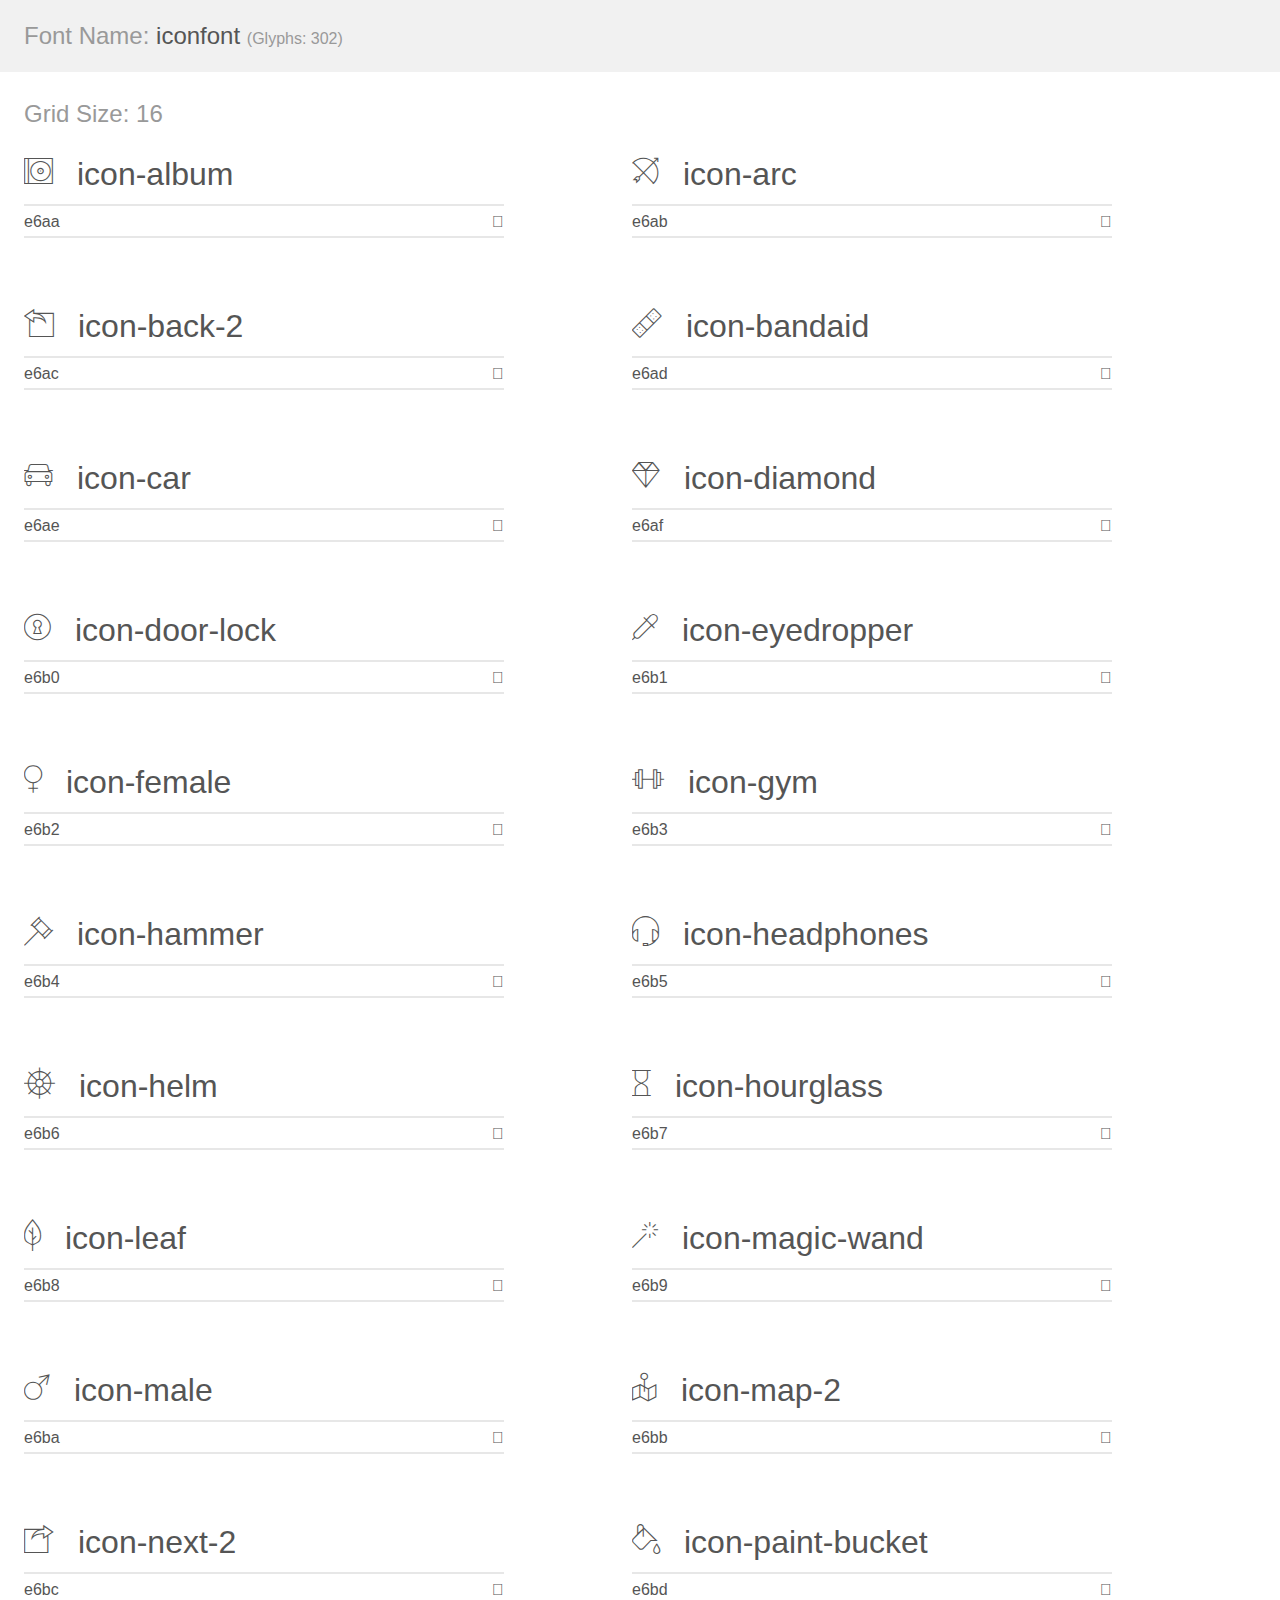
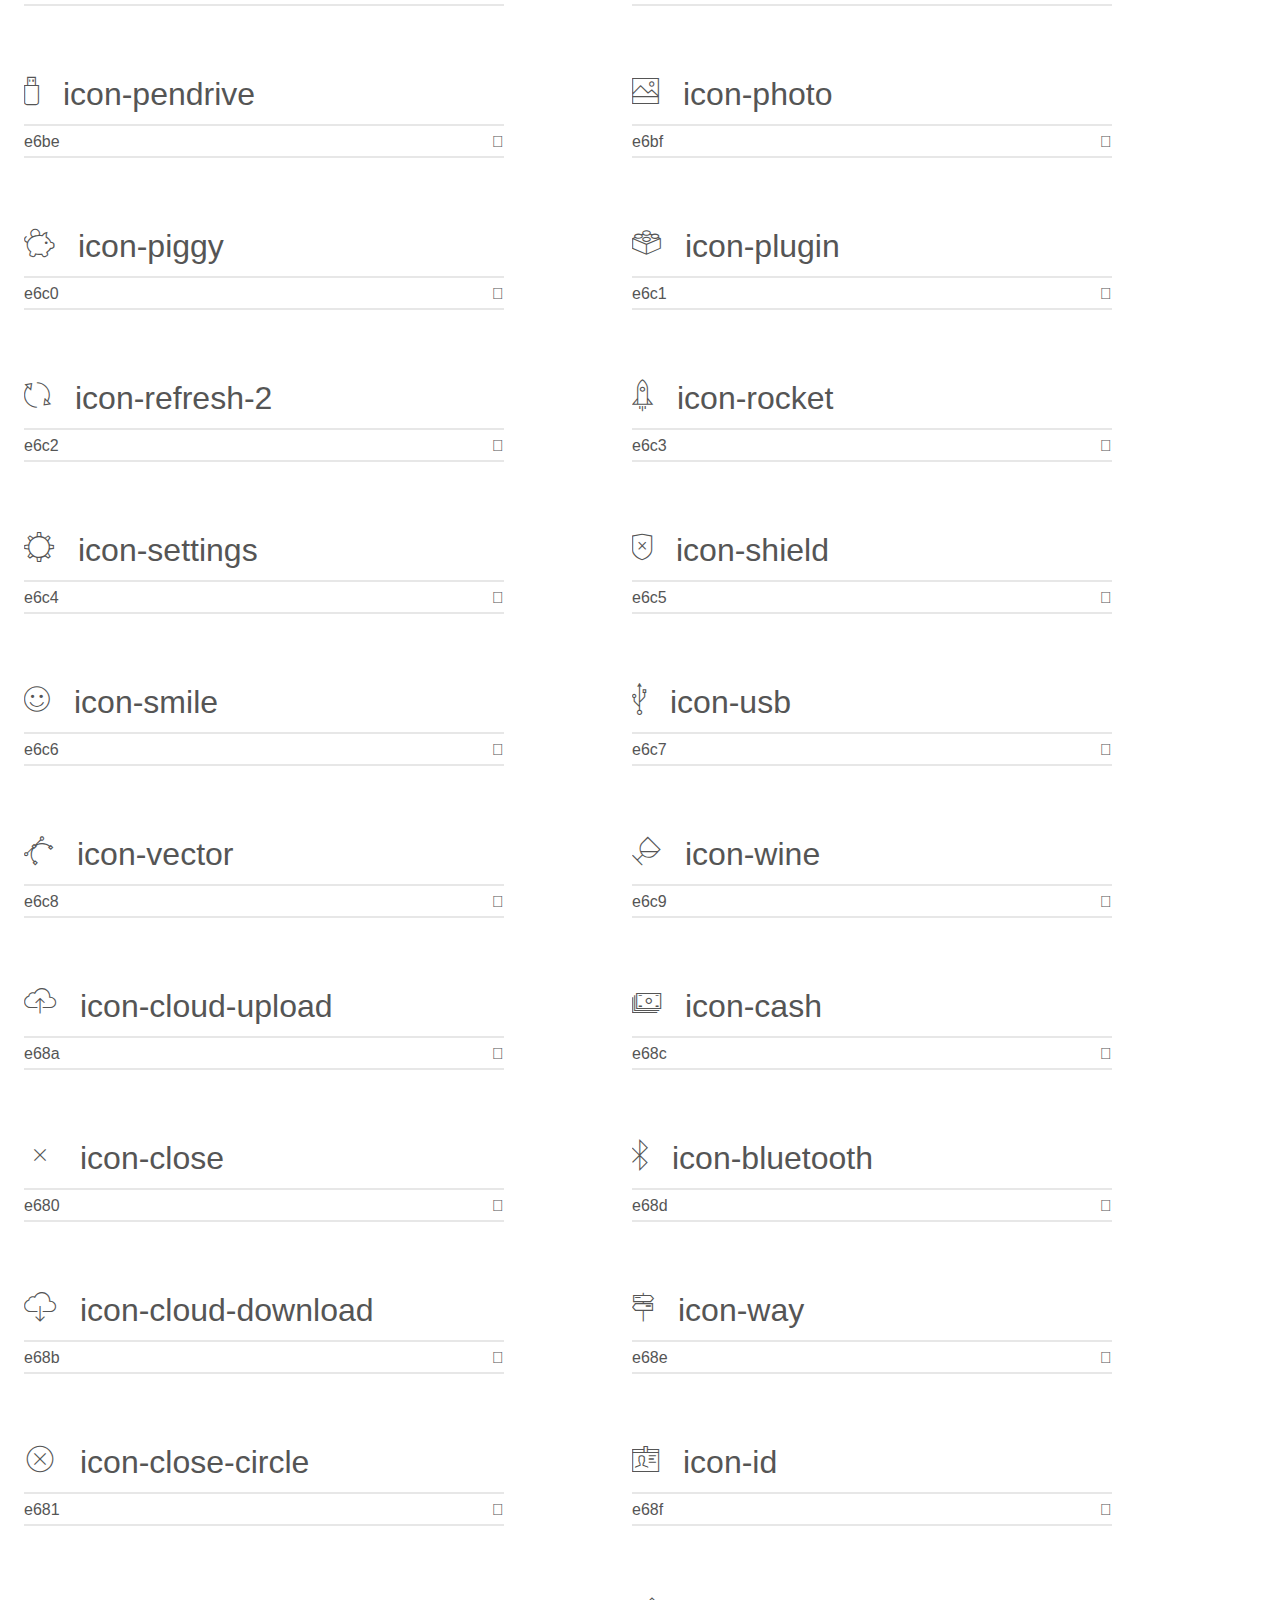
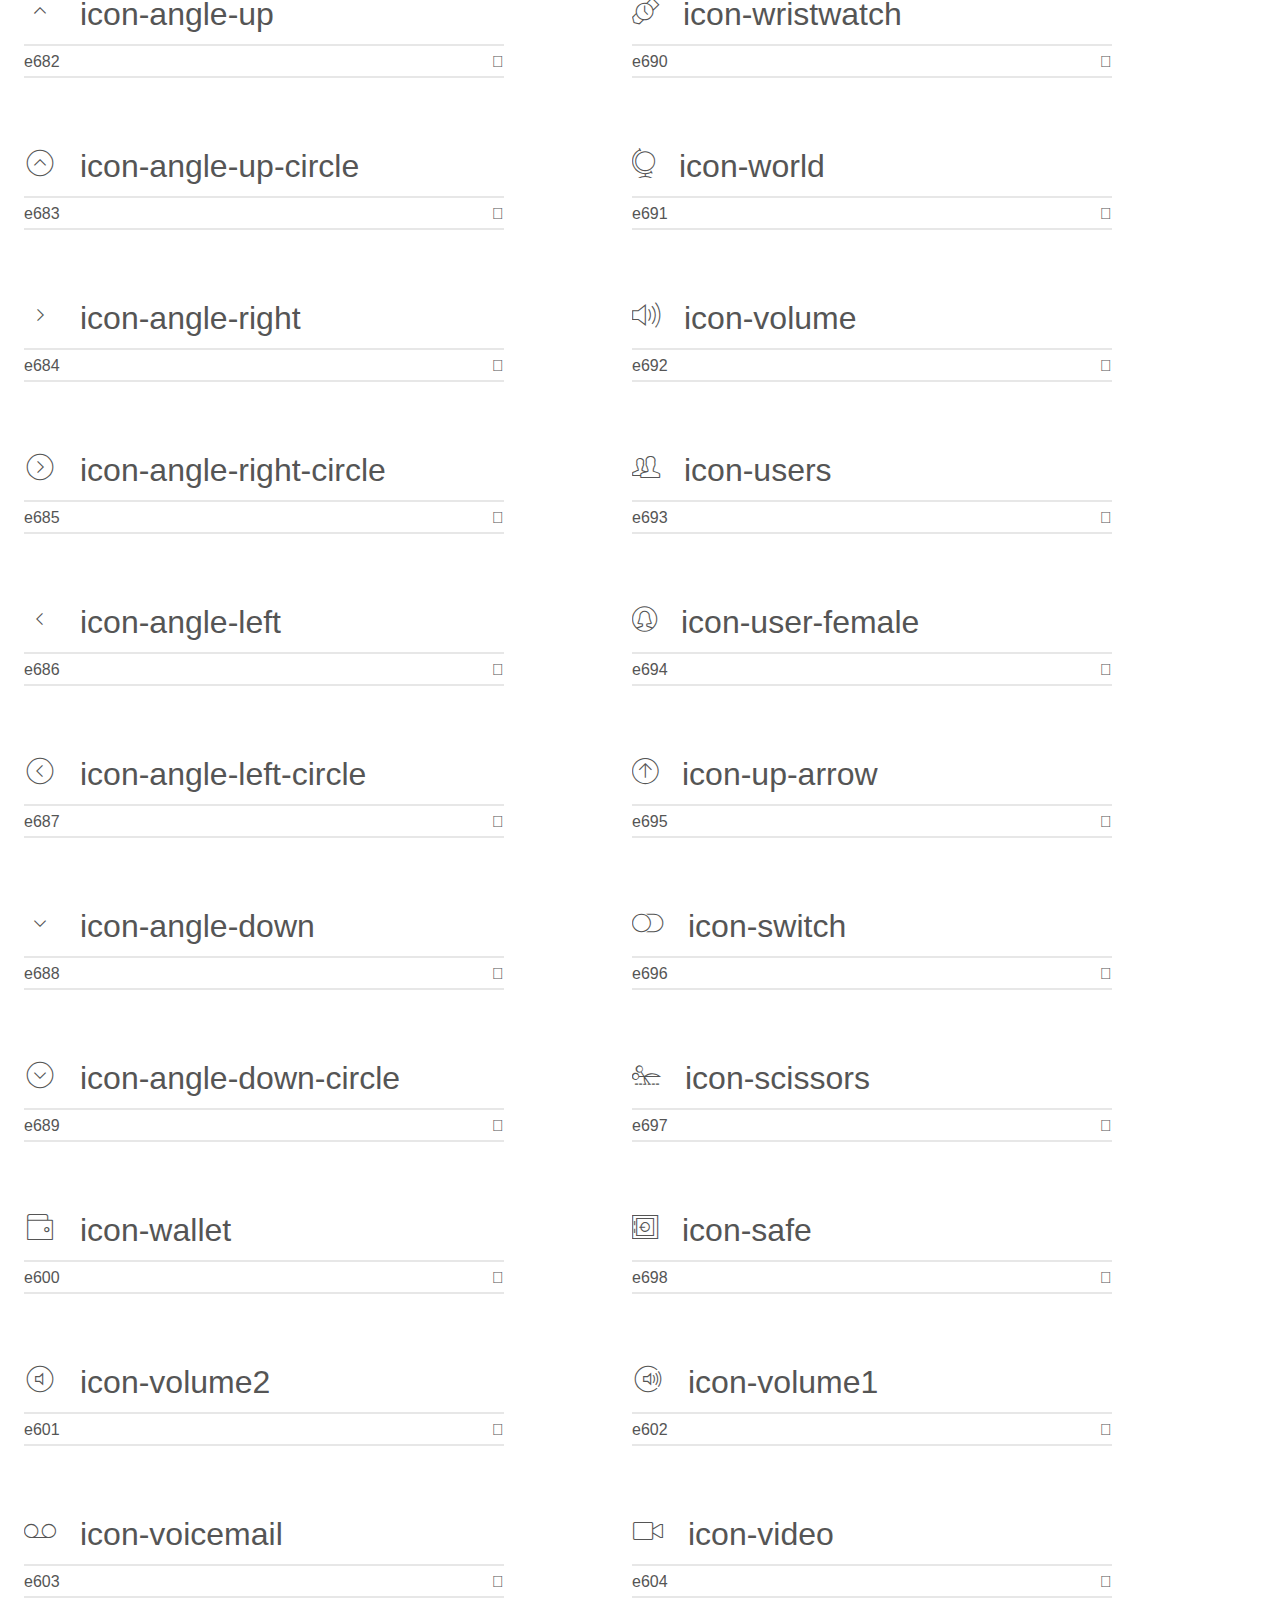
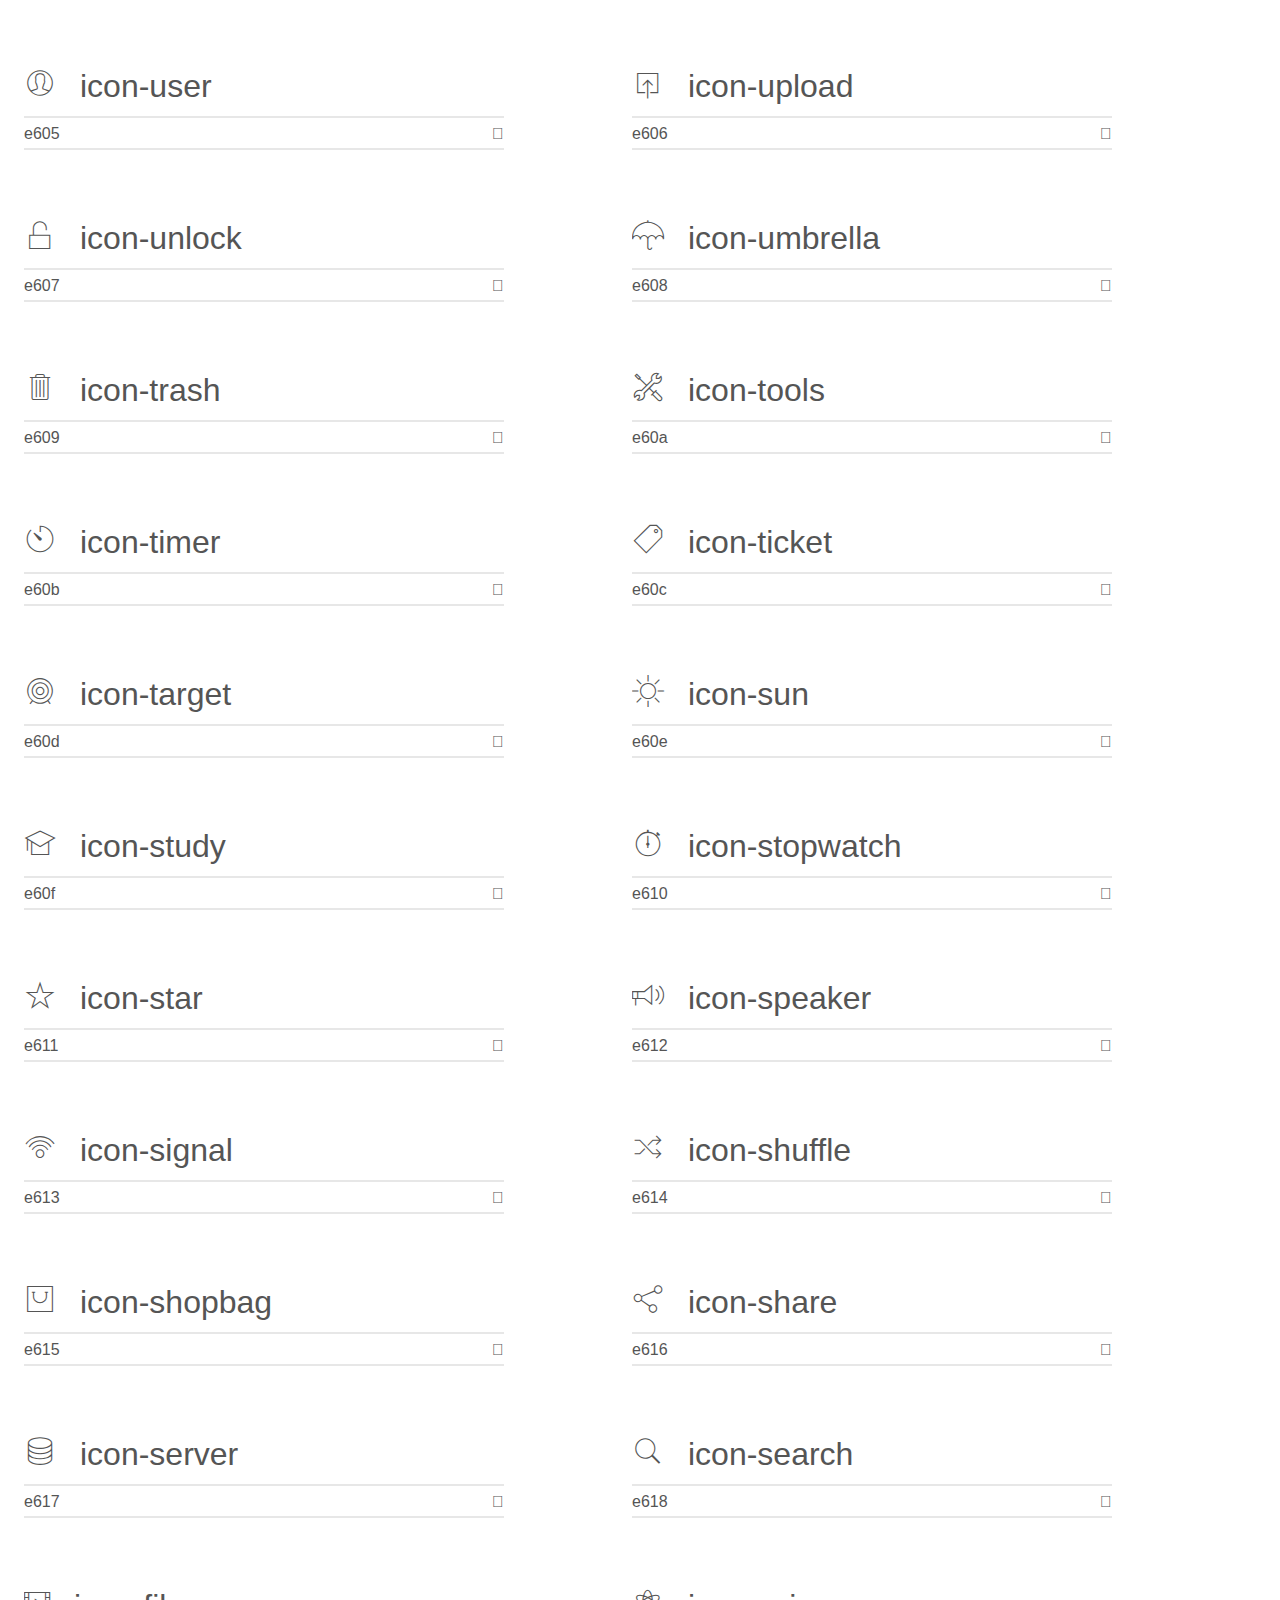
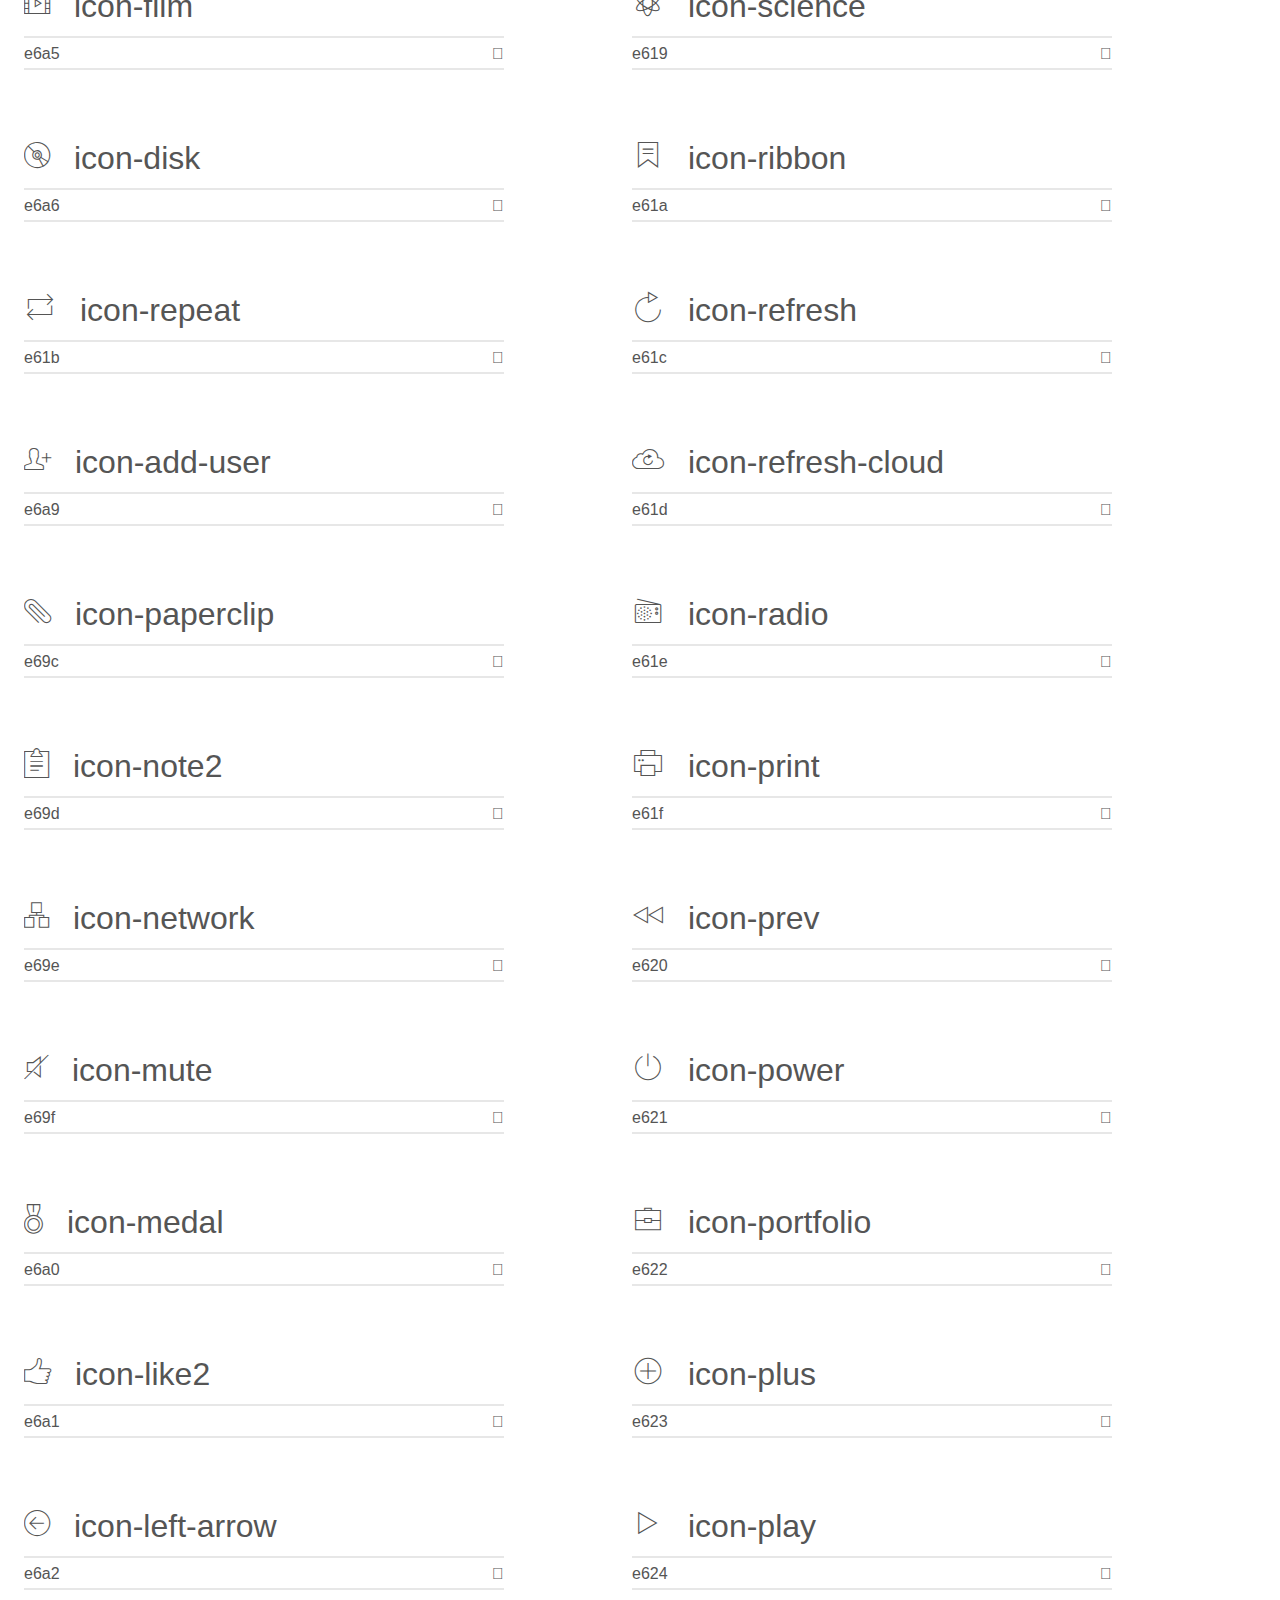
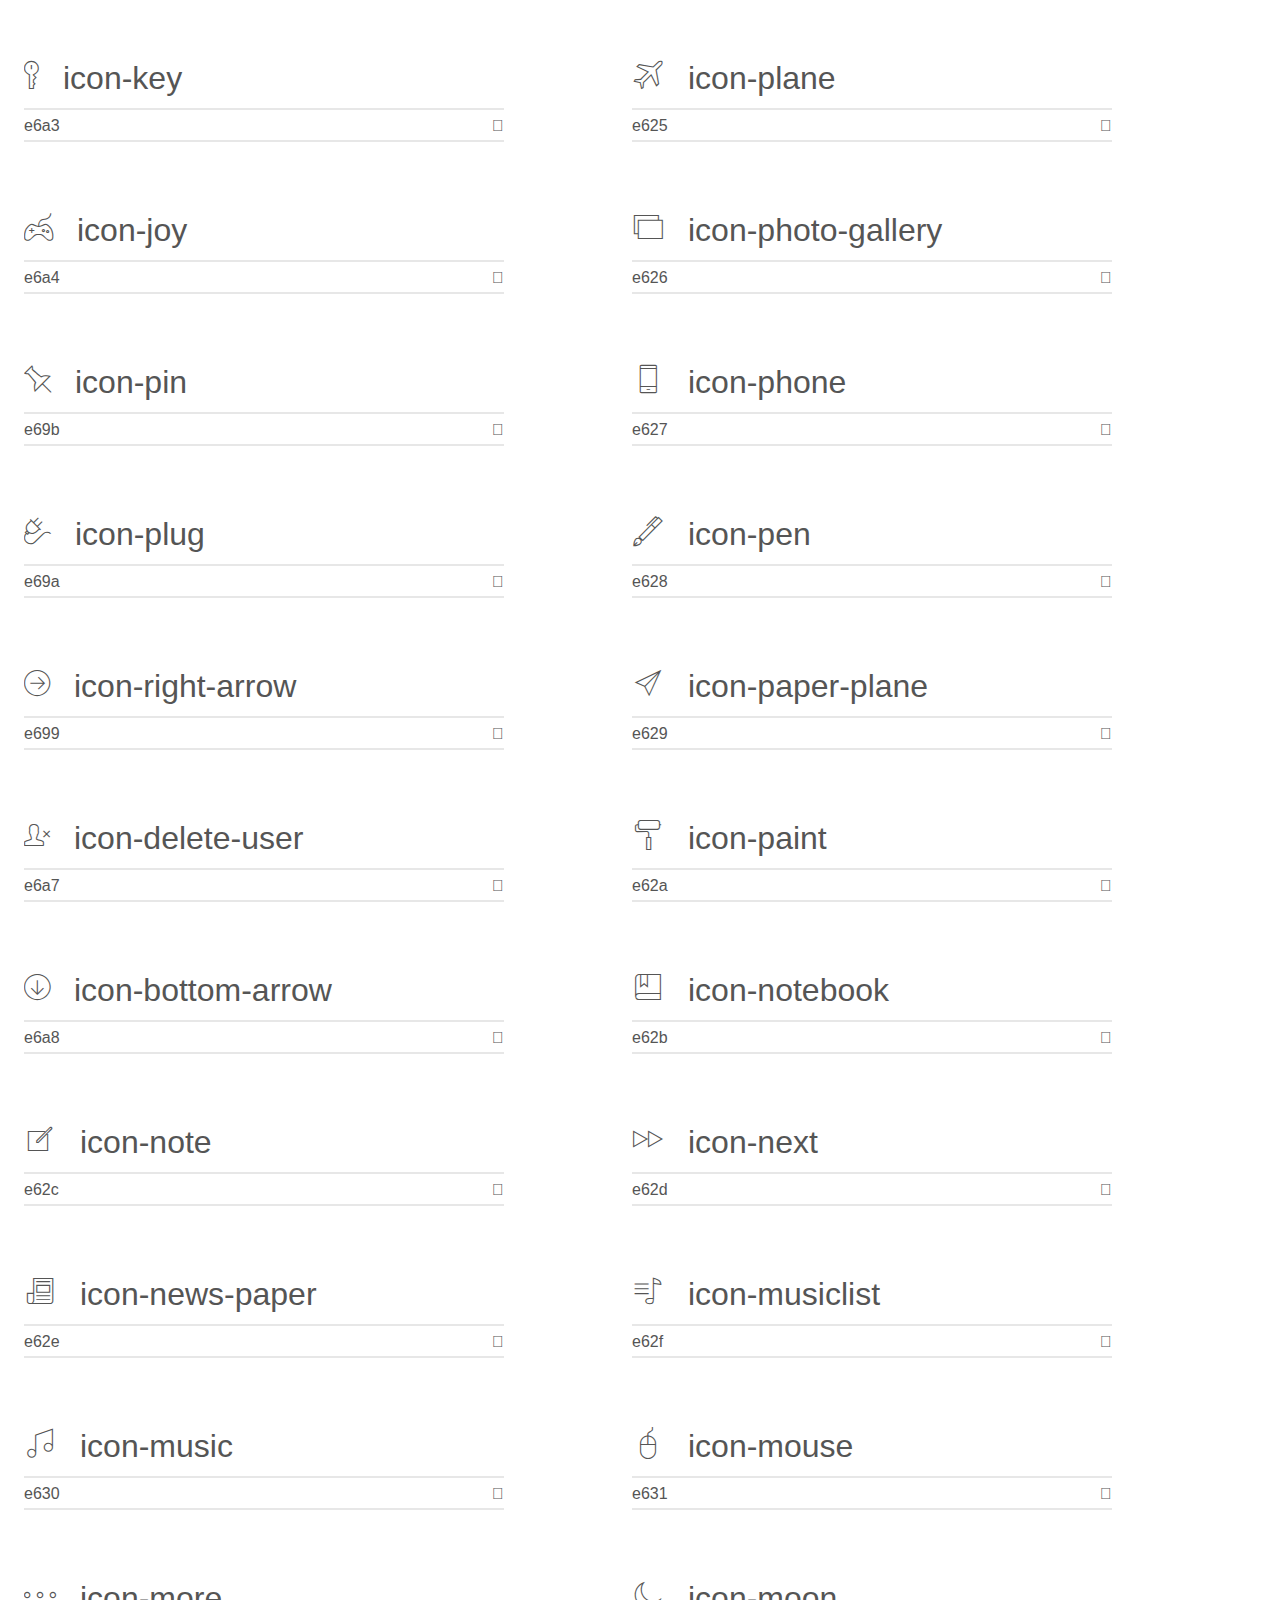
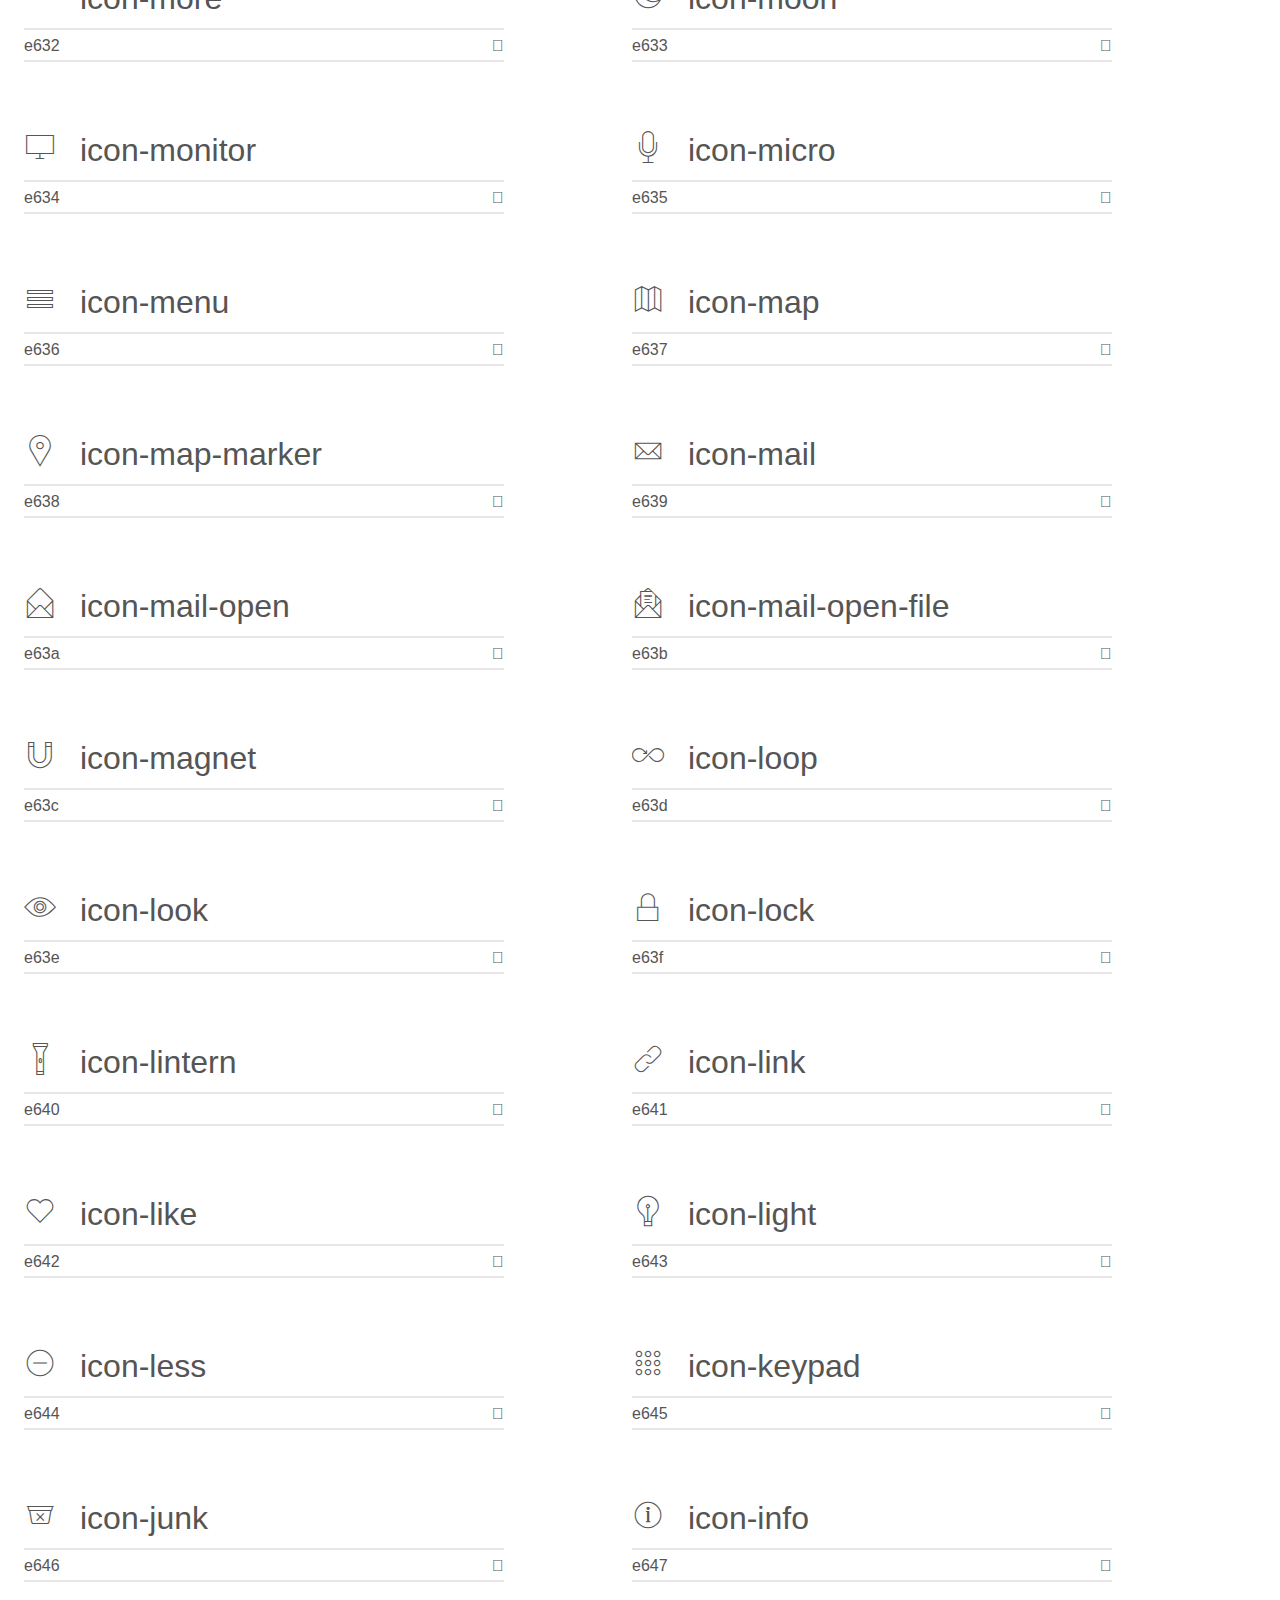
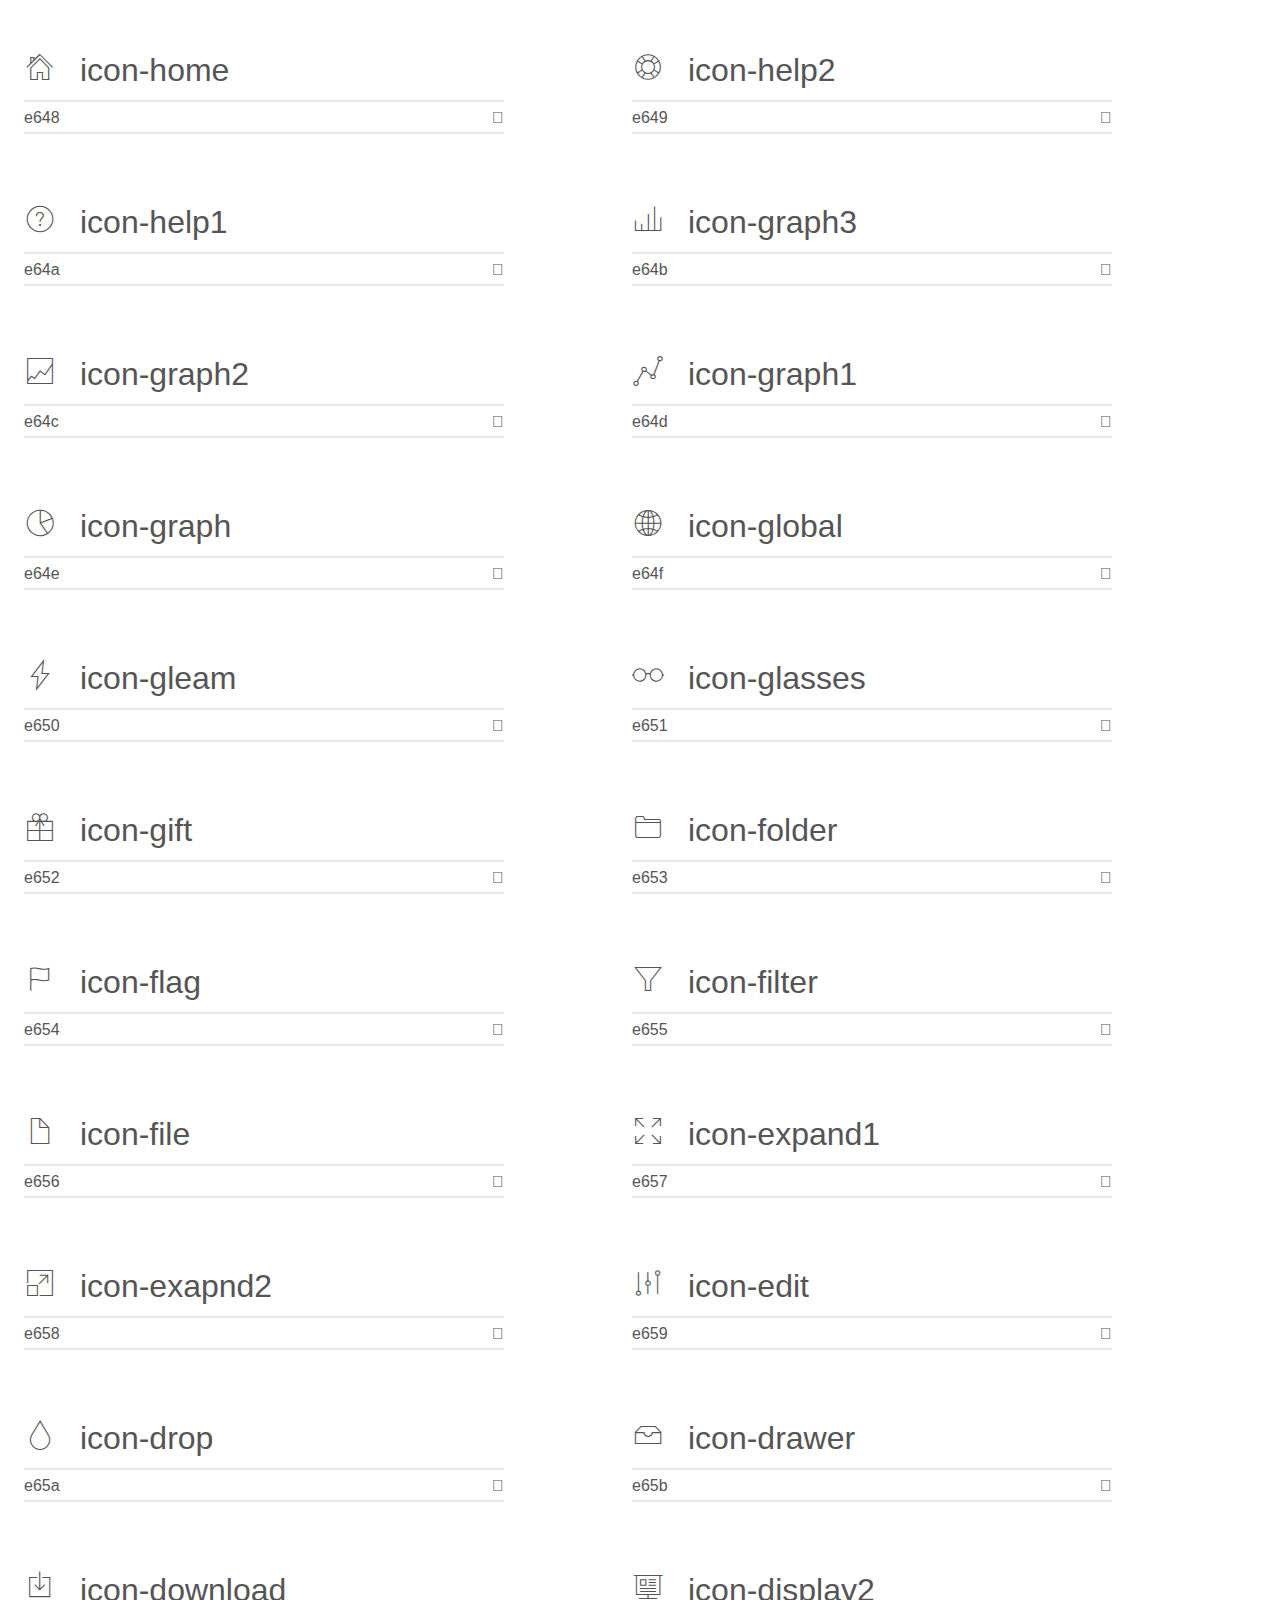
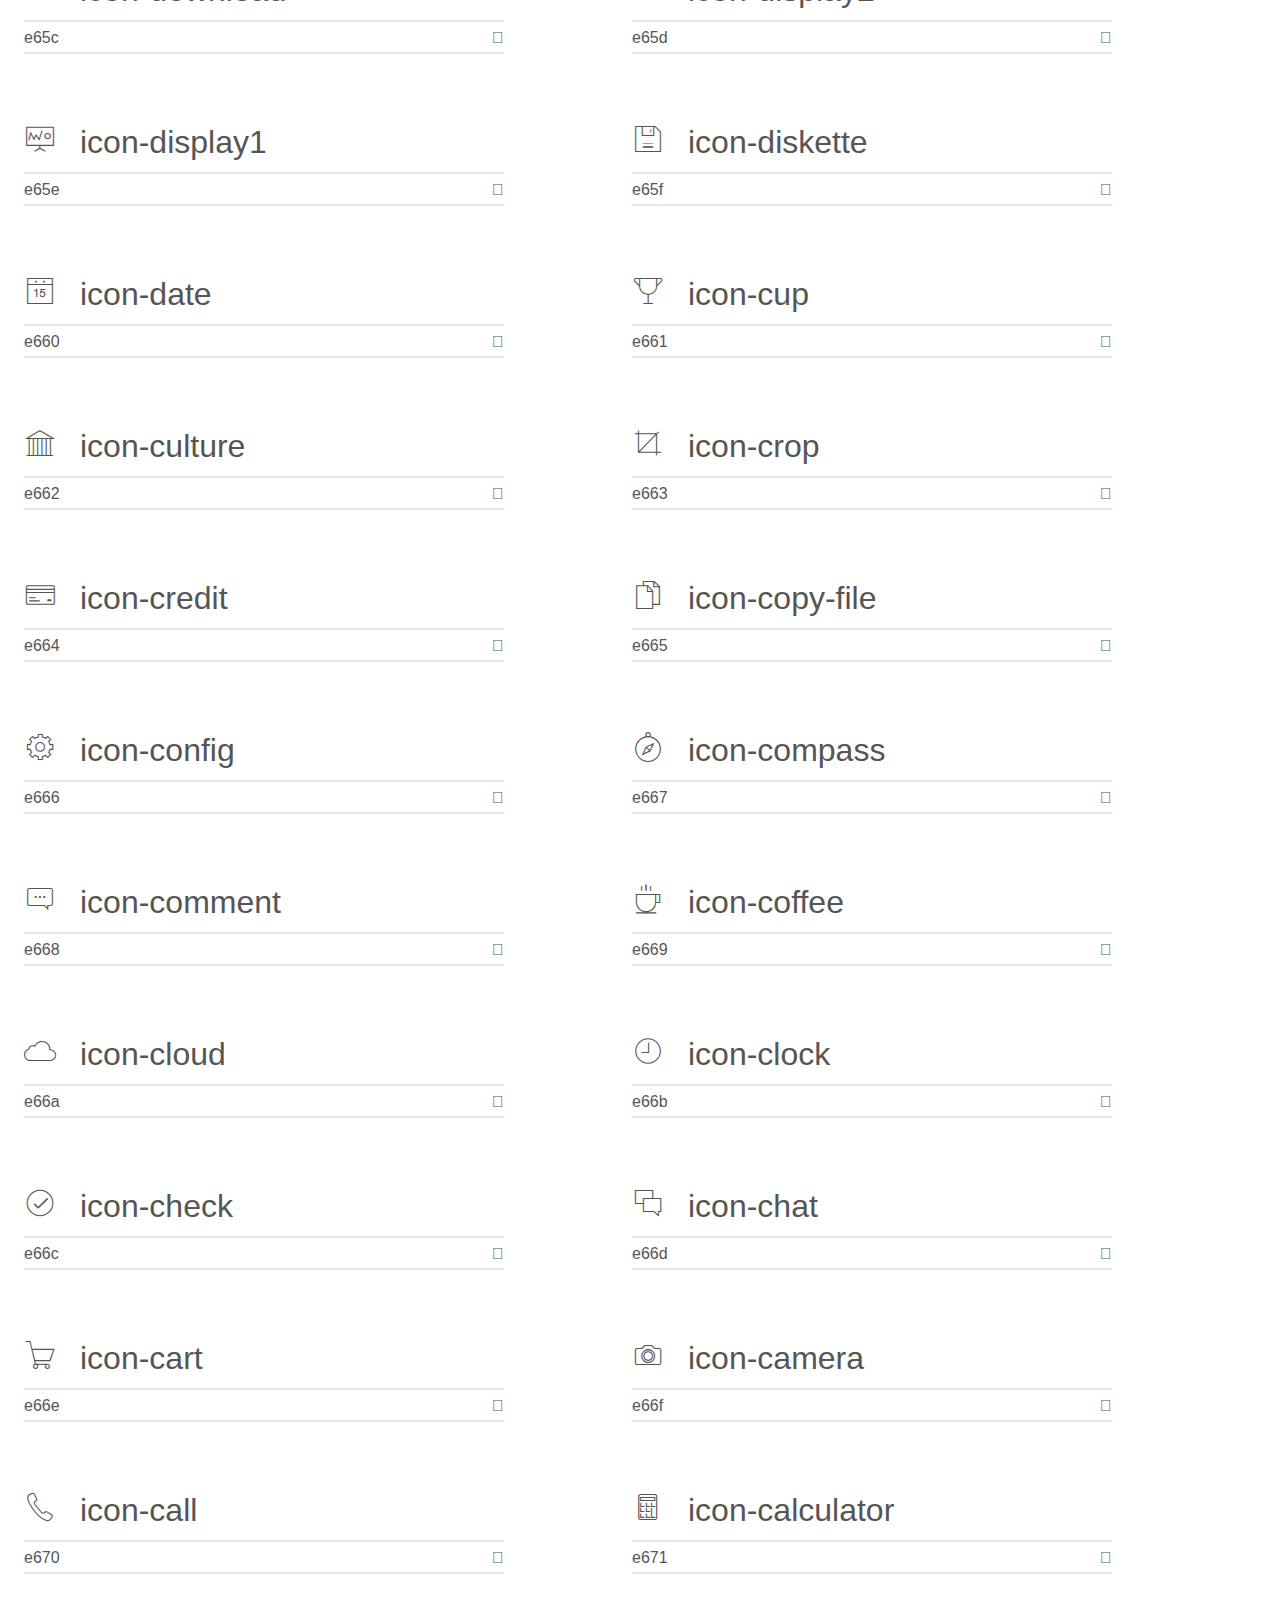
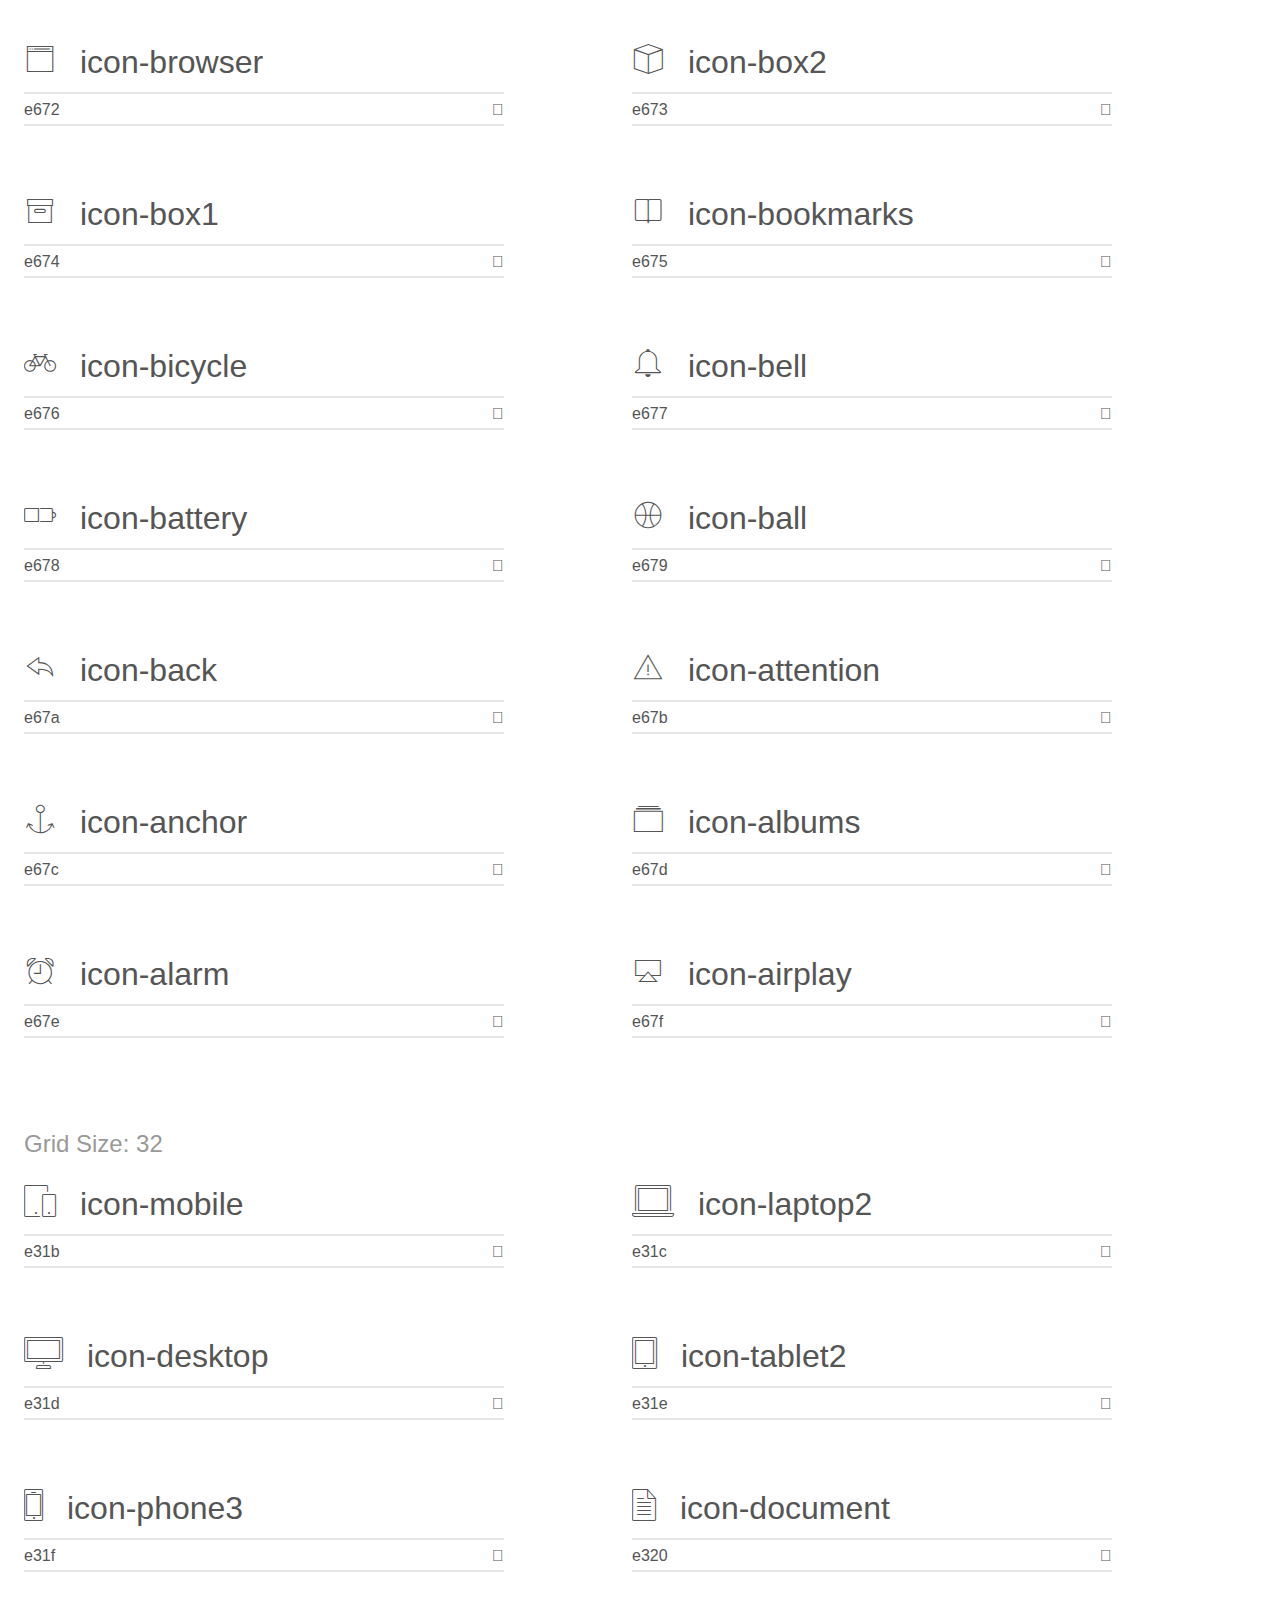
<file: css/icons/demo.html>
<!doctype html>
<html>
<head>
	<meta charset="utf-8">
	<title>IcoMoon Demo</title>
	<meta name="description" content="An Icon Font Generated By IcoMoon.io">
	<meta name="viewport" content="width=device-width, initial-scale=1">
	<link rel="stylesheet" href="demo-files/demo.css">
	<link rel="stylesheet" href="iconfont.css"></head>
<body>
	<div class="bgc1 clearfix">
		<h1 class="mhmm mvm"><span class="fgc1">Font Name:</span> iconfont <small class="fgc1">(Glyphs:&nbsp;302)</small></h1>
	</div>
	<div class="clearfix mhl ptl">
		<h1 class="mvm mtn fgc1">Grid Size: 16</h1>
		<div class="glyph fs1">
			<div class="clearfix bshadow0 pbs">
				<i class="icon-album">
				
				</i>
				<span class="mls"> icon-album</span>
			</div>
			<fieldset class="fs0 size1of1 clearfix hidden-false">
				<input type="text" readonly value="e6aa" class="unit size1of2" />
				<input type="text" maxlength="1" readonly value="&#xe6aa;" class="unitRight size1of2 talign-right" />
			</fieldset>
			<div class="fs0 bshadow0 clearfix hidden-true">
				<span class="unit pvs fgc1">liga: </span>
				<input type="text" readonly value="" class="liga unitRight" />
			</div>
		</div>
		<div class="glyph fs1">
			<div class="clearfix bshadow0 pbs">
				<i class="icon-arc">
				
				</i>
				<span class="mls"> icon-arc</span>
			</div>
			<fieldset class="fs0 size1of1 clearfix hidden-false">
				<input type="text" readonly value="e6ab" class="unit size1of2" />
				<input type="text" maxlength="1" readonly value="&#xe6ab;" class="unitRight size1of2 talign-right" />
			</fieldset>
			<div class="fs0 bshadow0 clearfix hidden-true">
				<span class="unit pvs fgc1">liga: </span>
				<input type="text" readonly value="" class="liga unitRight" />
			</div>
		</div>
		<div class="glyph fs1">
			<div class="clearfix bshadow0 pbs">
				<i class="icon-back-2">
				
				</i>
				<span class="mls"> icon-back-2</span>
			</div>
			<fieldset class="fs0 size1of1 clearfix hidden-false">
				<input type="text" readonly value="e6ac" class="unit size1of2" />
				<input type="text" maxlength="1" readonly value="&#xe6ac;" class="unitRight size1of2 talign-right" />
			</fieldset>
			<div class="fs0 bshadow0 clearfix hidden-true">
				<span class="unit pvs fgc1">liga: </span>
				<input type="text" readonly value="" class="liga unitRight" />
			</div>
		</div>
		<div class="glyph fs1">
			<div class="clearfix bshadow0 pbs">
				<i class="icon-bandaid">
				
				</i>
				<span class="mls"> icon-bandaid</span>
			</div>
			<fieldset class="fs0 size1of1 clearfix hidden-false">
				<input type="text" readonly value="e6ad" class="unit size1of2" />
				<input type="text" maxlength="1" readonly value="&#xe6ad;" class="unitRight size1of2 talign-right" />
			</fieldset>
			<div class="fs0 bshadow0 clearfix hidden-true">
				<span class="unit pvs fgc1">liga: </span>
				<input type="text" readonly value="" class="liga unitRight" />
			</div>
		</div>
		<div class="glyph fs1">
			<div class="clearfix bshadow0 pbs">
				<i class="icon-car">
				
				</i>
				<span class="mls"> icon-car</span>
			</div>
			<fieldset class="fs0 size1of1 clearfix hidden-false">
				<input type="text" readonly value="e6ae" class="unit size1of2" />
				<input type="text" maxlength="1" readonly value="&#xe6ae;" class="unitRight size1of2 talign-right" />
			</fieldset>
			<div class="fs0 bshadow0 clearfix hidden-true">
				<span class="unit pvs fgc1">liga: </span>
				<input type="text" readonly value="" class="liga unitRight" />
			</div>
		</div>
		<div class="glyph fs1">
			<div class="clearfix bshadow0 pbs">
				<i class="icon-diamond">
				
				</i>
				<span class="mls"> icon-diamond</span>
			</div>
			<fieldset class="fs0 size1of1 clearfix hidden-false">
				<input type="text" readonly value="e6af" class="unit size1of2" />
				<input type="text" maxlength="1" readonly value="&#xe6af;" class="unitRight size1of2 talign-right" />
			</fieldset>
			<div class="fs0 bshadow0 clearfix hidden-true">
				<span class="unit pvs fgc1">liga: </span>
				<input type="text" readonly value="" class="liga unitRight" />
			</div>
		</div>
		<div class="glyph fs1">
			<div class="clearfix bshadow0 pbs">
				<i class="icon-door-lock">
				
				</i>
				<span class="mls"> icon-door-lock</span>
			</div>
			<fieldset class="fs0 size1of1 clearfix hidden-false">
				<input type="text" readonly value="e6b0" class="unit size1of2" />
				<input type="text" maxlength="1" readonly value="&#xe6b0;" class="unitRight size1of2 talign-right" />
			</fieldset>
			<div class="fs0 bshadow0 clearfix hidden-true">
				<span class="unit pvs fgc1">liga: </span>
				<input type="text" readonly value="" class="liga unitRight" />
			</div>
		</div>
		<div class="glyph fs1">
			<div class="clearfix bshadow0 pbs">
				<i class="icon-eyedropper">
				
				</i>
				<span class="mls"> icon-eyedropper</span>
			</div>
			<fieldset class="fs0 size1of1 clearfix hidden-false">
				<input type="text" readonly value="e6b1" class="unit size1of2" />
				<input type="text" maxlength="1" readonly value="&#xe6b1;" class="unitRight size1of2 talign-right" />
			</fieldset>
			<div class="fs0 bshadow0 clearfix hidden-true">
				<span class="unit pvs fgc1">liga: </span>
				<input type="text" readonly value="" class="liga unitRight" />
			</div>
		</div>
		<div class="glyph fs1">
			<div class="clearfix bshadow0 pbs">
				<i class="icon-female">
				
				</i>
				<span class="mls"> icon-female</span>
			</div>
			<fieldset class="fs0 size1of1 clearfix hidden-false">
				<input type="text" readonly value="e6b2" class="unit size1of2" />
				<input type="text" maxlength="1" readonly value="&#xe6b2;" class="unitRight size1of2 talign-right" />
			</fieldset>
			<div class="fs0 bshadow0 clearfix hidden-true">
				<span class="unit pvs fgc1">liga: </span>
				<input type="text" readonly value="" class="liga unitRight" />
			</div>
		</div>
		<div class="glyph fs1">
			<div class="clearfix bshadow0 pbs">
				<i class="icon-gym">
				
				</i>
				<span class="mls"> icon-gym</span>
			</div>
			<fieldset class="fs0 size1of1 clearfix hidden-false">
				<input type="text" readonly value="e6b3" class="unit size1of2" />
				<input type="text" maxlength="1" readonly value="&#xe6b3;" class="unitRight size1of2 talign-right" />
			</fieldset>
			<div class="fs0 bshadow0 clearfix hidden-true">
				<span class="unit pvs fgc1">liga: </span>
				<input type="text" readonly value="" class="liga unitRight" />
			</div>
		</div>
		<div class="glyph fs1">
			<div class="clearfix bshadow0 pbs">
				<i class="icon-hammer">
				
				</i>
				<span class="mls"> icon-hammer</span>
			</div>
			<fieldset class="fs0 size1of1 clearfix hidden-false">
				<input type="text" readonly value="e6b4" class="unit size1of2" />
				<input type="text" maxlength="1" readonly value="&#xe6b4;" class="unitRight size1of2 talign-right" />
			</fieldset>
			<div class="fs0 bshadow0 clearfix hidden-true">
				<span class="unit pvs fgc1">liga: </span>
				<input type="text" readonly value="" class="liga unitRight" />
			</div>
		</div>
		<div class="glyph fs1">
			<div class="clearfix bshadow0 pbs">
				<i class="icon-headphones">
				
				</i>
				<span class="mls"> icon-headphones</span>
			</div>
			<fieldset class="fs0 size1of1 clearfix hidden-false">
				<input type="text" readonly value="e6b5" class="unit size1of2" />
				<input type="text" maxlength="1" readonly value="&#xe6b5;" class="unitRight size1of2 talign-right" />
			</fieldset>
			<div class="fs0 bshadow0 clearfix hidden-true">
				<span class="unit pvs fgc1">liga: </span>
				<input type="text" readonly value="" class="liga unitRight" />
			</div>
		</div>
		<div class="glyph fs1">
			<div class="clearfix bshadow0 pbs">
				<i class="icon-helm">
				
				</i>
				<span class="mls"> icon-helm</span>
			</div>
			<fieldset class="fs0 size1of1 clearfix hidden-false">
				<input type="text" readonly value="e6b6" class="unit size1of2" />
				<input type="text" maxlength="1" readonly value="&#xe6b6;" class="unitRight size1of2 talign-right" />
			</fieldset>
			<div class="fs0 bshadow0 clearfix hidden-true">
				<span class="unit pvs fgc1">liga: </span>
				<input type="text" readonly value="" class="liga unitRight" />
			</div>
		</div>
		<div class="glyph fs1">
			<div class="clearfix bshadow0 pbs">
				<i class="icon-hourglass">
				
				</i>
				<span class="mls"> icon-hourglass</span>
			</div>
			<fieldset class="fs0 size1of1 clearfix hidden-false">
				<input type="text" readonly value="e6b7" class="unit size1of2" />
				<input type="text" maxlength="1" readonly value="&#xe6b7;" class="unitRight size1of2 talign-right" />
			</fieldset>
			<div class="fs0 bshadow0 clearfix hidden-true">
				<span class="unit pvs fgc1">liga: </span>
				<input type="text" readonly value="" class="liga unitRight" />
			</div>
		</div>
		<div class="glyph fs1">
			<div class="clearfix bshadow0 pbs">
				<i class="icon-leaf">
				
				</i>
				<span class="mls"> icon-leaf</span>
			</div>
			<fieldset class="fs0 size1of1 clearfix hidden-false">
				<input type="text" readonly value="e6b8" class="unit size1of2" />
				<input type="text" maxlength="1" readonly value="&#xe6b8;" class="unitRight size1of2 talign-right" />
			</fieldset>
			<div class="fs0 bshadow0 clearfix hidden-true">
				<span class="unit pvs fgc1">liga: </span>
				<input type="text" readonly value="" class="liga unitRight" />
			</div>
		</div>
		<div class="glyph fs1">
			<div class="clearfix bshadow0 pbs">
				<i class="icon-magic-wand">
				
				</i>
				<span class="mls"> icon-magic-wand</span>
			</div>
			<fieldset class="fs0 size1of1 clearfix hidden-false">
				<input type="text" readonly value="e6b9" class="unit size1of2" />
				<input type="text" maxlength="1" readonly value="&#xe6b9;" class="unitRight size1of2 talign-right" />
			</fieldset>
			<div class="fs0 bshadow0 clearfix hidden-true">
				<span class="unit pvs fgc1">liga: </span>
				<input type="text" readonly value="" class="liga unitRight" />
			</div>
		</div>
		<div class="glyph fs1">
			<div class="clearfix bshadow0 pbs">
				<i class="icon-male">
				
				</i>
				<span class="mls"> icon-male</span>
			</div>
			<fieldset class="fs0 size1of1 clearfix hidden-false">
				<input type="text" readonly value="e6ba" class="unit size1of2" />
				<input type="text" maxlength="1" readonly value="&#xe6ba;" class="unitRight size1of2 talign-right" />
			</fieldset>
			<div class="fs0 bshadow0 clearfix hidden-true">
				<span class="unit pvs fgc1">liga: </span>
				<input type="text" readonly value="" class="liga unitRight" />
			</div>
		</div>
		<div class="glyph fs1">
			<div class="clearfix bshadow0 pbs">
				<i class="icon-map-2">
				
				</i>
				<span class="mls"> icon-map-2</span>
			</div>
			<fieldset class="fs0 size1of1 clearfix hidden-false">
				<input type="text" readonly value="e6bb" class="unit size1of2" />
				<input type="text" maxlength="1" readonly value="&#xe6bb;" class="unitRight size1of2 talign-right" />
			</fieldset>
			<div class="fs0 bshadow0 clearfix hidden-true">
				<span class="unit pvs fgc1">liga: </span>
				<input type="text" readonly value="" class="liga unitRight" />
			</div>
		</div>
		<div class="glyph fs1">
			<div class="clearfix bshadow0 pbs">
				<i class="icon-next-2">
				
				</i>
				<span class="mls"> icon-next-2</span>
			</div>
			<fieldset class="fs0 size1of1 clearfix hidden-false">
				<input type="text" readonly value="e6bc" class="unit size1of2" />
				<input type="text" maxlength="1" readonly value="&#xe6bc;" class="unitRight size1of2 talign-right" />
			</fieldset>
			<div class="fs0 bshadow0 clearfix hidden-true">
				<span class="unit pvs fgc1">liga: </span>
				<input type="text" readonly value="" class="liga unitRight" />
			</div>
		</div>
		<div class="glyph fs1">
			<div class="clearfix bshadow0 pbs">
				<i class="icon-paint-bucket">
				
				</i>
				<span class="mls"> icon-paint-bucket</span>
			</div>
			<fieldset class="fs0 size1of1 clearfix hidden-false">
				<input type="text" readonly value="e6bd" class="unit size1of2" />
				<input type="text" maxlength="1" readonly value="&#xe6bd;" class="unitRight size1of2 talign-right" />
			</fieldset>
			<div class="fs0 bshadow0 clearfix hidden-true">
				<span class="unit pvs fgc1">liga: </span>
				<input type="text" readonly value="" class="liga unitRight" />
			</div>
		</div>
		<div class="glyph fs1">
			<div class="clearfix bshadow0 pbs">
				<i class="icon-pendrive">
				
				</i>
				<span class="mls"> icon-pendrive</span>
			</div>
			<fieldset class="fs0 size1of1 clearfix hidden-false">
				<input type="text" readonly value="e6be" class="unit size1of2" />
				<input type="text" maxlength="1" readonly value="&#xe6be;" class="unitRight size1of2 talign-right" />
			</fieldset>
			<div class="fs0 bshadow0 clearfix hidden-true">
				<span class="unit pvs fgc1">liga: </span>
				<input type="text" readonly value="" class="liga unitRight" />
			</div>
		</div>
		<div class="glyph fs1">
			<div class="clearfix bshadow0 pbs">
				<i class="icon-photo">
				
				</i>
				<span class="mls"> icon-photo</span>
			</div>
			<fieldset class="fs0 size1of1 clearfix hidden-false">
				<input type="text" readonly value="e6bf" class="unit size1of2" />
				<input type="text" maxlength="1" readonly value="&#xe6bf;" class="unitRight size1of2 talign-right" />
			</fieldset>
			<div class="fs0 bshadow0 clearfix hidden-true">
				<span class="unit pvs fgc1">liga: </span>
				<input type="text" readonly value="" class="liga unitRight" />
			</div>
		</div>
		<div class="glyph fs1">
			<div class="clearfix bshadow0 pbs">
				<i class="icon-piggy">
				
				</i>
				<span class="mls"> icon-piggy</span>
			</div>
			<fieldset class="fs0 size1of1 clearfix hidden-false">
				<input type="text" readonly value="e6c0" class="unit size1of2" />
				<input type="text" maxlength="1" readonly value="&#xe6c0;" class="unitRight size1of2 talign-right" />
			</fieldset>
			<div class="fs0 bshadow0 clearfix hidden-true">
				<span class="unit pvs fgc1">liga: </span>
				<input type="text" readonly value="" class="liga unitRight" />
			</div>
		</div>
		<div class="glyph fs1">
			<div class="clearfix bshadow0 pbs">
				<i class="icon-plugin">
				
				</i>
				<span class="mls"> icon-plugin</span>
			</div>
			<fieldset class="fs0 size1of1 clearfix hidden-false">
				<input type="text" readonly value="e6c1" class="unit size1of2" />
				<input type="text" maxlength="1" readonly value="&#xe6c1;" class="unitRight size1of2 talign-right" />
			</fieldset>
			<div class="fs0 bshadow0 clearfix hidden-true">
				<span class="unit pvs fgc1">liga: </span>
				<input type="text" readonly value="" class="liga unitRight" />
			</div>
		</div>
		<div class="glyph fs1">
			<div class="clearfix bshadow0 pbs">
				<i class="icon-refresh-2">
				
				</i>
				<span class="mls"> icon-refresh-2</span>
			</div>
			<fieldset class="fs0 size1of1 clearfix hidden-false">
				<input type="text" readonly value="e6c2" class="unit size1of2" />
				<input type="text" maxlength="1" readonly value="&#xe6c2;" class="unitRight size1of2 talign-right" />
			</fieldset>
			<div class="fs0 bshadow0 clearfix hidden-true">
				<span class="unit pvs fgc1">liga: </span>
				<input type="text" readonly value="" class="liga unitRight" />
			</div>
		</div>
		<div class="glyph fs1">
			<div class="clearfix bshadow0 pbs">
				<i class="icon-rocket">
				
				</i>
				<span class="mls"> icon-rocket</span>
			</div>
			<fieldset class="fs0 size1of1 clearfix hidden-false">
				<input type="text" readonly value="e6c3" class="unit size1of2" />
				<input type="text" maxlength="1" readonly value="&#xe6c3;" class="unitRight size1of2 talign-right" />
			</fieldset>
			<div class="fs0 bshadow0 clearfix hidden-true">
				<span class="unit pvs fgc1">liga: </span>
				<input type="text" readonly value="" class="liga unitRight" />
			</div>
		</div>
		<div class="glyph fs1">
			<div class="clearfix bshadow0 pbs">
				<i class="icon-settings">
				
				</i>
				<span class="mls"> icon-settings</span>
			</div>
			<fieldset class="fs0 size1of1 clearfix hidden-false">
				<input type="text" readonly value="e6c4" class="unit size1of2" />
				<input type="text" maxlength="1" readonly value="&#xe6c4;" class="unitRight size1of2 talign-right" />
			</fieldset>
			<div class="fs0 bshadow0 clearfix hidden-true">
				<span class="unit pvs fgc1">liga: </span>
				<input type="text" readonly value="" class="liga unitRight" />
			</div>
		</div>
		<div class="glyph fs1">
			<div class="clearfix bshadow0 pbs">
				<i class="icon-shield">
				
				</i>
				<span class="mls"> icon-shield</span>
			</div>
			<fieldset class="fs0 size1of1 clearfix hidden-false">
				<input type="text" readonly value="e6c5" class="unit size1of2" />
				<input type="text" maxlength="1" readonly value="&#xe6c5;" class="unitRight size1of2 talign-right" />
			</fieldset>
			<div class="fs0 bshadow0 clearfix hidden-true">
				<span class="unit pvs fgc1">liga: </span>
				<input type="text" readonly value="" class="liga unitRight" />
			</div>
		</div>
		<div class="glyph fs1">
			<div class="clearfix bshadow0 pbs">
				<i class="icon-smile">
				
				</i>
				<span class="mls"> icon-smile</span>
			</div>
			<fieldset class="fs0 size1of1 clearfix hidden-false">
				<input type="text" readonly value="e6c6" class="unit size1of2" />
				<input type="text" maxlength="1" readonly value="&#xe6c6;" class="unitRight size1of2 talign-right" />
			</fieldset>
			<div class="fs0 bshadow0 clearfix hidden-true">
				<span class="unit pvs fgc1">liga: </span>
				<input type="text" readonly value="" class="liga unitRight" />
			</div>
		</div>
		<div class="glyph fs1">
			<div class="clearfix bshadow0 pbs">
				<i class="icon-usb">
				
				</i>
				<span class="mls"> icon-usb</span>
			</div>
			<fieldset class="fs0 size1of1 clearfix hidden-false">
				<input type="text" readonly value="e6c7" class="unit size1of2" />
				<input type="text" maxlength="1" readonly value="&#xe6c7;" class="unitRight size1of2 talign-right" />
			</fieldset>
			<div class="fs0 bshadow0 clearfix hidden-true">
				<span class="unit pvs fgc1">liga: </span>
				<input type="text" readonly value="" class="liga unitRight" />
			</div>
		</div>
		<div class="glyph fs1">
			<div class="clearfix bshadow0 pbs">
				<i class="icon-vector">
				
				</i>
				<span class="mls"> icon-vector</span>
			</div>
			<fieldset class="fs0 size1of1 clearfix hidden-false">
				<input type="text" readonly value="e6c8" class="unit size1of2" />
				<input type="text" maxlength="1" readonly value="&#xe6c8;" class="unitRight size1of2 talign-right" />
			</fieldset>
			<div class="fs0 bshadow0 clearfix hidden-true">
				<span class="unit pvs fgc1">liga: </span>
				<input type="text" readonly value="" class="liga unitRight" />
			</div>
		</div>
		<div class="glyph fs1">
			<div class="clearfix bshadow0 pbs">
				<i class="icon-wine">
				
				</i>
				<span class="mls"> icon-wine</span>
			</div>
			<fieldset class="fs0 size1of1 clearfix hidden-false">
				<input type="text" readonly value="e6c9" class="unit size1of2" />
				<input type="text" maxlength="1" readonly value="&#xe6c9;" class="unitRight size1of2 talign-right" />
			</fieldset>
			<div class="fs0 bshadow0 clearfix hidden-true">
				<span class="unit pvs fgc1">liga: </span>
				<input type="text" readonly value="" class="liga unitRight" />
			</div>
		</div>
		<div class="glyph fs1">
			<div class="clearfix bshadow0 pbs">
				<i class="icon-cloud-upload">
				
				</i>
				<span class="mls"> icon-cloud-upload</span>
			</div>
			<fieldset class="fs0 size1of1 clearfix hidden-false">
				<input type="text" readonly value="e68a" class="unit size1of2" />
				<input type="text" maxlength="1" readonly value="&#xe68a;" class="unitRight size1of2 talign-right" />
			</fieldset>
			<div class="fs0 bshadow0 clearfix hidden-true">
				<span class="unit pvs fgc1">liga: </span>
				<input type="text" readonly value="" class="liga unitRight" />
			</div>
		</div>
		<div class="glyph fs1">
			<div class="clearfix bshadow0 pbs">
				<i class="icon-cash">
				
				</i>
				<span class="mls"> icon-cash</span>
			</div>
			<fieldset class="fs0 size1of1 clearfix hidden-false">
				<input type="text" readonly value="e68c" class="unit size1of2" />
				<input type="text" maxlength="1" readonly value="&#xe68c;" class="unitRight size1of2 talign-right" />
			</fieldset>
			<div class="fs0 bshadow0 clearfix hidden-true">
				<span class="unit pvs fgc1">liga: </span>
				<input type="text" readonly value="" class="liga unitRight" />
			</div>
		</div>
		<div class="glyph fs1">
			<div class="clearfix bshadow0 pbs">
				<i class="icon-close">
				
				</i>
				<span class="mls"> icon-close</span>
			</div>
			<fieldset class="fs0 size1of1 clearfix hidden-false">
				<input type="text" readonly value="e680" class="unit size1of2" />
				<input type="text" maxlength="1" readonly value="&#xe680;" class="unitRight size1of2 talign-right" />
			</fieldset>
			<div class="fs0 bshadow0 clearfix hidden-true">
				<span class="unit pvs fgc1">liga: </span>
				<input type="text" readonly value="" class="liga unitRight" />
			</div>
		</div>
		<div class="glyph fs1">
			<div class="clearfix bshadow0 pbs">
				<i class="icon-bluetooth">
				
				</i>
				<span class="mls"> icon-bluetooth</span>
			</div>
			<fieldset class="fs0 size1of1 clearfix hidden-false">
				<input type="text" readonly value="e68d" class="unit size1of2" />
				<input type="text" maxlength="1" readonly value="&#xe68d;" class="unitRight size1of2 talign-right" />
			</fieldset>
			<div class="fs0 bshadow0 clearfix hidden-true">
				<span class="unit pvs fgc1">liga: </span>
				<input type="text" readonly value="" class="liga unitRight" />
			</div>
		</div>
		<div class="glyph fs1">
			<div class="clearfix bshadow0 pbs">
				<i class="icon-cloud-download">
				
				</i>
				<span class="mls"> icon-cloud-download</span>
			</div>
			<fieldset class="fs0 size1of1 clearfix hidden-false">
				<input type="text" readonly value="e68b" class="unit size1of2" />
				<input type="text" maxlength="1" readonly value="&#xe68b;" class="unitRight size1of2 talign-right" />
			</fieldset>
			<div class="fs0 bshadow0 clearfix hidden-true">
				<span class="unit pvs fgc1">liga: </span>
				<input type="text" readonly value="" class="liga unitRight" />
			</div>
		</div>
		<div class="glyph fs1">
			<div class="clearfix bshadow0 pbs">
				<i class="icon-way">
				
				</i>
				<span class="mls"> icon-way</span>
			</div>
			<fieldset class="fs0 size1of1 clearfix hidden-false">
				<input type="text" readonly value="e68e" class="unit size1of2" />
				<input type="text" maxlength="1" readonly value="&#xe68e;" class="unitRight size1of2 talign-right" />
			</fieldset>
			<div class="fs0 bshadow0 clearfix hidden-true">
				<span class="unit pvs fgc1">liga: </span>
				<input type="text" readonly value="" class="liga unitRight" />
			</div>
		</div>
		<div class="glyph fs1">
			<div class="clearfix bshadow0 pbs">
				<i class="icon-close-circle">
				
				</i>
				<span class="mls"> icon-close-circle</span>
			</div>
			<fieldset class="fs0 size1of1 clearfix hidden-false">
				<input type="text" readonly value="e681" class="unit size1of2" />
				<input type="text" maxlength="1" readonly value="&#xe681;" class="unitRight size1of2 talign-right" />
			</fieldset>
			<div class="fs0 bshadow0 clearfix hidden-true">
				<span class="unit pvs fgc1">liga: </span>
				<input type="text" readonly value="" class="liga unitRight" />
			</div>
		</div>
		<div class="glyph fs1">
			<div class="clearfix bshadow0 pbs">
				<i class="icon-id">
				
				</i>
				<span class="mls"> icon-id</span>
			</div>
			<fieldset class="fs0 size1of1 clearfix hidden-false">
				<input type="text" readonly value="e68f" class="unit size1of2" />
				<input type="text" maxlength="1" readonly value="&#xe68f;" class="unitRight size1of2 talign-right" />
			</fieldset>
			<div class="fs0 bshadow0 clearfix hidden-true">
				<span class="unit pvs fgc1">liga: </span>
				<input type="text" readonly value="" class="liga unitRight" />
			</div>
		</div>
		<div class="glyph fs1">
			<div class="clearfix bshadow0 pbs">
				<i class="icon-angle-up">
				
				</i>
				<span class="mls"> icon-angle-up</span>
			</div>
			<fieldset class="fs0 size1of1 clearfix hidden-false">
				<input type="text" readonly value="e682" class="unit size1of2" />
				<input type="text" maxlength="1" readonly value="&#xe682;" class="unitRight size1of2 talign-right" />
			</fieldset>
			<div class="fs0 bshadow0 clearfix hidden-true">
				<span class="unit pvs fgc1">liga: </span>
				<input type="text" readonly value="" class="liga unitRight" />
			</div>
		</div>
		<div class="glyph fs1">
			<div class="clearfix bshadow0 pbs">
				<i class="icon-wristwatch">
				
				</i>
				<span class="mls"> icon-wristwatch</span>
			</div>
			<fieldset class="fs0 size1of1 clearfix hidden-false">
				<input type="text" readonly value="e690" class="unit size1of2" />
				<input type="text" maxlength="1" readonly value="&#xe690;" class="unitRight size1of2 talign-right" />
			</fieldset>
			<div class="fs0 bshadow0 clearfix hidden-true">
				<span class="unit pvs fgc1">liga: </span>
				<input type="text" readonly value="" class="liga unitRight" />
			</div>
		</div>
		<div class="glyph fs1">
			<div class="clearfix bshadow0 pbs">
				<i class="icon-angle-up-circle">
				
				</i>
				<span class="mls"> icon-angle-up-circle</span>
			</div>
			<fieldset class="fs0 size1of1 clearfix hidden-false">
				<input type="text" readonly value="e683" class="unit size1of2" />
				<input type="text" maxlength="1" readonly value="&#xe683;" class="unitRight size1of2 talign-right" />
			</fieldset>
			<div class="fs0 bshadow0 clearfix hidden-true">
				<span class="unit pvs fgc1">liga: </span>
				<input type="text" readonly value="" class="liga unitRight" />
			</div>
		</div>
		<div class="glyph fs1">
			<div class="clearfix bshadow0 pbs">
				<i class="icon-world">
				
				</i>
				<span class="mls"> icon-world</span>
			</div>
			<fieldset class="fs0 size1of1 clearfix hidden-false">
				<input type="text" readonly value="e691" class="unit size1of2" />
				<input type="text" maxlength="1" readonly value="&#xe691;" class="unitRight size1of2 talign-right" />
			</fieldset>
			<div class="fs0 bshadow0 clearfix hidden-true">
				<span class="unit pvs fgc1">liga: </span>
				<input type="text" readonly value="" class="liga unitRight" />
			</div>
		</div>
		<div class="glyph fs1">
			<div class="clearfix bshadow0 pbs">
				<i class="icon-angle-right">
				
				</i>
				<span class="mls"> icon-angle-right</span>
			</div>
			<fieldset class="fs0 size1of1 clearfix hidden-false">
				<input type="text" readonly value="e684" class="unit size1of2" />
				<input type="text" maxlength="1" readonly value="&#xe684;" class="unitRight size1of2 talign-right" />
			</fieldset>
			<div class="fs0 bshadow0 clearfix hidden-true">
				<span class="unit pvs fgc1">liga: </span>
				<input type="text" readonly value="" class="liga unitRight" />
			</div>
		</div>
		<div class="glyph fs1">
			<div class="clearfix bshadow0 pbs">
				<i class="icon-volume">
				
				</i>
				<span class="mls"> icon-volume</span>
			</div>
			<fieldset class="fs0 size1of1 clearfix hidden-false">
				<input type="text" readonly value="e692" class="unit size1of2" />
				<input type="text" maxlength="1" readonly value="&#xe692;" class="unitRight size1of2 talign-right" />
			</fieldset>
			<div class="fs0 bshadow0 clearfix hidden-true">
				<span class="unit pvs fgc1">liga: </span>
				<input type="text" readonly value="" class="liga unitRight" />
			</div>
		</div>
		<div class="glyph fs1">
			<div class="clearfix bshadow0 pbs">
				<i class="icon-angle-right-circle">
				
				</i>
				<span class="mls"> icon-angle-right-circle</span>
			</div>
			<fieldset class="fs0 size1of1 clearfix hidden-false">
				<input type="text" readonly value="e685" class="unit size1of2" />
				<input type="text" maxlength="1" readonly value="&#xe685;" class="unitRight size1of2 talign-right" />
			</fieldset>
			<div class="fs0 bshadow0 clearfix hidden-true">
				<span class="unit pvs fgc1">liga: </span>
				<input type="text" readonly value="" class="liga unitRight" />
			</div>
		</div>
		<div class="glyph fs1">
			<div class="clearfix bshadow0 pbs">
				<i class="icon-users">
				
				</i>
				<span class="mls"> icon-users</span>
			</div>
			<fieldset class="fs0 size1of1 clearfix hidden-false">
				<input type="text" readonly value="e693" class="unit size1of2" />
				<input type="text" maxlength="1" readonly value="&#xe693;" class="unitRight size1of2 talign-right" />
			</fieldset>
			<div class="fs0 bshadow0 clearfix hidden-true">
				<span class="unit pvs fgc1">liga: </span>
				<input type="text" readonly value="" class="liga unitRight" />
			</div>
		</div>
		<div class="glyph fs1">
			<div class="clearfix bshadow0 pbs">
				<i class="icon-angle-left">
				
				</i>
				<span class="mls"> icon-angle-left</span>
			</div>
			<fieldset class="fs0 size1of1 clearfix hidden-false">
				<input type="text" readonly value="e686" class="unit size1of2" />
				<input type="text" maxlength="1" readonly value="&#xe686;" class="unitRight size1of2 talign-right" />
			</fieldset>
			<div class="fs0 bshadow0 clearfix hidden-true">
				<span class="unit pvs fgc1">liga: </span>
				<input type="text" readonly value="" class="liga unitRight" />
			</div>
		</div>
		<div class="glyph fs1">
			<div class="clearfix bshadow0 pbs">
				<i class="icon-user-female">
				
				</i>
				<span class="mls"> icon-user-female</span>
			</div>
			<fieldset class="fs0 size1of1 clearfix hidden-false">
				<input type="text" readonly value="e694" class="unit size1of2" />
				<input type="text" maxlength="1" readonly value="&#xe694;" class="unitRight size1of2 talign-right" />
			</fieldset>
			<div class="fs0 bshadow0 clearfix hidden-true">
				<span class="unit pvs fgc1">liga: </span>
				<input type="text" readonly value="" class="liga unitRight" />
			</div>
		</div>
		<div class="glyph fs1">
			<div class="clearfix bshadow0 pbs">
				<i class="icon-angle-left-circle">
				
				</i>
				<span class="mls"> icon-angle-left-circle</span>
			</div>
			<fieldset class="fs0 size1of1 clearfix hidden-false">
				<input type="text" readonly value="e687" class="unit size1of2" />
				<input type="text" maxlength="1" readonly value="&#xe687;" class="unitRight size1of2 talign-right" />
			</fieldset>
			<div class="fs0 bshadow0 clearfix hidden-true">
				<span class="unit pvs fgc1">liga: </span>
				<input type="text" readonly value="" class="liga unitRight" />
			</div>
		</div>
		<div class="glyph fs1">
			<div class="clearfix bshadow0 pbs">
				<i class="icon-up-arrow">
				
				</i>
				<span class="mls"> icon-up-arrow</span>
			</div>
			<fieldset class="fs0 size1of1 clearfix hidden-false">
				<input type="text" readonly value="e695" class="unit size1of2" />
				<input type="text" maxlength="1" readonly value="&#xe695;" class="unitRight size1of2 talign-right" />
			</fieldset>
			<div class="fs0 bshadow0 clearfix hidden-true">
				<span class="unit pvs fgc1">liga: </span>
				<input type="text" readonly value="" class="liga unitRight" />
			</div>
		</div>
		<div class="glyph fs1">
			<div class="clearfix bshadow0 pbs">
				<i class="icon-angle-down">
				
				</i>
				<span class="mls"> icon-angle-down</span>
			</div>
			<fieldset class="fs0 size1of1 clearfix hidden-false">
				<input type="text" readonly value="e688" class="unit size1of2" />
				<input type="text" maxlength="1" readonly value="&#xe688;" class="unitRight size1of2 talign-right" />
			</fieldset>
			<div class="fs0 bshadow0 clearfix hidden-true">
				<span class="unit pvs fgc1">liga: </span>
				<input type="text" readonly value="" class="liga unitRight" />
			</div>
		</div>
		<div class="glyph fs1">
			<div class="clearfix bshadow0 pbs">
				<i class="icon-switch">
				
				</i>
				<span class="mls"> icon-switch</span>
			</div>
			<fieldset class="fs0 size1of1 clearfix hidden-false">
				<input type="text" readonly value="e696" class="unit size1of2" />
				<input type="text" maxlength="1" readonly value="&#xe696;" class="unitRight size1of2 talign-right" />
			</fieldset>
			<div class="fs0 bshadow0 clearfix hidden-true">
				<span class="unit pvs fgc1">liga: </span>
				<input type="text" readonly value="" class="liga unitRight" />
			</div>
		</div>
		<div class="glyph fs1">
			<div class="clearfix bshadow0 pbs">
				<i class="icon-angle-down-circle">
				
				</i>
				<span class="mls"> icon-angle-down-circle</span>
			</div>
			<fieldset class="fs0 size1of1 clearfix hidden-false">
				<input type="text" readonly value="e689" class="unit size1of2" />
				<input type="text" maxlength="1" readonly value="&#xe689;" class="unitRight size1of2 talign-right" />
			</fieldset>
			<div class="fs0 bshadow0 clearfix hidden-true">
				<span class="unit pvs fgc1">liga: </span>
				<input type="text" readonly value="" class="liga unitRight" />
			</div>
		</div>
		<div class="glyph fs1">
			<div class="clearfix bshadow0 pbs">
				<i class="icon-scissors">
				
				</i>
				<span class="mls"> icon-scissors</span>
			</div>
			<fieldset class="fs0 size1of1 clearfix hidden-false">
				<input type="text" readonly value="e697" class="unit size1of2" />
				<input type="text" maxlength="1" readonly value="&#xe697;" class="unitRight size1of2 talign-right" />
			</fieldset>
			<div class="fs0 bshadow0 clearfix hidden-true">
				<span class="unit pvs fgc1">liga: </span>
				<input type="text" readonly value="" class="liga unitRight" />
			</div>
		</div>
		<div class="glyph fs1">
			<div class="clearfix bshadow0 pbs">
				<i class="icon-wallet">
				
				</i>
				<span class="mls"> icon-wallet</span>
			</div>
			<fieldset class="fs0 size1of1 clearfix hidden-false">
				<input type="text" readonly value="e600" class="unit size1of2" />
				<input type="text" maxlength="1" readonly value="&#xe600;" class="unitRight size1of2 talign-right" />
			</fieldset>
			<div class="fs0 bshadow0 clearfix hidden-true">
				<span class="unit pvs fgc1">liga: </span>
				<input type="text" readonly value="" class="liga unitRight" />
			</div>
		</div>
		<div class="glyph fs1">
			<div class="clearfix bshadow0 pbs">
				<i class="icon-safe">
				
				</i>
				<span class="mls"> icon-safe</span>
			</div>
			<fieldset class="fs0 size1of1 clearfix hidden-false">
				<input type="text" readonly value="e698" class="unit size1of2" />
				<input type="text" maxlength="1" readonly value="&#xe698;" class="unitRight size1of2 talign-right" />
			</fieldset>
			<div class="fs0 bshadow0 clearfix hidden-true">
				<span class="unit pvs fgc1">liga: </span>
				<input type="text" readonly value="" class="liga unitRight" />
			</div>
		</div>
		<div class="glyph fs1">
			<div class="clearfix bshadow0 pbs">
				<i class="icon-volume2">
				
				</i>
				<span class="mls"> icon-volume2</span>
			</div>
			<fieldset class="fs0 size1of1 clearfix hidden-false">
				<input type="text" readonly value="e601" class="unit size1of2" />
				<input type="text" maxlength="1" readonly value="&#xe601;" class="unitRight size1of2 talign-right" />
			</fieldset>
			<div class="fs0 bshadow0 clearfix hidden-true">
				<span class="unit pvs fgc1">liga: </span>
				<input type="text" readonly value="" class="liga unitRight" />
			</div>
		</div>
		<div class="glyph fs1">
			<div class="clearfix bshadow0 pbs">
				<i class="icon-volume1">
				
				</i>
				<span class="mls"> icon-volume1</span>
			</div>
			<fieldset class="fs0 size1of1 clearfix hidden-false">
				<input type="text" readonly value="e602" class="unit size1of2" />
				<input type="text" maxlength="1" readonly value="&#xe602;" class="unitRight size1of2 talign-right" />
			</fieldset>
			<div class="fs0 bshadow0 clearfix hidden-true">
				<span class="unit pvs fgc1">liga: </span>
				<input type="text" readonly value="" class="liga unitRight" />
			</div>
		</div>
		<div class="glyph fs1">
			<div class="clearfix bshadow0 pbs">
				<i class="icon-voicemail">
				
				</i>
				<span class="mls"> icon-voicemail</span>
			</div>
			<fieldset class="fs0 size1of1 clearfix hidden-false">
				<input type="text" readonly value="e603" class="unit size1of2" />
				<input type="text" maxlength="1" readonly value="&#xe603;" class="unitRight size1of2 talign-right" />
			</fieldset>
			<div class="fs0 bshadow0 clearfix hidden-true">
				<span class="unit pvs fgc1">liga: </span>
				<input type="text" readonly value="" class="liga unitRight" />
			</div>
		</div>
		<div class="glyph fs1">
			<div class="clearfix bshadow0 pbs">
				<i class="icon-video">
				
				</i>
				<span class="mls"> icon-video</span>
			</div>
			<fieldset class="fs0 size1of1 clearfix hidden-false">
				<input type="text" readonly value="e604" class="unit size1of2" />
				<input type="text" maxlength="1" readonly value="&#xe604;" class="unitRight size1of2 talign-right" />
			</fieldset>
			<div class="fs0 bshadow0 clearfix hidden-true">
				<span class="unit pvs fgc1">liga: </span>
				<input type="text" readonly value="" class="liga unitRight" />
			</div>
		</div>
		<div class="glyph fs1">
			<div class="clearfix bshadow0 pbs">
				<i class="icon-user">
				
				</i>
				<span class="mls"> icon-user</span>
			</div>
			<fieldset class="fs0 size1of1 clearfix hidden-false">
				<input type="text" readonly value="e605" class="unit size1of2" />
				<input type="text" maxlength="1" readonly value="&#xe605;" class="unitRight size1of2 talign-right" />
			</fieldset>
			<div class="fs0 bshadow0 clearfix hidden-true">
				<span class="unit pvs fgc1">liga: </span>
				<input type="text" readonly value="" class="liga unitRight" />
			</div>
		</div>
		<div class="glyph fs1">
			<div class="clearfix bshadow0 pbs">
				<i class="icon-upload">
				
				</i>
				<span class="mls"> icon-upload</span>
			</div>
			<fieldset class="fs0 size1of1 clearfix hidden-false">
				<input type="text" readonly value="e606" class="unit size1of2" />
				<input type="text" maxlength="1" readonly value="&#xe606;" class="unitRight size1of2 talign-right" />
			</fieldset>
			<div class="fs0 bshadow0 clearfix hidden-true">
				<span class="unit pvs fgc1">liga: </span>
				<input type="text" readonly value="" class="liga unitRight" />
			</div>
		</div>
		<div class="glyph fs1">
			<div class="clearfix bshadow0 pbs">
				<i class="icon-unlock">
				
				</i>
				<span class="mls"> icon-unlock</span>
			</div>
			<fieldset class="fs0 size1of1 clearfix hidden-false">
				<input type="text" readonly value="e607" class="unit size1of2" />
				<input type="text" maxlength="1" readonly value="&#xe607;" class="unitRight size1of2 talign-right" />
			</fieldset>
			<div class="fs0 bshadow0 clearfix hidden-true">
				<span class="unit pvs fgc1">liga: </span>
				<input type="text" readonly value="" class="liga unitRight" />
			</div>
		</div>
		<div class="glyph fs1">
			<div class="clearfix bshadow0 pbs">
				<i class="icon-umbrella">
				
				</i>
				<span class="mls"> icon-umbrella</span>
			</div>
			<fieldset class="fs0 size1of1 clearfix hidden-false">
				<input type="text" readonly value="e608" class="unit size1of2" />
				<input type="text" maxlength="1" readonly value="&#xe608;" class="unitRight size1of2 talign-right" />
			</fieldset>
			<div class="fs0 bshadow0 clearfix hidden-true">
				<span class="unit pvs fgc1">liga: </span>
				<input type="text" readonly value="" class="liga unitRight" />
			</div>
		</div>
		<div class="glyph fs1">
			<div class="clearfix bshadow0 pbs">
				<i class="icon-trash">
				
				</i>
				<span class="mls"> icon-trash</span>
			</div>
			<fieldset class="fs0 size1of1 clearfix hidden-false">
				<input type="text" readonly value="e609" class="unit size1of2" />
				<input type="text" maxlength="1" readonly value="&#xe609;" class="unitRight size1of2 talign-right" />
			</fieldset>
			<div class="fs0 bshadow0 clearfix hidden-true">
				<span class="unit pvs fgc1">liga: </span>
				<input type="text" readonly value="" class="liga unitRight" />
			</div>
		</div>
		<div class="glyph fs1">
			<div class="clearfix bshadow0 pbs">
				<i class="icon-tools">
				
				</i>
				<span class="mls"> icon-tools</span>
			</div>
			<fieldset class="fs0 size1of1 clearfix hidden-false">
				<input type="text" readonly value="e60a" class="unit size1of2" />
				<input type="text" maxlength="1" readonly value="&#xe60a;" class="unitRight size1of2 talign-right" />
			</fieldset>
			<div class="fs0 bshadow0 clearfix hidden-true">
				<span class="unit pvs fgc1">liga: </span>
				<input type="text" readonly value="" class="liga unitRight" />
			</div>
		</div>
		<div class="glyph fs1">
			<div class="clearfix bshadow0 pbs">
				<i class="icon-timer">
				
				</i>
				<span class="mls"> icon-timer</span>
			</div>
			<fieldset class="fs0 size1of1 clearfix hidden-false">
				<input type="text" readonly value="e60b" class="unit size1of2" />
				<input type="text" maxlength="1" readonly value="&#xe60b;" class="unitRight size1of2 talign-right" />
			</fieldset>
			<div class="fs0 bshadow0 clearfix hidden-true">
				<span class="unit pvs fgc1">liga: </span>
				<input type="text" readonly value="" class="liga unitRight" />
			</div>
		</div>
		<div class="glyph fs1">
			<div class="clearfix bshadow0 pbs">
				<i class="icon-ticket">
				
				</i>
				<span class="mls"> icon-ticket</span>
			</div>
			<fieldset class="fs0 size1of1 clearfix hidden-false">
				<input type="text" readonly value="e60c" class="unit size1of2" />
				<input type="text" maxlength="1" readonly value="&#xe60c;" class="unitRight size1of2 talign-right" />
			</fieldset>
			<div class="fs0 bshadow0 clearfix hidden-true">
				<span class="unit pvs fgc1">liga: </span>
				<input type="text" readonly value="" class="liga unitRight" />
			</div>
		</div>
		<div class="glyph fs1">
			<div class="clearfix bshadow0 pbs">
				<i class="icon-target">
				
				</i>
				<span class="mls"> icon-target</span>
			</div>
			<fieldset class="fs0 size1of1 clearfix hidden-false">
				<input type="text" readonly value="e60d" class="unit size1of2" />
				<input type="text" maxlength="1" readonly value="&#xe60d;" class="unitRight size1of2 talign-right" />
			</fieldset>
			<div class="fs0 bshadow0 clearfix hidden-true">
				<span class="unit pvs fgc1">liga: </span>
				<input type="text" readonly value="" class="liga unitRight" />
			</div>
		</div>
		<div class="glyph fs1">
			<div class="clearfix bshadow0 pbs">
				<i class="icon-sun">
				
				</i>
				<span class="mls"> icon-sun</span>
			</div>
			<fieldset class="fs0 size1of1 clearfix hidden-false">
				<input type="text" readonly value="e60e" class="unit size1of2" />
				<input type="text" maxlength="1" readonly value="&#xe60e;" class="unitRight size1of2 talign-right" />
			</fieldset>
			<div class="fs0 bshadow0 clearfix hidden-true">
				<span class="unit pvs fgc1">liga: </span>
				<input type="text" readonly value="" class="liga unitRight" />
			</div>
		</div>
		<div class="glyph fs1">
			<div class="clearfix bshadow0 pbs">
				<i class="icon-study">
				
				</i>
				<span class="mls"> icon-study</span>
			</div>
			<fieldset class="fs0 size1of1 clearfix hidden-false">
				<input type="text" readonly value="e60f" class="unit size1of2" />
				<input type="text" maxlength="1" readonly value="&#xe60f;" class="unitRight size1of2 talign-right" />
			</fieldset>
			<div class="fs0 bshadow0 clearfix hidden-true">
				<span class="unit pvs fgc1">liga: </span>
				<input type="text" readonly value="" class="liga unitRight" />
			</div>
		</div>
		<div class="glyph fs1">
			<div class="clearfix bshadow0 pbs">
				<i class="icon-stopwatch">
				
				</i>
				<span class="mls"> icon-stopwatch</span>
			</div>
			<fieldset class="fs0 size1of1 clearfix hidden-false">
				<input type="text" readonly value="e610" class="unit size1of2" />
				<input type="text" maxlength="1" readonly value="&#xe610;" class="unitRight size1of2 talign-right" />
			</fieldset>
			<div class="fs0 bshadow0 clearfix hidden-true">
				<span class="unit pvs fgc1">liga: </span>
				<input type="text" readonly value="" class="liga unitRight" />
			</div>
		</div>
		<div class="glyph fs1">
			<div class="clearfix bshadow0 pbs">
				<i class="icon-star">
				
				</i>
				<span class="mls"> icon-star</span>
			</div>
			<fieldset class="fs0 size1of1 clearfix hidden-false">
				<input type="text" readonly value="e611" class="unit size1of2" />
				<input type="text" maxlength="1" readonly value="&#xe611;" class="unitRight size1of2 talign-right" />
			</fieldset>
			<div class="fs0 bshadow0 clearfix hidden-true">
				<span class="unit pvs fgc1">liga: </span>
				<input type="text" readonly value="" class="liga unitRight" />
			</div>
		</div>
		<div class="glyph fs1">
			<div class="clearfix bshadow0 pbs">
				<i class="icon-speaker">
				
				</i>
				<span class="mls"> icon-speaker</span>
			</div>
			<fieldset class="fs0 size1of1 clearfix hidden-false">
				<input type="text" readonly value="e612" class="unit size1of2" />
				<input type="text" maxlength="1" readonly value="&#xe612;" class="unitRight size1of2 talign-right" />
			</fieldset>
			<div class="fs0 bshadow0 clearfix hidden-true">
				<span class="unit pvs fgc1">liga: </span>
				<input type="text" readonly value="" class="liga unitRight" />
			</div>
		</div>
		<div class="glyph fs1">
			<div class="clearfix bshadow0 pbs">
				<i class="icon-signal">
				
				</i>
				<span class="mls"> icon-signal</span>
			</div>
			<fieldset class="fs0 size1of1 clearfix hidden-false">
				<input type="text" readonly value="e613" class="unit size1of2" />
				<input type="text" maxlength="1" readonly value="&#xe613;" class="unitRight size1of2 talign-right" />
			</fieldset>
			<div class="fs0 bshadow0 clearfix hidden-true">
				<span class="unit pvs fgc1">liga: </span>
				<input type="text" readonly value="" class="liga unitRight" />
			</div>
		</div>
		<div class="glyph fs1">
			<div class="clearfix bshadow0 pbs">
				<i class="icon-shuffle">
				
				</i>
				<span class="mls"> icon-shuffle</span>
			</div>
			<fieldset class="fs0 size1of1 clearfix hidden-false">
				<input type="text" readonly value="e614" class="unit size1of2" />
				<input type="text" maxlength="1" readonly value="&#xe614;" class="unitRight size1of2 talign-right" />
			</fieldset>
			<div class="fs0 bshadow0 clearfix hidden-true">
				<span class="unit pvs fgc1">liga: </span>
				<input type="text" readonly value="" class="liga unitRight" />
			</div>
		</div>
		<div class="glyph fs1">
			<div class="clearfix bshadow0 pbs">
				<i class="icon-shopbag">
				
				</i>
				<span class="mls"> icon-shopbag</span>
			</div>
			<fieldset class="fs0 size1of1 clearfix hidden-false">
				<input type="text" readonly value="e615" class="unit size1of2" />
				<input type="text" maxlength="1" readonly value="&#xe615;" class="unitRight size1of2 talign-right" />
			</fieldset>
			<div class="fs0 bshadow0 clearfix hidden-true">
				<span class="unit pvs fgc1">liga: </span>
				<input type="text" readonly value="" class="liga unitRight" />
			</div>
		</div>
		<div class="glyph fs1">
			<div class="clearfix bshadow0 pbs">
				<i class="icon-share">
				
				</i>
				<span class="mls"> icon-share</span>
			</div>
			<fieldset class="fs0 size1of1 clearfix hidden-false">
				<input type="text" readonly value="e616" class="unit size1of2" />
				<input type="text" maxlength="1" readonly value="&#xe616;" class="unitRight size1of2 talign-right" />
			</fieldset>
			<div class="fs0 bshadow0 clearfix hidden-true">
				<span class="unit pvs fgc1">liga: </span>
				<input type="text" readonly value="" class="liga unitRight" />
			</div>
		</div>
		<div class="glyph fs1">
			<div class="clearfix bshadow0 pbs">
				<i class="icon-server">
				
				</i>
				<span class="mls"> icon-server</span>
			</div>
			<fieldset class="fs0 size1of1 clearfix hidden-false">
				<input type="text" readonly value="e617" class="unit size1of2" />
				<input type="text" maxlength="1" readonly value="&#xe617;" class="unitRight size1of2 talign-right" />
			</fieldset>
			<div class="fs0 bshadow0 clearfix hidden-true">
				<span class="unit pvs fgc1">liga: </span>
				<input type="text" readonly value="" class="liga unitRight" />
			</div>
		</div>
		<div class="glyph fs1">
			<div class="clearfix bshadow0 pbs">
				<i class="icon-search">
				
				</i>
				<span class="mls"> icon-search</span>
			</div>
			<fieldset class="fs0 size1of1 clearfix hidden-false">
				<input type="text" readonly value="e618" class="unit size1of2" />
				<input type="text" maxlength="1" readonly value="&#xe618;" class="unitRight size1of2 talign-right" />
			</fieldset>
			<div class="fs0 bshadow0 clearfix hidden-true">
				<span class="unit pvs fgc1">liga: </span>
				<input type="text" readonly value="" class="liga unitRight" />
			</div>
		</div>
		<div class="glyph fs1">
			<div class="clearfix bshadow0 pbs">
				<i class="icon-film">
				
				</i>
				<span class="mls"> icon-film</span>
			</div>
			<fieldset class="fs0 size1of1 clearfix hidden-false">
				<input type="text" readonly value="e6a5" class="unit size1of2" />
				<input type="text" maxlength="1" readonly value="&#xe6a5;" class="unitRight size1of2 talign-right" />
			</fieldset>
			<div class="fs0 bshadow0 clearfix hidden-true">
				<span class="unit pvs fgc1">liga: </span>
				<input type="text" readonly value="" class="liga unitRight" />
			</div>
		</div>
		<div class="glyph fs1">
			<div class="clearfix bshadow0 pbs">
				<i class="icon-science">
				
				</i>
				<span class="mls"> icon-science</span>
			</div>
			<fieldset class="fs0 size1of1 clearfix hidden-false">
				<input type="text" readonly value="e619" class="unit size1of2" />
				<input type="text" maxlength="1" readonly value="&#xe619;" class="unitRight size1of2 talign-right" />
			</fieldset>
			<div class="fs0 bshadow0 clearfix hidden-true">
				<span class="unit pvs fgc1">liga: </span>
				<input type="text" readonly value="" class="liga unitRight" />
			</div>
		</div>
		<div class="glyph fs1">
			<div class="clearfix bshadow0 pbs">
				<i class="icon-disk">
				
				</i>
				<span class="mls"> icon-disk</span>
			</div>
			<fieldset class="fs0 size1of1 clearfix hidden-false">
				<input type="text" readonly value="e6a6" class="unit size1of2" />
				<input type="text" maxlength="1" readonly value="&#xe6a6;" class="unitRight size1of2 talign-right" />
			</fieldset>
			<div class="fs0 bshadow0 clearfix hidden-true">
				<span class="unit pvs fgc1">liga: </span>
				<input type="text" readonly value="" class="liga unitRight" />
			</div>
		</div>
		<div class="glyph fs1">
			<div class="clearfix bshadow0 pbs">
				<i class="icon-ribbon">
				
				</i>
				<span class="mls"> icon-ribbon</span>
			</div>
			<fieldset class="fs0 size1of1 clearfix hidden-false">
				<input type="text" readonly value="e61a" class="unit size1of2" />
				<input type="text" maxlength="1" readonly value="&#xe61a;" class="unitRight size1of2 talign-right" />
			</fieldset>
			<div class="fs0 bshadow0 clearfix hidden-true">
				<span class="unit pvs fgc1">liga: </span>
				<input type="text" readonly value="" class="liga unitRight" />
			</div>
		</div>
		<div class="glyph fs1">
			<div class="clearfix bshadow0 pbs">
				<i class="icon-repeat">
				
				</i>
				<span class="mls"> icon-repeat</span>
			</div>
			<fieldset class="fs0 size1of1 clearfix hidden-false">
				<input type="text" readonly value="e61b" class="unit size1of2" />
				<input type="text" maxlength="1" readonly value="&#xe61b;" class="unitRight size1of2 talign-right" />
			</fieldset>
			<div class="fs0 bshadow0 clearfix hidden-true">
				<span class="unit pvs fgc1">liga: </span>
				<input type="text" readonly value="" class="liga unitRight" />
			</div>
		</div>
		<div class="glyph fs1">
			<div class="clearfix bshadow0 pbs">
				<i class="icon-refresh">
				
				</i>
				<span class="mls"> icon-refresh</span>
			</div>
			<fieldset class="fs0 size1of1 clearfix hidden-false">
				<input type="text" readonly value="e61c" class="unit size1of2" />
				<input type="text" maxlength="1" readonly value="&#xe61c;" class="unitRight size1of2 talign-right" />
			</fieldset>
			<div class="fs0 bshadow0 clearfix hidden-true">
				<span class="unit pvs fgc1">liga: </span>
				<input type="text" readonly value="" class="liga unitRight" />
			</div>
		</div>
		<div class="glyph fs1">
			<div class="clearfix bshadow0 pbs">
				<i class="icon-add-user">
				
				</i>
				<span class="mls"> icon-add-user</span>
			</div>
			<fieldset class="fs0 size1of1 clearfix hidden-false">
				<input type="text" readonly value="e6a9" class="unit size1of2" />
				<input type="text" maxlength="1" readonly value="&#xe6a9;" class="unitRight size1of2 talign-right" />
			</fieldset>
			<div class="fs0 bshadow0 clearfix hidden-true">
				<span class="unit pvs fgc1">liga: </span>
				<input type="text" readonly value="" class="liga unitRight" />
			</div>
		</div>
		<div class="glyph fs1">
			<div class="clearfix bshadow0 pbs">
				<i class="icon-refresh-cloud">
				
				</i>
				<span class="mls"> icon-refresh-cloud</span>
			</div>
			<fieldset class="fs0 size1of1 clearfix hidden-false">
				<input type="text" readonly value="e61d" class="unit size1of2" />
				<input type="text" maxlength="1" readonly value="&#xe61d;" class="unitRight size1of2 talign-right" />
			</fieldset>
			<div class="fs0 bshadow0 clearfix hidden-true">
				<span class="unit pvs fgc1">liga: </span>
				<input type="text" readonly value="" class="liga unitRight" />
			</div>
		</div>
		<div class="glyph fs1">
			<div class="clearfix bshadow0 pbs">
				<i class="icon-paperclip">
				
				</i>
				<span class="mls"> icon-paperclip</span>
			</div>
			<fieldset class="fs0 size1of1 clearfix hidden-false">
				<input type="text" readonly value="e69c" class="unit size1of2" />
				<input type="text" maxlength="1" readonly value="&#xe69c;" class="unitRight size1of2 talign-right" />
			</fieldset>
			<div class="fs0 bshadow0 clearfix hidden-true">
				<span class="unit pvs fgc1">liga: </span>
				<input type="text" readonly value="" class="liga unitRight" />
			</div>
		</div>
		<div class="glyph fs1">
			<div class="clearfix bshadow0 pbs">
				<i class="icon-radio">
				
				</i>
				<span class="mls"> icon-radio</span>
			</div>
			<fieldset class="fs0 size1of1 clearfix hidden-false">
				<input type="text" readonly value="e61e" class="unit size1of2" />
				<input type="text" maxlength="1" readonly value="&#xe61e;" class="unitRight size1of2 talign-right" />
			</fieldset>
			<div class="fs0 bshadow0 clearfix hidden-true">
				<span class="unit pvs fgc1">liga: </span>
				<input type="text" readonly value="" class="liga unitRight" />
			</div>
		</div>
		<div class="glyph fs1">
			<div class="clearfix bshadow0 pbs">
				<i class="icon-note2">
				
				</i>
				<span class="mls"> icon-note2</span>
			</div>
			<fieldset class="fs0 size1of1 clearfix hidden-false">
				<input type="text" readonly value="e69d" class="unit size1of2" />
				<input type="text" maxlength="1" readonly value="&#xe69d;" class="unitRight size1of2 talign-right" />
			</fieldset>
			<div class="fs0 bshadow0 clearfix hidden-true">
				<span class="unit pvs fgc1">liga: </span>
				<input type="text" readonly value="" class="liga unitRight" />
			</div>
		</div>
		<div class="glyph fs1">
			<div class="clearfix bshadow0 pbs">
				<i class="icon-print">
				
				</i>
				<span class="mls"> icon-print</span>
			</div>
			<fieldset class="fs0 size1of1 clearfix hidden-false">
				<input type="text" readonly value="e61f" class="unit size1of2" />
				<input type="text" maxlength="1" readonly value="&#xe61f;" class="unitRight size1of2 talign-right" />
			</fieldset>
			<div class="fs0 bshadow0 clearfix hidden-true">
				<span class="unit pvs fgc1">liga: </span>
				<input type="text" readonly value="" class="liga unitRight" />
			</div>
		</div>
		<div class="glyph fs1">
			<div class="clearfix bshadow0 pbs">
				<i class="icon-network">
				
				</i>
				<span class="mls"> icon-network</span>
			</div>
			<fieldset class="fs0 size1of1 clearfix hidden-false">
				<input type="text" readonly value="e69e" class="unit size1of2" />
				<input type="text" maxlength="1" readonly value="&#xe69e;" class="unitRight size1of2 talign-right" />
			</fieldset>
			<div class="fs0 bshadow0 clearfix hidden-true">
				<span class="unit pvs fgc1">liga: </span>
				<input type="text" readonly value="" class="liga unitRight" />
			</div>
		</div>
		<div class="glyph fs1">
			<div class="clearfix bshadow0 pbs">
				<i class="icon-prev">
				
				</i>
				<span class="mls"> icon-prev</span>
			</div>
			<fieldset class="fs0 size1of1 clearfix hidden-false">
				<input type="text" readonly value="e620" class="unit size1of2" />
				<input type="text" maxlength="1" readonly value="&#xe620;" class="unitRight size1of2 talign-right" />
			</fieldset>
			<div class="fs0 bshadow0 clearfix hidden-true">
				<span class="unit pvs fgc1">liga: </span>
				<input type="text" readonly value="" class="liga unitRight" />
			</div>
		</div>
		<div class="glyph fs1">
			<div class="clearfix bshadow0 pbs">
				<i class="icon-mute">
				
				</i>
				<span class="mls"> icon-mute</span>
			</div>
			<fieldset class="fs0 size1of1 clearfix hidden-false">
				<input type="text" readonly value="e69f" class="unit size1of2" />
				<input type="text" maxlength="1" readonly value="&#xe69f;" class="unitRight size1of2 talign-right" />
			</fieldset>
			<div class="fs0 bshadow0 clearfix hidden-true">
				<span class="unit pvs fgc1">liga: </span>
				<input type="text" readonly value="" class="liga unitRight" />
			</div>
		</div>
		<div class="glyph fs1">
			<div class="clearfix bshadow0 pbs">
				<i class="icon-power">
				
				</i>
				<span class="mls"> icon-power</span>
			</div>
			<fieldset class="fs0 size1of1 clearfix hidden-false">
				<input type="text" readonly value="e621" class="unit size1of2" />
				<input type="text" maxlength="1" readonly value="&#xe621;" class="unitRight size1of2 talign-right" />
			</fieldset>
			<div class="fs0 bshadow0 clearfix hidden-true">
				<span class="unit pvs fgc1">liga: </span>
				<input type="text" readonly value="" class="liga unitRight" />
			</div>
		</div>
		<div class="glyph fs1">
			<div class="clearfix bshadow0 pbs">
				<i class="icon-medal">
				
				</i>
				<span class="mls"> icon-medal</span>
			</div>
			<fieldset class="fs0 size1of1 clearfix hidden-false">
				<input type="text" readonly value="e6a0" class="unit size1of2" />
				<input type="text" maxlength="1" readonly value="&#xe6a0;" class="unitRight size1of2 talign-right" />
			</fieldset>
			<div class="fs0 bshadow0 clearfix hidden-true">
				<span class="unit pvs fgc1">liga: </span>
				<input type="text" readonly value="" class="liga unitRight" />
			</div>
		</div>
		<div class="glyph fs1">
			<div class="clearfix bshadow0 pbs">
				<i class="icon-portfolio">
				
				</i>
				<span class="mls"> icon-portfolio</span>
			</div>
			<fieldset class="fs0 size1of1 clearfix hidden-false">
				<input type="text" readonly value="e622" class="unit size1of2" />
				<input type="text" maxlength="1" readonly value="&#xe622;" class="unitRight size1of2 talign-right" />
			</fieldset>
			<div class="fs0 bshadow0 clearfix hidden-true">
				<span class="unit pvs fgc1">liga: </span>
				<input type="text" readonly value="" class="liga unitRight" />
			</div>
		</div>
		<div class="glyph fs1">
			<div class="clearfix bshadow0 pbs">
				<i class="icon-like2">
				
				</i>
				<span class="mls"> icon-like2</span>
			</div>
			<fieldset class="fs0 size1of1 clearfix hidden-false">
				<input type="text" readonly value="e6a1" class="unit size1of2" />
				<input type="text" maxlength="1" readonly value="&#xe6a1;" class="unitRight size1of2 talign-right" />
			</fieldset>
			<div class="fs0 bshadow0 clearfix hidden-true">
				<span class="unit pvs fgc1">liga: </span>
				<input type="text" readonly value="" class="liga unitRight" />
			</div>
		</div>
		<div class="glyph fs1">
			<div class="clearfix bshadow0 pbs">
				<i class="icon-plus">
				
				</i>
				<span class="mls"> icon-plus</span>
			</div>
			<fieldset class="fs0 size1of1 clearfix hidden-false">
				<input type="text" readonly value="e623" class="unit size1of2" />
				<input type="text" maxlength="1" readonly value="&#xe623;" class="unitRight size1of2 talign-right" />
			</fieldset>
			<div class="fs0 bshadow0 clearfix hidden-true">
				<span class="unit pvs fgc1">liga: </span>
				<input type="text" readonly value="" class="liga unitRight" />
			</div>
		</div>
		<div class="glyph fs1">
			<div class="clearfix bshadow0 pbs">
				<i class="icon-left-arrow">
				
				</i>
				<span class="mls"> icon-left-arrow</span>
			</div>
			<fieldset class="fs0 size1of1 clearfix hidden-false">
				<input type="text" readonly value="e6a2" class="unit size1of2" />
				<input type="text" maxlength="1" readonly value="&#xe6a2;" class="unitRight size1of2 talign-right" />
			</fieldset>
			<div class="fs0 bshadow0 clearfix hidden-true">
				<span class="unit pvs fgc1">liga: </span>
				<input type="text" readonly value="" class="liga unitRight" />
			</div>
		</div>
		<div class="glyph fs1">
			<div class="clearfix bshadow0 pbs">
				<i class="icon-play">
				
				</i>
				<span class="mls"> icon-play</span>
			</div>
			<fieldset class="fs0 size1of1 clearfix hidden-false">
				<input type="text" readonly value="e624" class="unit size1of2" />
				<input type="text" maxlength="1" readonly value="&#xe624;" class="unitRight size1of2 talign-right" />
			</fieldset>
			<div class="fs0 bshadow0 clearfix hidden-true">
				<span class="unit pvs fgc1">liga: </span>
				<input type="text" readonly value="" class="liga unitRight" />
			</div>
		</div>
		<div class="glyph fs1">
			<div class="clearfix bshadow0 pbs">
				<i class="icon-key">
				
				</i>
				<span class="mls"> icon-key</span>
			</div>
			<fieldset class="fs0 size1of1 clearfix hidden-false">
				<input type="text" readonly value="e6a3" class="unit size1of2" />
				<input type="text" maxlength="1" readonly value="&#xe6a3;" class="unitRight size1of2 talign-right" />
			</fieldset>
			<div class="fs0 bshadow0 clearfix hidden-true">
				<span class="unit pvs fgc1">liga: </span>
				<input type="text" readonly value="" class="liga unitRight" />
			</div>
		</div>
		<div class="glyph fs1">
			<div class="clearfix bshadow0 pbs">
				<i class="icon-plane">
				
				</i>
				<span class="mls"> icon-plane</span>
			</div>
			<fieldset class="fs0 size1of1 clearfix hidden-false">
				<input type="text" readonly value="e625" class="unit size1of2" />
				<input type="text" maxlength="1" readonly value="&#xe625;" class="unitRight size1of2 talign-right" />
			</fieldset>
			<div class="fs0 bshadow0 clearfix hidden-true">
				<span class="unit pvs fgc1">liga: </span>
				<input type="text" readonly value="" class="liga unitRight" />
			</div>
		</div>
		<div class="glyph fs1">
			<div class="clearfix bshadow0 pbs">
				<i class="icon-joy">
				
				</i>
				<span class="mls"> icon-joy</span>
			</div>
			<fieldset class="fs0 size1of1 clearfix hidden-false">
				<input type="text" readonly value="e6a4" class="unit size1of2" />
				<input type="text" maxlength="1" readonly value="&#xe6a4;" class="unitRight size1of2 talign-right" />
			</fieldset>
			<div class="fs0 bshadow0 clearfix hidden-true">
				<span class="unit pvs fgc1">liga: </span>
				<input type="text" readonly value="" class="liga unitRight" />
			</div>
		</div>
		<div class="glyph fs1">
			<div class="clearfix bshadow0 pbs">
				<i class="icon-photo-gallery">
				
				</i>
				<span class="mls"> icon-photo-gallery</span>
			</div>
			<fieldset class="fs0 size1of1 clearfix hidden-false">
				<input type="text" readonly value="e626" class="unit size1of2" />
				<input type="text" maxlength="1" readonly value="&#xe626;" class="unitRight size1of2 talign-right" />
			</fieldset>
			<div class="fs0 bshadow0 clearfix hidden-true">
				<span class="unit pvs fgc1">liga: </span>
				<input type="text" readonly value="" class="liga unitRight" />
			</div>
		</div>
		<div class="glyph fs1">
			<div class="clearfix bshadow0 pbs">
				<i class="icon-pin">
				
				</i>
				<span class="mls"> icon-pin</span>
			</div>
			<fieldset class="fs0 size1of1 clearfix hidden-false">
				<input type="text" readonly value="e69b" class="unit size1of2" />
				<input type="text" maxlength="1" readonly value="&#xe69b;" class="unitRight size1of2 talign-right" />
			</fieldset>
			<div class="fs0 bshadow0 clearfix hidden-true">
				<span class="unit pvs fgc1">liga: </span>
				<input type="text" readonly value="" class="liga unitRight" />
			</div>
		</div>
		<div class="glyph fs1">
			<div class="clearfix bshadow0 pbs">
				<i class="icon-phone">
				
				</i>
				<span class="mls"> icon-phone</span>
			</div>
			<fieldset class="fs0 size1of1 clearfix hidden-false">
				<input type="text" readonly value="e627" class="unit size1of2" />
				<input type="text" maxlength="1" readonly value="&#xe627;" class="unitRight size1of2 talign-right" />
			</fieldset>
			<div class="fs0 bshadow0 clearfix hidden-true">
				<span class="unit pvs fgc1">liga: </span>
				<input type="text" readonly value="" class="liga unitRight" />
			</div>
		</div>
		<div class="glyph fs1">
			<div class="clearfix bshadow0 pbs">
				<i class="icon-plug">
				
				</i>
				<span class="mls"> icon-plug</span>
			</div>
			<fieldset class="fs0 size1of1 clearfix hidden-false">
				<input type="text" readonly value="e69a" class="unit size1of2" />
				<input type="text" maxlength="1" readonly value="&#xe69a;" class="unitRight size1of2 talign-right" />
			</fieldset>
			<div class="fs0 bshadow0 clearfix hidden-true">
				<span class="unit pvs fgc1">liga: </span>
				<input type="text" readonly value="" class="liga unitRight" />
			</div>
		</div>
		<div class="glyph fs1">
			<div class="clearfix bshadow0 pbs">
				<i class="icon-pen">
				
				</i>
				<span class="mls"> icon-pen</span>
			</div>
			<fieldset class="fs0 size1of1 clearfix hidden-false">
				<input type="text" readonly value="e628" class="unit size1of2" />
				<input type="text" maxlength="1" readonly value="&#xe628;" class="unitRight size1of2 talign-right" />
			</fieldset>
			<div class="fs0 bshadow0 clearfix hidden-true">
				<span class="unit pvs fgc1">liga: </span>
				<input type="text" readonly value="" class="liga unitRight" />
			</div>
		</div>
		<div class="glyph fs1">
			<div class="clearfix bshadow0 pbs">
				<i class="icon-right-arrow">
				
				</i>
				<span class="mls"> icon-right-arrow</span>
			</div>
			<fieldset class="fs0 size1of1 clearfix hidden-false">
				<input type="text" readonly value="e699" class="unit size1of2" />
				<input type="text" maxlength="1" readonly value="&#xe699;" class="unitRight size1of2 talign-right" />
			</fieldset>
			<div class="fs0 bshadow0 clearfix hidden-true">
				<span class="unit pvs fgc1">liga: </span>
				<input type="text" readonly value="" class="liga unitRight" />
			</div>
		</div>
		<div class="glyph fs1">
			<div class="clearfix bshadow0 pbs">
				<i class="icon-paper-plane">
				
				</i>
				<span class="mls"> icon-paper-plane</span>
			</div>
			<fieldset class="fs0 size1of1 clearfix hidden-false">
				<input type="text" readonly value="e629" class="unit size1of2" />
				<input type="text" maxlength="1" readonly value="&#xe629;" class="unitRight size1of2 talign-right" />
			</fieldset>
			<div class="fs0 bshadow0 clearfix hidden-true">
				<span class="unit pvs fgc1">liga: </span>
				<input type="text" readonly value="" class="liga unitRight" />
			</div>
		</div>
		<div class="glyph fs1">
			<div class="clearfix bshadow0 pbs">
				<i class="icon-delete-user">
				
				</i>
				<span class="mls"> icon-delete-user</span>
			</div>
			<fieldset class="fs0 size1of1 clearfix hidden-false">
				<input type="text" readonly value="e6a7" class="unit size1of2" />
				<input type="text" maxlength="1" readonly value="&#xe6a7;" class="unitRight size1of2 talign-right" />
			</fieldset>
			<div class="fs0 bshadow0 clearfix hidden-true">
				<span class="unit pvs fgc1">liga: </span>
				<input type="text" readonly value="" class="liga unitRight" />
			</div>
		</div>
		<div class="glyph fs1">
			<div class="clearfix bshadow0 pbs">
				<i class="icon-paint">
				
				</i>
				<span class="mls"> icon-paint</span>
			</div>
			<fieldset class="fs0 size1of1 clearfix hidden-false">
				<input type="text" readonly value="e62a" class="unit size1of2" />
				<input type="text" maxlength="1" readonly value="&#xe62a;" class="unitRight size1of2 talign-right" />
			</fieldset>
			<div class="fs0 bshadow0 clearfix hidden-true">
				<span class="unit pvs fgc1">liga: </span>
				<input type="text" readonly value="" class="liga unitRight" />
			</div>
		</div>
		<div class="glyph fs1">
			<div class="clearfix bshadow0 pbs">
				<i class="icon-bottom-arrow">
				
				</i>
				<span class="mls"> icon-bottom-arrow</span>
			</div>
			<fieldset class="fs0 size1of1 clearfix hidden-false">
				<input type="text" readonly value="e6a8" class="unit size1of2" />
				<input type="text" maxlength="1" readonly value="&#xe6a8;" class="unitRight size1of2 talign-right" />
			</fieldset>
			<div class="fs0 bshadow0 clearfix hidden-true">
				<span class="unit pvs fgc1">liga: </span>
				<input type="text" readonly value="" class="liga unitRight" />
			</div>
		</div>
		<div class="glyph fs1">
			<div class="clearfix bshadow0 pbs">
				<i class="icon-notebook">
				
				</i>
				<span class="mls"> icon-notebook</span>
			</div>
			<fieldset class="fs0 size1of1 clearfix hidden-false">
				<input type="text" readonly value="e62b" class="unit size1of2" />
				<input type="text" maxlength="1" readonly value="&#xe62b;" class="unitRight size1of2 talign-right" />
			</fieldset>
			<div class="fs0 bshadow0 clearfix hidden-true">
				<span class="unit pvs fgc1">liga: </span>
				<input type="text" readonly value="" class="liga unitRight" />
			</div>
		</div>
		<div class="glyph fs1">
			<div class="clearfix bshadow0 pbs">
				<i class="icon-note">
				
				</i>
				<span class="mls"> icon-note</span>
			</div>
			<fieldset class="fs0 size1of1 clearfix hidden-false">
				<input type="text" readonly value="e62c" class="unit size1of2" />
				<input type="text" maxlength="1" readonly value="&#xe62c;" class="unitRight size1of2 talign-right" />
			</fieldset>
			<div class="fs0 bshadow0 clearfix hidden-true">
				<span class="unit pvs fgc1">liga: </span>
				<input type="text" readonly value="" class="liga unitRight" />
			</div>
		</div>
		<div class="glyph fs1">
			<div class="clearfix bshadow0 pbs">
				<i class="icon-next">
				
				</i>
				<span class="mls"> icon-next</span>
			</div>
			<fieldset class="fs0 size1of1 clearfix hidden-false">
				<input type="text" readonly value="e62d" class="unit size1of2" />
				<input type="text" maxlength="1" readonly value="&#xe62d;" class="unitRight size1of2 talign-right" />
			</fieldset>
			<div class="fs0 bshadow0 clearfix hidden-true">
				<span class="unit pvs fgc1">liga: </span>
				<input type="text" readonly value="" class="liga unitRight" />
			</div>
		</div>
		<div class="glyph fs1">
			<div class="clearfix bshadow0 pbs">
				<i class="icon-news-paper">
				
				</i>
				<span class="mls"> icon-news-paper</span>
			</div>
			<fieldset class="fs0 size1of1 clearfix hidden-false">
				<input type="text" readonly value="e62e" class="unit size1of2" />
				<input type="text" maxlength="1" readonly value="&#xe62e;" class="unitRight size1of2 talign-right" />
			</fieldset>
			<div class="fs0 bshadow0 clearfix hidden-true">
				<span class="unit pvs fgc1">liga: </span>
				<input type="text" readonly value="" class="liga unitRight" />
			</div>
		</div>
		<div class="glyph fs1">
			<div class="clearfix bshadow0 pbs">
				<i class="icon-musiclist">
				
				</i>
				<span class="mls"> icon-musiclist</span>
			</div>
			<fieldset class="fs0 size1of1 clearfix hidden-false">
				<input type="text" readonly value="e62f" class="unit size1of2" />
				<input type="text" maxlength="1" readonly value="&#xe62f;" class="unitRight size1of2 talign-right" />
			</fieldset>
			<div class="fs0 bshadow0 clearfix hidden-true">
				<span class="unit pvs fgc1">liga: </span>
				<input type="text" readonly value="" class="liga unitRight" />
			</div>
		</div>
		<div class="glyph fs1">
			<div class="clearfix bshadow0 pbs">
				<i class="icon-music">
				
				</i>
				<span class="mls"> icon-music</span>
			</div>
			<fieldset class="fs0 size1of1 clearfix hidden-false">
				<input type="text" readonly value="e630" class="unit size1of2" />
				<input type="text" maxlength="1" readonly value="&#xe630;" class="unitRight size1of2 talign-right" />
			</fieldset>
			<div class="fs0 bshadow0 clearfix hidden-true">
				<span class="unit pvs fgc1">liga: </span>
				<input type="text" readonly value="" class="liga unitRight" />
			</div>
		</div>
		<div class="glyph fs1">
			<div class="clearfix bshadow0 pbs">
				<i class="icon-mouse">
				
				</i>
				<span class="mls"> icon-mouse</span>
			</div>
			<fieldset class="fs0 size1of1 clearfix hidden-false">
				<input type="text" readonly value="e631" class="unit size1of2" />
				<input type="text" maxlength="1" readonly value="&#xe631;" class="unitRight size1of2 talign-right" />
			</fieldset>
			<div class="fs0 bshadow0 clearfix hidden-true">
				<span class="unit pvs fgc1">liga: </span>
				<input type="text" readonly value="" class="liga unitRight" />
			</div>
		</div>
		<div class="glyph fs1">
			<div class="clearfix bshadow0 pbs">
				<i class="icon-more">
				
				</i>
				<span class="mls"> icon-more</span>
			</div>
			<fieldset class="fs0 size1of1 clearfix hidden-false">
				<input type="text" readonly value="e632" class="unit size1of2" />
				<input type="text" maxlength="1" readonly value="&#xe632;" class="unitRight size1of2 talign-right" />
			</fieldset>
			<div class="fs0 bshadow0 clearfix hidden-true">
				<span class="unit pvs fgc1">liga: </span>
				<input type="text" readonly value="" class="liga unitRight" />
			</div>
		</div>
		<div class="glyph fs1">
			<div class="clearfix bshadow0 pbs">
				<i class="icon-moon">
				
				</i>
				<span class="mls"> icon-moon</span>
			</div>
			<fieldset class="fs0 size1of1 clearfix hidden-false">
				<input type="text" readonly value="e633" class="unit size1of2" />
				<input type="text" maxlength="1" readonly value="&#xe633;" class="unitRight size1of2 talign-right" />
			</fieldset>
			<div class="fs0 bshadow0 clearfix hidden-true">
				<span class="unit pvs fgc1">liga: </span>
				<input type="text" readonly value="" class="liga unitRight" />
			</div>
		</div>
		<div class="glyph fs1">
			<div class="clearfix bshadow0 pbs">
				<i class="icon-monitor">
				
				</i>
				<span class="mls"> icon-monitor</span>
			</div>
			<fieldset class="fs0 size1of1 clearfix hidden-false">
				<input type="text" readonly value="e634" class="unit size1of2" />
				<input type="text" maxlength="1" readonly value="&#xe634;" class="unitRight size1of2 talign-right" />
			</fieldset>
			<div class="fs0 bshadow0 clearfix hidden-true">
				<span class="unit pvs fgc1">liga: </span>
				<input type="text" readonly value="" class="liga unitRight" />
			</div>
		</div>
		<div class="glyph fs1">
			<div class="clearfix bshadow0 pbs">
				<i class="icon-micro">
				
				</i>
				<span class="mls"> icon-micro</span>
			</div>
			<fieldset class="fs0 size1of1 clearfix hidden-false">
				<input type="text" readonly value="e635" class="unit size1of2" />
				<input type="text" maxlength="1" readonly value="&#xe635;" class="unitRight size1of2 talign-right" />
			</fieldset>
			<div class="fs0 bshadow0 clearfix hidden-true">
				<span class="unit pvs fgc1">liga: </span>
				<input type="text" readonly value="" class="liga unitRight" />
			</div>
		</div>
		<div class="glyph fs1">
			<div class="clearfix bshadow0 pbs">
				<i class="icon-menu">
				
				</i>
				<span class="mls"> icon-menu</span>
			</div>
			<fieldset class="fs0 size1of1 clearfix hidden-false">
				<input type="text" readonly value="e636" class="unit size1of2" />
				<input type="text" maxlength="1" readonly value="&#xe636;" class="unitRight size1of2 talign-right" />
			</fieldset>
			<div class="fs0 bshadow0 clearfix hidden-true">
				<span class="unit pvs fgc1">liga: </span>
				<input type="text" readonly value="" class="liga unitRight" />
			</div>
		</div>
		<div class="glyph fs1">
			<div class="clearfix bshadow0 pbs">
				<i class="icon-map">
				
				</i>
				<span class="mls"> icon-map</span>
			</div>
			<fieldset class="fs0 size1of1 clearfix hidden-false">
				<input type="text" readonly value="e637" class="unit size1of2" />
				<input type="text" maxlength="1" readonly value="&#xe637;" class="unitRight size1of2 talign-right" />
			</fieldset>
			<div class="fs0 bshadow0 clearfix hidden-true">
				<span class="unit pvs fgc1">liga: </span>
				<input type="text" readonly value="" class="liga unitRight" />
			</div>
		</div>
		<div class="glyph fs1">
			<div class="clearfix bshadow0 pbs">
				<i class="icon-map-marker">
				
				</i>
				<span class="mls"> icon-map-marker</span>
			</div>
			<fieldset class="fs0 size1of1 clearfix hidden-false">
				<input type="text" readonly value="e638" class="unit size1of2" />
				<input type="text" maxlength="1" readonly value="&#xe638;" class="unitRight size1of2 talign-right" />
			</fieldset>
			<div class="fs0 bshadow0 clearfix hidden-true">
				<span class="unit pvs fgc1">liga: </span>
				<input type="text" readonly value="" class="liga unitRight" />
			</div>
		</div>
		<div class="glyph fs1">
			<div class="clearfix bshadow0 pbs">
				<i class="icon-mail">
				
				</i>
				<span class="mls"> icon-mail</span>
			</div>
			<fieldset class="fs0 size1of1 clearfix hidden-false">
				<input type="text" readonly value="e639" class="unit size1of2" />
				<input type="text" maxlength="1" readonly value="&#xe639;" class="unitRight size1of2 talign-right" />
			</fieldset>
			<div class="fs0 bshadow0 clearfix hidden-true">
				<span class="unit pvs fgc1">liga: </span>
				<input type="text" readonly value="" class="liga unitRight" />
			</div>
		</div>
		<div class="glyph fs1">
			<div class="clearfix bshadow0 pbs">
				<i class="icon-mail-open">
				
				</i>
				<span class="mls"> icon-mail-open</span>
			</div>
			<fieldset class="fs0 size1of1 clearfix hidden-false">
				<input type="text" readonly value="e63a" class="unit size1of2" />
				<input type="text" maxlength="1" readonly value="&#xe63a;" class="unitRight size1of2 talign-right" />
			</fieldset>
			<div class="fs0 bshadow0 clearfix hidden-true">
				<span class="unit pvs fgc1">liga: </span>
				<input type="text" readonly value="" class="liga unitRight" />
			</div>
		</div>
		<div class="glyph fs1">
			<div class="clearfix bshadow0 pbs">
				<i class="icon-mail-open-file">
				
				</i>
				<span class="mls"> icon-mail-open-file</span>
			</div>
			<fieldset class="fs0 size1of1 clearfix hidden-false">
				<input type="text" readonly value="e63b" class="unit size1of2" />
				<input type="text" maxlength="1" readonly value="&#xe63b;" class="unitRight size1of2 talign-right" />
			</fieldset>
			<div class="fs0 bshadow0 clearfix hidden-true">
				<span class="unit pvs fgc1">liga: </span>
				<input type="text" readonly value="" class="liga unitRight" />
			</div>
		</div>
		<div class="glyph fs1">
			<div class="clearfix bshadow0 pbs">
				<i class="icon-magnet">
				
				</i>
				<span class="mls"> icon-magnet</span>
			</div>
			<fieldset class="fs0 size1of1 clearfix hidden-false">
				<input type="text" readonly value="e63c" class="unit size1of2" />
				<input type="text" maxlength="1" readonly value="&#xe63c;" class="unitRight size1of2 talign-right" />
			</fieldset>
			<div class="fs0 bshadow0 clearfix hidden-true">
				<span class="unit pvs fgc1">liga: </span>
				<input type="text" readonly value="" class="liga unitRight" />
			</div>
		</div>
		<div class="glyph fs1">
			<div class="clearfix bshadow0 pbs">
				<i class="icon-loop">
				
				</i>
				<span class="mls"> icon-loop</span>
			</div>
			<fieldset class="fs0 size1of1 clearfix hidden-false">
				<input type="text" readonly value="e63d" class="unit size1of2" />
				<input type="text" maxlength="1" readonly value="&#xe63d;" class="unitRight size1of2 talign-right" />
			</fieldset>
			<div class="fs0 bshadow0 clearfix hidden-true">
				<span class="unit pvs fgc1">liga: </span>
				<input type="text" readonly value="" class="liga unitRight" />
			</div>
		</div>
		<div class="glyph fs1">
			<div class="clearfix bshadow0 pbs">
				<i class="icon-look">
				
				</i>
				<span class="mls"> icon-look</span>
			</div>
			<fieldset class="fs0 size1of1 clearfix hidden-false">
				<input type="text" readonly value="e63e" class="unit size1of2" />
				<input type="text" maxlength="1" readonly value="&#xe63e;" class="unitRight size1of2 talign-right" />
			</fieldset>
			<div class="fs0 bshadow0 clearfix hidden-true">
				<span class="unit pvs fgc1">liga: </span>
				<input type="text" readonly value="" class="liga unitRight" />
			</div>
		</div>
		<div class="glyph fs1">
			<div class="clearfix bshadow0 pbs">
				<i class="icon-lock">
				
				</i>
				<span class="mls"> icon-lock</span>
			</div>
			<fieldset class="fs0 size1of1 clearfix hidden-false">
				<input type="text" readonly value="e63f" class="unit size1of2" />
				<input type="text" maxlength="1" readonly value="&#xe63f;" class="unitRight size1of2 talign-right" />
			</fieldset>
			<div class="fs0 bshadow0 clearfix hidden-true">
				<span class="unit pvs fgc1">liga: </span>
				<input type="text" readonly value="" class="liga unitRight" />
			</div>
		</div>
		<div class="glyph fs1">
			<div class="clearfix bshadow0 pbs">
				<i class="icon-lintern">
				
				</i>
				<span class="mls"> icon-lintern</span>
			</div>
			<fieldset class="fs0 size1of1 clearfix hidden-false">
				<input type="text" readonly value="e640" class="unit size1of2" />
				<input type="text" maxlength="1" readonly value="&#xe640;" class="unitRight size1of2 talign-right" />
			</fieldset>
			<div class="fs0 bshadow0 clearfix hidden-true">
				<span class="unit pvs fgc1">liga: </span>
				<input type="text" readonly value="" class="liga unitRight" />
			</div>
		</div>
		<div class="glyph fs1">
			<div class="clearfix bshadow0 pbs">
				<i class="icon-link">
				
				</i>
				<span class="mls"> icon-link</span>
			</div>
			<fieldset class="fs0 size1of1 clearfix hidden-false">
				<input type="text" readonly value="e641" class="unit size1of2" />
				<input type="text" maxlength="1" readonly value="&#xe641;" class="unitRight size1of2 talign-right" />
			</fieldset>
			<div class="fs0 bshadow0 clearfix hidden-true">
				<span class="unit pvs fgc1">liga: </span>
				<input type="text" readonly value="" class="liga unitRight" />
			</div>
		</div>
		<div class="glyph fs1">
			<div class="clearfix bshadow0 pbs">
				<i class="icon-like">
				
				</i>
				<span class="mls"> icon-like</span>
			</div>
			<fieldset class="fs0 size1of1 clearfix hidden-false">
				<input type="text" readonly value="e642" class="unit size1of2" />
				<input type="text" maxlength="1" readonly value="&#xe642;" class="unitRight size1of2 talign-right" />
			</fieldset>
			<div class="fs0 bshadow0 clearfix hidden-true">
				<span class="unit pvs fgc1">liga: </span>
				<input type="text" readonly value="" class="liga unitRight" />
			</div>
		</div>
		<div class="glyph fs1">
			<div class="clearfix bshadow0 pbs">
				<i class="icon-light">
				
				</i>
				<span class="mls"> icon-light</span>
			</div>
			<fieldset class="fs0 size1of1 clearfix hidden-false">
				<input type="text" readonly value="e643" class="unit size1of2" />
				<input type="text" maxlength="1" readonly value="&#xe643;" class="unitRight size1of2 talign-right" />
			</fieldset>
			<div class="fs0 bshadow0 clearfix hidden-true">
				<span class="unit pvs fgc1">liga: </span>
				<input type="text" readonly value="" class="liga unitRight" />
			</div>
		</div>
		<div class="glyph fs1">
			<div class="clearfix bshadow0 pbs">
				<i class="icon-less">
				
				</i>
				<span class="mls"> icon-less</span>
			</div>
			<fieldset class="fs0 size1of1 clearfix hidden-false">
				<input type="text" readonly value="e644" class="unit size1of2" />
				<input type="text" maxlength="1" readonly value="&#xe644;" class="unitRight size1of2 talign-right" />
			</fieldset>
			<div class="fs0 bshadow0 clearfix hidden-true">
				<span class="unit pvs fgc1">liga: </span>
				<input type="text" readonly value="" class="liga unitRight" />
			</div>
		</div>
		<div class="glyph fs1">
			<div class="clearfix bshadow0 pbs">
				<i class="icon-keypad">
				
				</i>
				<span class="mls"> icon-keypad</span>
			</div>
			<fieldset class="fs0 size1of1 clearfix hidden-false">
				<input type="text" readonly value="e645" class="unit size1of2" />
				<input type="text" maxlength="1" readonly value="&#xe645;" class="unitRight size1of2 talign-right" />
			</fieldset>
			<div class="fs0 bshadow0 clearfix hidden-true">
				<span class="unit pvs fgc1">liga: </span>
				<input type="text" readonly value="" class="liga unitRight" />
			</div>
		</div>
		<div class="glyph fs1">
			<div class="clearfix bshadow0 pbs">
				<i class="icon-junk">
				
				</i>
				<span class="mls"> icon-junk</span>
			</div>
			<fieldset class="fs0 size1of1 clearfix hidden-false">
				<input type="text" readonly value="e646" class="unit size1of2" />
				<input type="text" maxlength="1" readonly value="&#xe646;" class="unitRight size1of2 talign-right" />
			</fieldset>
			<div class="fs0 bshadow0 clearfix hidden-true">
				<span class="unit pvs fgc1">liga: </span>
				<input type="text" readonly value="" class="liga unitRight" />
			</div>
		</div>
		<div class="glyph fs1">
			<div class="clearfix bshadow0 pbs">
				<i class="icon-info">
				
				</i>
				<span class="mls"> icon-info</span>
			</div>
			<fieldset class="fs0 size1of1 clearfix hidden-false">
				<input type="text" readonly value="e647" class="unit size1of2" />
				<input type="text" maxlength="1" readonly value="&#xe647;" class="unitRight size1of2 talign-right" />
			</fieldset>
			<div class="fs0 bshadow0 clearfix hidden-true">
				<span class="unit pvs fgc1">liga: </span>
				<input type="text" readonly value="" class="liga unitRight" />
			</div>
		</div>
		<div class="glyph fs1">
			<div class="clearfix bshadow0 pbs">
				<i class="icon-home">
				
				</i>
				<span class="mls"> icon-home</span>
			</div>
			<fieldset class="fs0 size1of1 clearfix hidden-false">
				<input type="text" readonly value="e648" class="unit size1of2" />
				<input type="text" maxlength="1" readonly value="&#xe648;" class="unitRight size1of2 talign-right" />
			</fieldset>
			<div class="fs0 bshadow0 clearfix hidden-true">
				<span class="unit pvs fgc1">liga: </span>
				<input type="text" readonly value="" class="liga unitRight" />
			</div>
		</div>
		<div class="glyph fs1">
			<div class="clearfix bshadow0 pbs">
				<i class="icon-help2">
				
				</i>
				<span class="mls"> icon-help2</span>
			</div>
			<fieldset class="fs0 size1of1 clearfix hidden-false">
				<input type="text" readonly value="e649" class="unit size1of2" />
				<input type="text" maxlength="1" readonly value="&#xe649;" class="unitRight size1of2 talign-right" />
			</fieldset>
			<div class="fs0 bshadow0 clearfix hidden-true">
				<span class="unit pvs fgc1">liga: </span>
				<input type="text" readonly value="" class="liga unitRight" />
			</div>
		</div>
		<div class="glyph fs1">
			<div class="clearfix bshadow0 pbs">
				<i class="icon-help1">
				
				</i>
				<span class="mls"> icon-help1</span>
			</div>
			<fieldset class="fs0 size1of1 clearfix hidden-false">
				<input type="text" readonly value="e64a" class="unit size1of2" />
				<input type="text" maxlength="1" readonly value="&#xe64a;" class="unitRight size1of2 talign-right" />
			</fieldset>
			<div class="fs0 bshadow0 clearfix hidden-true">
				<span class="unit pvs fgc1">liga: </span>
				<input type="text" readonly value="" class="liga unitRight" />
			</div>
		</div>
		<div class="glyph fs1">
			<div class="clearfix bshadow0 pbs">
				<i class="icon-graph3">
				
				</i>
				<span class="mls"> icon-graph3</span>
			</div>
			<fieldset class="fs0 size1of1 clearfix hidden-false">
				<input type="text" readonly value="e64b" class="unit size1of2" />
				<input type="text" maxlength="1" readonly value="&#xe64b;" class="unitRight size1of2 talign-right" />
			</fieldset>
			<div class="fs0 bshadow0 clearfix hidden-true">
				<span class="unit pvs fgc1">liga: </span>
				<input type="text" readonly value="" class="liga unitRight" />
			</div>
		</div>
		<div class="glyph fs1">
			<div class="clearfix bshadow0 pbs">
				<i class="icon-graph2">
				
				</i>
				<span class="mls"> icon-graph2</span>
			</div>
			<fieldset class="fs0 size1of1 clearfix hidden-false">
				<input type="text" readonly value="e64c" class="unit size1of2" />
				<input type="text" maxlength="1" readonly value="&#xe64c;" class="unitRight size1of2 talign-right" />
			</fieldset>
			<div class="fs0 bshadow0 clearfix hidden-true">
				<span class="unit pvs fgc1">liga: </span>
				<input type="text" readonly value="" class="liga unitRight" />
			</div>
		</div>
		<div class="glyph fs1">
			<div class="clearfix bshadow0 pbs">
				<i class="icon-graph1">
				
				</i>
				<span class="mls"> icon-graph1</span>
			</div>
			<fieldset class="fs0 size1of1 clearfix hidden-false">
				<input type="text" readonly value="e64d" class="unit size1of2" />
				<input type="text" maxlength="1" readonly value="&#xe64d;" class="unitRight size1of2 talign-right" />
			</fieldset>
			<div class="fs0 bshadow0 clearfix hidden-true">
				<span class="unit pvs fgc1">liga: </span>
				<input type="text" readonly value="" class="liga unitRight" />
			</div>
		</div>
		<div class="glyph fs1">
			<div class="clearfix bshadow0 pbs">
				<i class="icon-graph">
				
				</i>
				<span class="mls"> icon-graph</span>
			</div>
			<fieldset class="fs0 size1of1 clearfix hidden-false">
				<input type="text" readonly value="e64e" class="unit size1of2" />
				<input type="text" maxlength="1" readonly value="&#xe64e;" class="unitRight size1of2 talign-right" />
			</fieldset>
			<div class="fs0 bshadow0 clearfix hidden-true">
				<span class="unit pvs fgc1">liga: </span>
				<input type="text" readonly value="" class="liga unitRight" />
			</div>
		</div>
		<div class="glyph fs1">
			<div class="clearfix bshadow0 pbs">
				<i class="icon-global">
				
				</i>
				<span class="mls"> icon-global</span>
			</div>
			<fieldset class="fs0 size1of1 clearfix hidden-false">
				<input type="text" readonly value="e64f" class="unit size1of2" />
				<input type="text" maxlength="1" readonly value="&#xe64f;" class="unitRight size1of2 talign-right" />
			</fieldset>
			<div class="fs0 bshadow0 clearfix hidden-true">
				<span class="unit pvs fgc1">liga: </span>
				<input type="text" readonly value="" class="liga unitRight" />
			</div>
		</div>
		<div class="glyph fs1">
			<div class="clearfix bshadow0 pbs">
				<i class="icon-gleam">
				
				</i>
				<span class="mls"> icon-gleam</span>
			</div>
			<fieldset class="fs0 size1of1 clearfix hidden-false">
				<input type="text" readonly value="e650" class="unit size1of2" />
				<input type="text" maxlength="1" readonly value="&#xe650;" class="unitRight size1of2 talign-right" />
			</fieldset>
			<div class="fs0 bshadow0 clearfix hidden-true">
				<span class="unit pvs fgc1">liga: </span>
				<input type="text" readonly value="" class="liga unitRight" />
			</div>
		</div>
		<div class="glyph fs1">
			<div class="clearfix bshadow0 pbs">
				<i class="icon-glasses">
				
				</i>
				<span class="mls"> icon-glasses</span>
			</div>
			<fieldset class="fs0 size1of1 clearfix hidden-false">
				<input type="text" readonly value="e651" class="unit size1of2" />
				<input type="text" maxlength="1" readonly value="&#xe651;" class="unitRight size1of2 talign-right" />
			</fieldset>
			<div class="fs0 bshadow0 clearfix hidden-true">
				<span class="unit pvs fgc1">liga: </span>
				<input type="text" readonly value="" class="liga unitRight" />
			</div>
		</div>
		<div class="glyph fs1">
			<div class="clearfix bshadow0 pbs">
				<i class="icon-gift">
				
				</i>
				<span class="mls"> icon-gift</span>
			</div>
			<fieldset class="fs0 size1of1 clearfix hidden-false">
				<input type="text" readonly value="e652" class="unit size1of2" />
				<input type="text" maxlength="1" readonly value="&#xe652;" class="unitRight size1of2 talign-right" />
			</fieldset>
			<div class="fs0 bshadow0 clearfix hidden-true">
				<span class="unit pvs fgc1">liga: </span>
				<input type="text" readonly value="" class="liga unitRight" />
			</div>
		</div>
		<div class="glyph fs1">
			<div class="clearfix bshadow0 pbs">
				<i class="icon-folder">
				
				</i>
				<span class="mls"> icon-folder</span>
			</div>
			<fieldset class="fs0 size1of1 clearfix hidden-false">
				<input type="text" readonly value="e653" class="unit size1of2" />
				<input type="text" maxlength="1" readonly value="&#xe653;" class="unitRight size1of2 talign-right" />
			</fieldset>
			<div class="fs0 bshadow0 clearfix hidden-true">
				<span class="unit pvs fgc1">liga: </span>
				<input type="text" readonly value="" class="liga unitRight" />
			</div>
		</div>
		<div class="glyph fs1">
			<div class="clearfix bshadow0 pbs">
				<i class="icon-flag">
				
				</i>
				<span class="mls"> icon-flag</span>
			</div>
			<fieldset class="fs0 size1of1 clearfix hidden-false">
				<input type="text" readonly value="e654" class="unit size1of2" />
				<input type="text" maxlength="1" readonly value="&#xe654;" class="unitRight size1of2 talign-right" />
			</fieldset>
			<div class="fs0 bshadow0 clearfix hidden-true">
				<span class="unit pvs fgc1">liga: </span>
				<input type="text" readonly value="" class="liga unitRight" />
			</div>
		</div>
		<div class="glyph fs1">
			<div class="clearfix bshadow0 pbs">
				<i class="icon-filter">
				
				</i>
				<span class="mls"> icon-filter</span>
			</div>
			<fieldset class="fs0 size1of1 clearfix hidden-false">
				<input type="text" readonly value="e655" class="unit size1of2" />
				<input type="text" maxlength="1" readonly value="&#xe655;" class="unitRight size1of2 talign-right" />
			</fieldset>
			<div class="fs0 bshadow0 clearfix hidden-true">
				<span class="unit pvs fgc1">liga: </span>
				<input type="text" readonly value="" class="liga unitRight" />
			</div>
		</div>
		<div class="glyph fs1">
			<div class="clearfix bshadow0 pbs">
				<i class="icon-file">
				
				</i>
				<span class="mls"> icon-file</span>
			</div>
			<fieldset class="fs0 size1of1 clearfix hidden-false">
				<input type="text" readonly value="e656" class="unit size1of2" />
				<input type="text" maxlength="1" readonly value="&#xe656;" class="unitRight size1of2 talign-right" />
			</fieldset>
			<div class="fs0 bshadow0 clearfix hidden-true">
				<span class="unit pvs fgc1">liga: </span>
				<input type="text" readonly value="" class="liga unitRight" />
			</div>
		</div>
		<div class="glyph fs1">
			<div class="clearfix bshadow0 pbs">
				<i class="icon-expand1">
				
				</i>
				<span class="mls"> icon-expand1</span>
			</div>
			<fieldset class="fs0 size1of1 clearfix hidden-false">
				<input type="text" readonly value="e657" class="unit size1of2" />
				<input type="text" maxlength="1" readonly value="&#xe657;" class="unitRight size1of2 talign-right" />
			</fieldset>
			<div class="fs0 bshadow0 clearfix hidden-true">
				<span class="unit pvs fgc1">liga: </span>
				<input type="text" readonly value="" class="liga unitRight" />
			</div>
		</div>
		<div class="glyph fs1">
			<div class="clearfix bshadow0 pbs">
				<i class="icon-exapnd2">
				
				</i>
				<span class="mls"> icon-exapnd2</span>
			</div>
			<fieldset class="fs0 size1of1 clearfix hidden-false">
				<input type="text" readonly value="e658" class="unit size1of2" />
				<input type="text" maxlength="1" readonly value="&#xe658;" class="unitRight size1of2 talign-right" />
			</fieldset>
			<div class="fs0 bshadow0 clearfix hidden-true">
				<span class="unit pvs fgc1">liga: </span>
				<input type="text" readonly value="" class="liga unitRight" />
			</div>
		</div>
		<div class="glyph fs1">
			<div class="clearfix bshadow0 pbs">
				<i class="icon-edit">
				
				</i>
				<span class="mls"> icon-edit</span>
			</div>
			<fieldset class="fs0 size1of1 clearfix hidden-false">
				<input type="text" readonly value="e659" class="unit size1of2" />
				<input type="text" maxlength="1" readonly value="&#xe659;" class="unitRight size1of2 talign-right" />
			</fieldset>
			<div class="fs0 bshadow0 clearfix hidden-true">
				<span class="unit pvs fgc1">liga: </span>
				<input type="text" readonly value="" class="liga unitRight" />
			</div>
		</div>
		<div class="glyph fs1">
			<div class="clearfix bshadow0 pbs">
				<i class="icon-drop">
				
				</i>
				<span class="mls"> icon-drop</span>
			</div>
			<fieldset class="fs0 size1of1 clearfix hidden-false">
				<input type="text" readonly value="e65a" class="unit size1of2" />
				<input type="text" maxlength="1" readonly value="&#xe65a;" class="unitRight size1of2 talign-right" />
			</fieldset>
			<div class="fs0 bshadow0 clearfix hidden-true">
				<span class="unit pvs fgc1">liga: </span>
				<input type="text" readonly value="" class="liga unitRight" />
			</div>
		</div>
		<div class="glyph fs1">
			<div class="clearfix bshadow0 pbs">
				<i class="icon-drawer">
				
				</i>
				<span class="mls"> icon-drawer</span>
			</div>
			<fieldset class="fs0 size1of1 clearfix hidden-false">
				<input type="text" readonly value="e65b" class="unit size1of2" />
				<input type="text" maxlength="1" readonly value="&#xe65b;" class="unitRight size1of2 talign-right" />
			</fieldset>
			<div class="fs0 bshadow0 clearfix hidden-true">
				<span class="unit pvs fgc1">liga: </span>
				<input type="text" readonly value="" class="liga unitRight" />
			</div>
		</div>
		<div class="glyph fs1">
			<div class="clearfix bshadow0 pbs">
				<i class="icon-download">
				
				</i>
				<span class="mls"> icon-download</span>
			</div>
			<fieldset class="fs0 size1of1 clearfix hidden-false">
				<input type="text" readonly value="e65c" class="unit size1of2" />
				<input type="text" maxlength="1" readonly value="&#xe65c;" class="unitRight size1of2 talign-right" />
			</fieldset>
			<div class="fs0 bshadow0 clearfix hidden-true">
				<span class="unit pvs fgc1">liga: </span>
				<input type="text" readonly value="" class="liga unitRight" />
			</div>
		</div>
		<div class="glyph fs1">
			<div class="clearfix bshadow0 pbs">
				<i class="icon-display2">
				
				</i>
				<span class="mls"> icon-display2</span>
			</div>
			<fieldset class="fs0 size1of1 clearfix hidden-false">
				<input type="text" readonly value="e65d" class="unit size1of2" />
				<input type="text" maxlength="1" readonly value="&#xe65d;" class="unitRight size1of2 talign-right" />
			</fieldset>
			<div class="fs0 bshadow0 clearfix hidden-true">
				<span class="unit pvs fgc1">liga: </span>
				<input type="text" readonly value="" class="liga unitRight" />
			</div>
		</div>
		<div class="glyph fs1">
			<div class="clearfix bshadow0 pbs">
				<i class="icon-display1">
				
				</i>
				<span class="mls"> icon-display1</span>
			</div>
			<fieldset class="fs0 size1of1 clearfix hidden-false">
				<input type="text" readonly value="e65e" class="unit size1of2" />
				<input type="text" maxlength="1" readonly value="&#xe65e;" class="unitRight size1of2 talign-right" />
			</fieldset>
			<div class="fs0 bshadow0 clearfix hidden-true">
				<span class="unit pvs fgc1">liga: </span>
				<input type="text" readonly value="" class="liga unitRight" />
			</div>
		</div>
		<div class="glyph fs1">
			<div class="clearfix bshadow0 pbs">
				<i class="icon-diskette">
				
				</i>
				<span class="mls"> icon-diskette</span>
			</div>
			<fieldset class="fs0 size1of1 clearfix hidden-false">
				<input type="text" readonly value="e65f" class="unit size1of2" />
				<input type="text" maxlength="1" readonly value="&#xe65f;" class="unitRight size1of2 talign-right" />
			</fieldset>
			<div class="fs0 bshadow0 clearfix hidden-true">
				<span class="unit pvs fgc1">liga: </span>
				<input type="text" readonly value="" class="liga unitRight" />
			</div>
		</div>
		<div class="glyph fs1">
			<div class="clearfix bshadow0 pbs">
				<i class="icon-date">
				
				</i>
				<span class="mls"> icon-date</span>
			</div>
			<fieldset class="fs0 size1of1 clearfix hidden-false">
				<input type="text" readonly value="e660" class="unit size1of2" />
				<input type="text" maxlength="1" readonly value="&#xe660;" class="unitRight size1of2 talign-right" />
			</fieldset>
			<div class="fs0 bshadow0 clearfix hidden-true">
				<span class="unit pvs fgc1">liga: </span>
				<input type="text" readonly value="" class="liga unitRight" />
			</div>
		</div>
		<div class="glyph fs1">
			<div class="clearfix bshadow0 pbs">
				<i class="icon-cup">
				
				</i>
				<span class="mls"> icon-cup</span>
			</div>
			<fieldset class="fs0 size1of1 clearfix hidden-false">
				<input type="text" readonly value="e661" class="unit size1of2" />
				<input type="text" maxlength="1" readonly value="&#xe661;" class="unitRight size1of2 talign-right" />
			</fieldset>
			<div class="fs0 bshadow0 clearfix hidden-true">
				<span class="unit pvs fgc1">liga: </span>
				<input type="text" readonly value="" class="liga unitRight" />
			</div>
		</div>
		<div class="glyph fs1">
			<div class="clearfix bshadow0 pbs">
				<i class="icon-culture">
				
				</i>
				<span class="mls"> icon-culture</span>
			</div>
			<fieldset class="fs0 size1of1 clearfix hidden-false">
				<input type="text" readonly value="e662" class="unit size1of2" />
				<input type="text" maxlength="1" readonly value="&#xe662;" class="unitRight size1of2 talign-right" />
			</fieldset>
			<div class="fs0 bshadow0 clearfix hidden-true">
				<span class="unit pvs fgc1">liga: </span>
				<input type="text" readonly value="" class="liga unitRight" />
			</div>
		</div>
		<div class="glyph fs1">
			<div class="clearfix bshadow0 pbs">
				<i class="icon-crop">
				
				</i>
				<span class="mls"> icon-crop</span>
			</div>
			<fieldset class="fs0 size1of1 clearfix hidden-false">
				<input type="text" readonly value="e663" class="unit size1of2" />
				<input type="text" maxlength="1" readonly value="&#xe663;" class="unitRight size1of2 talign-right" />
			</fieldset>
			<div class="fs0 bshadow0 clearfix hidden-true">
				<span class="unit pvs fgc1">liga: </span>
				<input type="text" readonly value="" class="liga unitRight" />
			</div>
		</div>
		<div class="glyph fs1">
			<div class="clearfix bshadow0 pbs">
				<i class="icon-credit">
				
				</i>
				<span class="mls"> icon-credit</span>
			</div>
			<fieldset class="fs0 size1of1 clearfix hidden-false">
				<input type="text" readonly value="e664" class="unit size1of2" />
				<input type="text" maxlength="1" readonly value="&#xe664;" class="unitRight size1of2 talign-right" />
			</fieldset>
			<div class="fs0 bshadow0 clearfix hidden-true">
				<span class="unit pvs fgc1">liga: </span>
				<input type="text" readonly value="" class="liga unitRight" />
			</div>
		</div>
		<div class="glyph fs1">
			<div class="clearfix bshadow0 pbs">
				<i class="icon-copy-file">
				
				</i>
				<span class="mls"> icon-copy-file</span>
			</div>
			<fieldset class="fs0 size1of1 clearfix hidden-false">
				<input type="text" readonly value="e665" class="unit size1of2" />
				<input type="text" maxlength="1" readonly value="&#xe665;" class="unitRight size1of2 talign-right" />
			</fieldset>
			<div class="fs0 bshadow0 clearfix hidden-true">
				<span class="unit pvs fgc1">liga: </span>
				<input type="text" readonly value="" class="liga unitRight" />
			</div>
		</div>
		<div class="glyph fs1">
			<div class="clearfix bshadow0 pbs">
				<i class="icon-config">
				
				</i>
				<span class="mls"> icon-config</span>
			</div>
			<fieldset class="fs0 size1of1 clearfix hidden-false">
				<input type="text" readonly value="e666" class="unit size1of2" />
				<input type="text" maxlength="1" readonly value="&#xe666;" class="unitRight size1of2 talign-right" />
			</fieldset>
			<div class="fs0 bshadow0 clearfix hidden-true">
				<span class="unit pvs fgc1">liga: </span>
				<input type="text" readonly value="" class="liga unitRight" />
			</div>
		</div>
		<div class="glyph fs1">
			<div class="clearfix bshadow0 pbs">
				<i class="icon-compass">
				
				</i>
				<span class="mls"> icon-compass</span>
			</div>
			<fieldset class="fs0 size1of1 clearfix hidden-false">
				<input type="text" readonly value="e667" class="unit size1of2" />
				<input type="text" maxlength="1" readonly value="&#xe667;" class="unitRight size1of2 talign-right" />
			</fieldset>
			<div class="fs0 bshadow0 clearfix hidden-true">
				<span class="unit pvs fgc1">liga: </span>
				<input type="text" readonly value="" class="liga unitRight" />
			</div>
		</div>
		<div class="glyph fs1">
			<div class="clearfix bshadow0 pbs">
				<i class="icon-comment">
				
				</i>
				<span class="mls"> icon-comment</span>
			</div>
			<fieldset class="fs0 size1of1 clearfix hidden-false">
				<input type="text" readonly value="e668" class="unit size1of2" />
				<input type="text" maxlength="1" readonly value="&#xe668;" class="unitRight size1of2 talign-right" />
			</fieldset>
			<div class="fs0 bshadow0 clearfix hidden-true">
				<span class="unit pvs fgc1">liga: </span>
				<input type="text" readonly value="" class="liga unitRight" />
			</div>
		</div>
		<div class="glyph fs1">
			<div class="clearfix bshadow0 pbs">
				<i class="icon-coffee">
				
				</i>
				<span class="mls"> icon-coffee</span>
			</div>
			<fieldset class="fs0 size1of1 clearfix hidden-false">
				<input type="text" readonly value="e669" class="unit size1of2" />
				<input type="text" maxlength="1" readonly value="&#xe669;" class="unitRight size1of2 talign-right" />
			</fieldset>
			<div class="fs0 bshadow0 clearfix hidden-true">
				<span class="unit pvs fgc1">liga: </span>
				<input type="text" readonly value="" class="liga unitRight" />
			</div>
		</div>
		<div class="glyph fs1">
			<div class="clearfix bshadow0 pbs">
				<i class="icon-cloud">
				
				</i>
				<span class="mls"> icon-cloud</span>
			</div>
			<fieldset class="fs0 size1of1 clearfix hidden-false">
				<input type="text" readonly value="e66a" class="unit size1of2" />
				<input type="text" maxlength="1" readonly value="&#xe66a;" class="unitRight size1of2 talign-right" />
			</fieldset>
			<div class="fs0 bshadow0 clearfix hidden-true">
				<span class="unit pvs fgc1">liga: </span>
				<input type="text" readonly value="" class="liga unitRight" />
			</div>
		</div>
		<div class="glyph fs1">
			<div class="clearfix bshadow0 pbs">
				<i class="icon-clock">
				
				</i>
				<span class="mls"> icon-clock</span>
			</div>
			<fieldset class="fs0 size1of1 clearfix hidden-false">
				<input type="text" readonly value="e66b" class="unit size1of2" />
				<input type="text" maxlength="1" readonly value="&#xe66b;" class="unitRight size1of2 talign-right" />
			</fieldset>
			<div class="fs0 bshadow0 clearfix hidden-true">
				<span class="unit pvs fgc1">liga: </span>
				<input type="text" readonly value="" class="liga unitRight" />
			</div>
		</div>
		<div class="glyph fs1">
			<div class="clearfix bshadow0 pbs">
				<i class="icon-check">
				
				</i>
				<span class="mls"> icon-check</span>
			</div>
			<fieldset class="fs0 size1of1 clearfix hidden-false">
				<input type="text" readonly value="e66c" class="unit size1of2" />
				<input type="text" maxlength="1" readonly value="&#xe66c;" class="unitRight size1of2 talign-right" />
			</fieldset>
			<div class="fs0 bshadow0 clearfix hidden-true">
				<span class="unit pvs fgc1">liga: </span>
				<input type="text" readonly value="" class="liga unitRight" />
			</div>
		</div>
		<div class="glyph fs1">
			<div class="clearfix bshadow0 pbs">
				<i class="icon-chat">
				
				</i>
				<span class="mls"> icon-chat</span>
			</div>
			<fieldset class="fs0 size1of1 clearfix hidden-false">
				<input type="text" readonly value="e66d" class="unit size1of2" />
				<input type="text" maxlength="1" readonly value="&#xe66d;" class="unitRight size1of2 talign-right" />
			</fieldset>
			<div class="fs0 bshadow0 clearfix hidden-true">
				<span class="unit pvs fgc1">liga: </span>
				<input type="text" readonly value="" class="liga unitRight" />
			</div>
		</div>
		<div class="glyph fs1">
			<div class="clearfix bshadow0 pbs">
				<i class="icon-cart">
				
				</i>
				<span class="mls"> icon-cart</span>
			</div>
			<fieldset class="fs0 size1of1 clearfix hidden-false">
				<input type="text" readonly value="e66e" class="unit size1of2" />
				<input type="text" maxlength="1" readonly value="&#xe66e;" class="unitRight size1of2 talign-right" />
			</fieldset>
			<div class="fs0 bshadow0 clearfix hidden-true">
				<span class="unit pvs fgc1">liga: </span>
				<input type="text" readonly value="" class="liga unitRight" />
			</div>
		</div>
		<div class="glyph fs1">
			<div class="clearfix bshadow0 pbs">
				<i class="icon-camera">
				
				</i>
				<span class="mls"> icon-camera</span>
			</div>
			<fieldset class="fs0 size1of1 clearfix hidden-false">
				<input type="text" readonly value="e66f" class="unit size1of2" />
				<input type="text" maxlength="1" readonly value="&#xe66f;" class="unitRight size1of2 talign-right" />
			</fieldset>
			<div class="fs0 bshadow0 clearfix hidden-true">
				<span class="unit pvs fgc1">liga: </span>
				<input type="text" readonly value="" class="liga unitRight" />
			</div>
		</div>
		<div class="glyph fs1">
			<div class="clearfix bshadow0 pbs">
				<i class="icon-call">
				
				</i>
				<span class="mls"> icon-call</span>
			</div>
			<fieldset class="fs0 size1of1 clearfix hidden-false">
				<input type="text" readonly value="e670" class="unit size1of2" />
				<input type="text" maxlength="1" readonly value="&#xe670;" class="unitRight size1of2 talign-right" />
			</fieldset>
			<div class="fs0 bshadow0 clearfix hidden-true">
				<span class="unit pvs fgc1">liga: </span>
				<input type="text" readonly value="" class="liga unitRight" />
			</div>
		</div>
		<div class="glyph fs1">
			<div class="clearfix bshadow0 pbs">
				<i class="icon-calculator">
				
				</i>
				<span class="mls"> icon-calculator</span>
			</div>
			<fieldset class="fs0 size1of1 clearfix hidden-false">
				<input type="text" readonly value="e671" class="unit size1of2" />
				<input type="text" maxlength="1" readonly value="&#xe671;" class="unitRight size1of2 talign-right" />
			</fieldset>
			<div class="fs0 bshadow0 clearfix hidden-true">
				<span class="unit pvs fgc1">liga: </span>
				<input type="text" readonly value="" class="liga unitRight" />
			</div>
		</div>
		<div class="glyph fs1">
			<div class="clearfix bshadow0 pbs">
				<i class="icon-browser">
				
				</i>
				<span class="mls"> icon-browser</span>
			</div>
			<fieldset class="fs0 size1of1 clearfix hidden-false">
				<input type="text" readonly value="e672" class="unit size1of2" />
				<input type="text" maxlength="1" readonly value="&#xe672;" class="unitRight size1of2 talign-right" />
			</fieldset>
			<div class="fs0 bshadow0 clearfix hidden-true">
				<span class="unit pvs fgc1">liga: </span>
				<input type="text" readonly value="" class="liga unitRight" />
			</div>
		</div>
		<div class="glyph fs1">
			<div class="clearfix bshadow0 pbs">
				<i class="icon-box2">
				
				</i>
				<span class="mls"> icon-box2</span>
			</div>
			<fieldset class="fs0 size1of1 clearfix hidden-false">
				<input type="text" readonly value="e673" class="unit size1of2" />
				<input type="text" maxlength="1" readonly value="&#xe673;" class="unitRight size1of2 talign-right" />
			</fieldset>
			<div class="fs0 bshadow0 clearfix hidden-true">
				<span class="unit pvs fgc1">liga: </span>
				<input type="text" readonly value="" class="liga unitRight" />
			</div>
		</div>
		<div class="glyph fs1">
			<div class="clearfix bshadow0 pbs">
				<i class="icon-box1">
				
				</i>
				<span class="mls"> icon-box1</span>
			</div>
			<fieldset class="fs0 size1of1 clearfix hidden-false">
				<input type="text" readonly value="e674" class="unit size1of2" />
				<input type="text" maxlength="1" readonly value="&#xe674;" class="unitRight size1of2 talign-right" />
			</fieldset>
			<div class="fs0 bshadow0 clearfix hidden-true">
				<span class="unit pvs fgc1">liga: </span>
				<input type="text" readonly value="" class="liga unitRight" />
			</div>
		</div>
		<div class="glyph fs1">
			<div class="clearfix bshadow0 pbs">
				<i class="icon-bookmarks">
				
				</i>
				<span class="mls"> icon-bookmarks</span>
			</div>
			<fieldset class="fs0 size1of1 clearfix hidden-false">
				<input type="text" readonly value="e675" class="unit size1of2" />
				<input type="text" maxlength="1" readonly value="&#xe675;" class="unitRight size1of2 talign-right" />
			</fieldset>
			<div class="fs0 bshadow0 clearfix hidden-true">
				<span class="unit pvs fgc1">liga: </span>
				<input type="text" readonly value="" class="liga unitRight" />
			</div>
		</div>
		<div class="glyph fs1">
			<div class="clearfix bshadow0 pbs">
				<i class="icon-bicycle">
				
				</i>
				<span class="mls"> icon-bicycle</span>
			</div>
			<fieldset class="fs0 size1of1 clearfix hidden-false">
				<input type="text" readonly value="e676" class="unit size1of2" />
				<input type="text" maxlength="1" readonly value="&#xe676;" class="unitRight size1of2 talign-right" />
			</fieldset>
			<div class="fs0 bshadow0 clearfix hidden-true">
				<span class="unit pvs fgc1">liga: </span>
				<input type="text" readonly value="" class="liga unitRight" />
			</div>
		</div>
		<div class="glyph fs1">
			<div class="clearfix bshadow0 pbs">
				<i class="icon-bell">
				
				</i>
				<span class="mls"> icon-bell</span>
			</div>
			<fieldset class="fs0 size1of1 clearfix hidden-false">
				<input type="text" readonly value="e677" class="unit size1of2" />
				<input type="text" maxlength="1" readonly value="&#xe677;" class="unitRight size1of2 talign-right" />
			</fieldset>
			<div class="fs0 bshadow0 clearfix hidden-true">
				<span class="unit pvs fgc1">liga: </span>
				<input type="text" readonly value="" class="liga unitRight" />
			</div>
		</div>
		<div class="glyph fs1">
			<div class="clearfix bshadow0 pbs">
				<i class="icon-battery">
				
				</i>
				<span class="mls"> icon-battery</span>
			</div>
			<fieldset class="fs0 size1of1 clearfix hidden-false">
				<input type="text" readonly value="e678" class="unit size1of2" />
				<input type="text" maxlength="1" readonly value="&#xe678;" class="unitRight size1of2 talign-right" />
			</fieldset>
			<div class="fs0 bshadow0 clearfix hidden-true">
				<span class="unit pvs fgc1">liga: </span>
				<input type="text" readonly value="" class="liga unitRight" />
			</div>
		</div>
		<div class="glyph fs1">
			<div class="clearfix bshadow0 pbs">
				<i class="icon-ball">
				
				</i>
				<span class="mls"> icon-ball</span>
			</div>
			<fieldset class="fs0 size1of1 clearfix hidden-false">
				<input type="text" readonly value="e679" class="unit size1of2" />
				<input type="text" maxlength="1" readonly value="&#xe679;" class="unitRight size1of2 talign-right" />
			</fieldset>
			<div class="fs0 bshadow0 clearfix hidden-true">
				<span class="unit pvs fgc1">liga: </span>
				<input type="text" readonly value="" class="liga unitRight" />
			</div>
		</div>
		<div class="glyph fs1">
			<div class="clearfix bshadow0 pbs">
				<i class="icon-back">
				
				</i>
				<span class="mls"> icon-back</span>
			</div>
			<fieldset class="fs0 size1of1 clearfix hidden-false">
				<input type="text" readonly value="e67a" class="unit size1of2" />
				<input type="text" maxlength="1" readonly value="&#xe67a;" class="unitRight size1of2 talign-right" />
			</fieldset>
			<div class="fs0 bshadow0 clearfix hidden-true">
				<span class="unit pvs fgc1">liga: </span>
				<input type="text" readonly value="" class="liga unitRight" />
			</div>
		</div>
		<div class="glyph fs1">
			<div class="clearfix bshadow0 pbs">
				<i class="icon-attention">
				
				</i>
				<span class="mls"> icon-attention</span>
			</div>
			<fieldset class="fs0 size1of1 clearfix hidden-false">
				<input type="text" readonly value="e67b" class="unit size1of2" />
				<input type="text" maxlength="1" readonly value="&#xe67b;" class="unitRight size1of2 talign-right" />
			</fieldset>
			<div class="fs0 bshadow0 clearfix hidden-true">
				<span class="unit pvs fgc1">liga: </span>
				<input type="text" readonly value="" class="liga unitRight" />
			</div>
		</div>
		<div class="glyph fs1">
			<div class="clearfix bshadow0 pbs">
				<i class="icon-anchor">
				
				</i>
				<span class="mls"> icon-anchor</span>
			</div>
			<fieldset class="fs0 size1of1 clearfix hidden-false">
				<input type="text" readonly value="e67c" class="unit size1of2" />
				<input type="text" maxlength="1" readonly value="&#xe67c;" class="unitRight size1of2 talign-right" />
			</fieldset>
			<div class="fs0 bshadow0 clearfix hidden-true">
				<span class="unit pvs fgc1">liga: </span>
				<input type="text" readonly value="" class="liga unitRight" />
			</div>
		</div>
		<div class="glyph fs1">
			<div class="clearfix bshadow0 pbs">
				<i class="icon-albums">
				
				</i>
				<span class="mls"> icon-albums</span>
			</div>
			<fieldset class="fs0 size1of1 clearfix hidden-false">
				<input type="text" readonly value="e67d" class="unit size1of2" />
				<input type="text" maxlength="1" readonly value="&#xe67d;" class="unitRight size1of2 talign-right" />
			</fieldset>
			<div class="fs0 bshadow0 clearfix hidden-true">
				<span class="unit pvs fgc1">liga: </span>
				<input type="text" readonly value="" class="liga unitRight" />
			</div>
		</div>
		<div class="glyph fs1">
			<div class="clearfix bshadow0 pbs">
				<i class="icon-alarm">
				
				</i>
				<span class="mls"> icon-alarm</span>
			</div>
			<fieldset class="fs0 size1of1 clearfix hidden-false">
				<input type="text" readonly value="e67e" class="unit size1of2" />
				<input type="text" maxlength="1" readonly value="&#xe67e;" class="unitRight size1of2 talign-right" />
			</fieldset>
			<div class="fs0 bshadow0 clearfix hidden-true">
				<span class="unit pvs fgc1">liga: </span>
				<input type="text" readonly value="" class="liga unitRight" />
			</div>
		</div>
		<div class="glyph fs1">
			<div class="clearfix bshadow0 pbs">
				<i class="icon-airplay">
				
				</i>
				<span class="mls"> icon-airplay</span>
			</div>
			<fieldset class="fs0 size1of1 clearfix hidden-false">
				<input type="text" readonly value="e67f" class="unit size1of2" />
				<input type="text" maxlength="1" readonly value="&#xe67f;" class="unitRight size1of2 talign-right" />
			</fieldset>
			<div class="fs0 bshadow0 clearfix hidden-true">
				<span class="unit pvs fgc1">liga: </span>
				<input type="text" readonly value="" class="liga unitRight" />
			</div>
		</div>
	</div>
	<div class="clearfix mhl ptl">
		<h1 class="mvm mtn fgc1">Grid Size: 32</h1>
		<div class="glyph fs2">
			<div class="clearfix bshadow0 pbs">
				<i class="icon-mobile">
				
				</i>
				<span class="mls"> icon-mobile</span>
			</div>
			<fieldset class="fs0 size1of1 clearfix hidden-false">
				<input type="text" readonly value="e31b" class="unit size1of2" />
				<input type="text" maxlength="1" readonly value="&#xe31b;" class="unitRight size1of2 talign-right" />
			</fieldset>
			<div class="fs0 bshadow0 clearfix hidden-true">
				<span class="unit pvs fgc1">liga: </span>
				<input type="text" readonly value="" class="liga unitRight" />
			</div>
		</div>
		<div class="glyph fs2">
			<div class="clearfix bshadow0 pbs">
				<i class="icon-laptop2">
				
				</i>
				<span class="mls"> icon-laptop2</span>
			</div>
			<fieldset class="fs0 size1of1 clearfix hidden-false">
				<input type="text" readonly value="e31c" class="unit size1of2" />
				<input type="text" maxlength="1" readonly value="&#xe31c;" class="unitRight size1of2 talign-right" />
			</fieldset>
			<div class="fs0 bshadow0 clearfix hidden-true">
				<span class="unit pvs fgc1">liga: </span>
				<input type="text" readonly value="" class="liga unitRight" />
			</div>
		</div>
		<div class="glyph fs2">
			<div class="clearfix bshadow0 pbs">
				<i class="icon-desktop">
				
				</i>
				<span class="mls"> icon-desktop</span>
			</div>
			<fieldset class="fs0 size1of1 clearfix hidden-false">
				<input type="text" readonly value="e31d" class="unit size1of2" />
				<input type="text" maxlength="1" readonly value="&#xe31d;" class="unitRight size1of2 talign-right" />
			</fieldset>
			<div class="fs0 bshadow0 clearfix hidden-true">
				<span class="unit pvs fgc1">liga: </span>
				<input type="text" readonly value="" class="liga unitRight" />
			</div>
		</div>
		<div class="glyph fs2">
			<div class="clearfix bshadow0 pbs">
				<i class="icon-tablet2">
				
				</i>
				<span class="mls"> icon-tablet2</span>
			</div>
			<fieldset class="fs0 size1of1 clearfix hidden-false">
				<input type="text" readonly value="e31e" class="unit size1of2" />
				<input type="text" maxlength="1" readonly value="&#xe31e;" class="unitRight size1of2 talign-right" />
			</fieldset>
			<div class="fs0 bshadow0 clearfix hidden-true">
				<span class="unit pvs fgc1">liga: </span>
				<input type="text" readonly value="" class="liga unitRight" />
			</div>
		</div>
		<div class="glyph fs2">
			<div class="clearfix bshadow0 pbs">
				<i class="icon-phone3">
				
				</i>
				<span class="mls"> icon-phone3</span>
			</div>
			<fieldset class="fs0 size1of1 clearfix hidden-false">
				<input type="text" readonly value="e31f" class="unit size1of2" />
				<input type="text" maxlength="1" readonly value="&#xe31f;" class="unitRight size1of2 talign-right" />
			</fieldset>
			<div class="fs0 bshadow0 clearfix hidden-true">
				<span class="unit pvs fgc1">liga: </span>
				<input type="text" readonly value="" class="liga unitRight" />
			</div>
		</div>
		<div class="glyph fs2">
			<div class="clearfix bshadow0 pbs">
				<i class="icon-document">
				
				</i>
				<span class="mls"> icon-document</span>
			</div>
			<fieldset class="fs0 size1of1 clearfix hidden-false">
				<input type="text" readonly value="e320" class="unit size1of2" />
				<input type="text" maxlength="1" readonly value="&#xe320;" class="unitRight size1of2 talign-right" />
			</fieldset>
			<div class="fs0 bshadow0 clearfix hidden-true">
				<span class="unit pvs fgc1">liga: </span>
				<input type="text" readonly value="" class="liga unitRight" />
			</div>
		</div>
		<div class="glyph fs2">
			<div class="clearfix bshadow0 pbs">
				<i class="icon-documents">
				
				</i>
				<span class="mls"> icon-documents</span>
			</div>
			<fieldset class="fs0 size1of1 clearfix hidden-false">
				<input type="text" readonly value="e321" class="unit size1of2" />
				<input type="text" maxlength="1" readonly value="&#xe321;" class="unitRight size1of2 talign-right" />
			</fieldset>
			<div class="fs0 bshadow0 clearfix hidden-true">
				<span class="unit pvs fgc1">liga: </span>
				<input type="text" readonly value="" class="liga unitRight" />
			</div>
		</div>
		<div class="glyph fs2">
			<div class="clearfix bshadow0 pbs">
				<i class="icon-search3">
				
				</i>
				<span class="mls"> icon-search3</span>
			</div>
			<fieldset class="fs0 size1of1 clearfix hidden-false">
				<input type="text" readonly value="e322" class="unit size1of2" />
				<input type="text" maxlength="1" readonly value="&#xe322;" class="unitRight size1of2 talign-right" />
			</fieldset>
			<div class="fs0 bshadow0 clearfix hidden-true">
				<span class="unit pvs fgc1">liga: </span>
				<input type="text" readonly value="" class="liga unitRight" />
			</div>
		</div>
		<div class="glyph fs2">
			<div class="clearfix bshadow0 pbs">
				<i class="icon-clipboard">
				
				</i>
				<span class="mls"> icon-clipboard</span>
			</div>
			<fieldset class="fs0 size1of1 clearfix hidden-false">
				<input type="text" readonly value="e323" class="unit size1of2" />
				<input type="text" maxlength="1" readonly value="&#xe323;" class="unitRight size1of2 talign-right" />
			</fieldset>
			<div class="fs0 bshadow0 clearfix hidden-true">
				<span class="unit pvs fgc1">liga: </span>
				<input type="text" readonly value="" class="liga unitRight" />
			</div>
		</div>
		<div class="glyph fs2">
			<div class="clearfix bshadow0 pbs">
				<i class="icon-newspaper">
				
				</i>
				<span class="mls"> icon-newspaper</span>
			</div>
			<fieldset class="fs0 size1of1 clearfix hidden-false">
				<input type="text" readonly value="e324" class="unit size1of2" />
				<input type="text" maxlength="1" readonly value="&#xe324;" class="unitRight size1of2 talign-right" />
			</fieldset>
			<div class="fs0 bshadow0 clearfix hidden-true">
				<span class="unit pvs fgc1">liga: </span>
				<input type="text" readonly value="" class="liga unitRight" />
			</div>
		</div>
		<div class="glyph fs2">
			<div class="clearfix bshadow0 pbs">
				<i class="icon-notebook2">
				
				</i>
				<span class="mls"> icon-notebook2</span>
			</div>
			<fieldset class="fs0 size1of1 clearfix hidden-false">
				<input type="text" readonly value="e325" class="unit size1of2" />
				<input type="text" maxlength="1" readonly value="&#xe325;" class="unitRight size1of2 talign-right" />
			</fieldset>
			<div class="fs0 bshadow0 clearfix hidden-true">
				<span class="unit pvs fgc1">liga: </span>
				<input type="text" readonly value="" class="liga unitRight" />
			</div>
		</div>
		<div class="glyph fs2">
			<div class="clearfix bshadow0 pbs">
				<i class="icon-book-open">
				
				</i>
				<span class="mls"> icon-book-open</span>
			</div>
			<fieldset class="fs0 size1of1 clearfix hidden-false">
				<input type="text" readonly value="e326" class="unit size1of2" />
				<input type="text" maxlength="1" readonly value="&#xe326;" class="unitRight size1of2 talign-right" />
			</fieldset>
			<div class="fs0 bshadow0 clearfix hidden-true">
				<span class="unit pvs fgc1">liga: </span>
				<input type="text" readonly value="" class="liga unitRight" />
			</div>
		</div>
		<div class="glyph fs2">
			<div class="clearfix bshadow0 pbs">
				<i class="icon-browser2">
				
				</i>
				<span class="mls"> icon-browser2</span>
			</div>
			<fieldset class="fs0 size1of1 clearfix hidden-false">
				<input type="text" readonly value="e327" class="unit size1of2" />
				<input type="text" maxlength="1" readonly value="&#xe327;" class="unitRight size1of2 talign-right" />
			</fieldset>
			<div class="fs0 bshadow0 clearfix hidden-true">
				<span class="unit pvs fgc1">liga: </span>
				<input type="text" readonly value="" class="liga unitRight" />
			</div>
		</div>
		<div class="glyph fs2">
			<div class="clearfix bshadow0 pbs">
				<i class="icon-calendar">
				
				</i>
				<span class="mls"> icon-calendar</span>
			</div>
			<fieldset class="fs0 size1of1 clearfix hidden-false">
				<input type="text" readonly value="e328" class="unit size1of2" />
				<input type="text" maxlength="1" readonly value="&#xe328;" class="unitRight size1of2 talign-right" />
			</fieldset>
			<div class="fs0 bshadow0 clearfix hidden-true">
				<span class="unit pvs fgc1">liga: </span>
				<input type="text" readonly value="" class="liga unitRight" />
			</div>
		</div>
		<div class="glyph fs2">
			<div class="clearfix bshadow0 pbs">
				<i class="icon-presentation">
				
				</i>
				<span class="mls"> icon-presentation</span>
			</div>
			<fieldset class="fs0 size1of1 clearfix hidden-false">
				<input type="text" readonly value="e329" class="unit size1of2" />
				<input type="text" maxlength="1" readonly value="&#xe329;" class="unitRight size1of2 talign-right" />
			</fieldset>
			<div class="fs0 bshadow0 clearfix hidden-true">
				<span class="unit pvs fgc1">liga: </span>
				<input type="text" readonly value="" class="liga unitRight" />
			</div>
		</div>
		<div class="glyph fs2">
			<div class="clearfix bshadow0 pbs">
				<i class="icon-picture">
				
				</i>
				<span class="mls"> icon-picture</span>
			</div>
			<fieldset class="fs0 size1of1 clearfix hidden-false">
				<input type="text" readonly value="e32a" class="unit size1of2" />
				<input type="text" maxlength="1" readonly value="&#xe32a;" class="unitRight size1of2 talign-right" />
			</fieldset>
			<div class="fs0 bshadow0 clearfix hidden-true">
				<span class="unit pvs fgc1">liga: </span>
				<input type="text" readonly value="" class="liga unitRight" />
			</div>
		</div>
		<div class="glyph fs2">
			<div class="clearfix bshadow0 pbs">
				<i class="icon-pictures">
				
				</i>
				<span class="mls"> icon-pictures</span>
			</div>
			<fieldset class="fs0 size1of1 clearfix hidden-false">
				<input type="text" readonly value="e32b" class="unit size1of2" />
				<input type="text" maxlength="1" readonly value="&#xe32b;" class="unitRight size1of2 talign-right" />
			</fieldset>
			<div class="fs0 bshadow0 clearfix hidden-true">
				<span class="unit pvs fgc1">liga: </span>
				<input type="text" readonly value="" class="liga unitRight" />
			</div>
		</div>
		<div class="glyph fs2">
			<div class="clearfix bshadow0 pbs">
				<i class="icon-video2">
				
				</i>
				<span class="mls"> icon-video2</span>
			</div>
			<fieldset class="fs0 size1of1 clearfix hidden-false">
				<input type="text" readonly value="e32c" class="unit size1of2" />
				<input type="text" maxlength="1" readonly value="&#xe32c;" class="unitRight size1of2 talign-right" />
			</fieldset>
			<div class="fs0 bshadow0 clearfix hidden-true">
				<span class="unit pvs fgc1">liga: </span>
				<input type="text" readonly value="" class="liga unitRight" />
			</div>
		</div>
		<div class="glyph fs2">
			<div class="clearfix bshadow0 pbs">
				<i class="icon-camera3">
				
				</i>
				<span class="mls"> icon-camera3</span>
			</div>
			<fieldset class="fs0 size1of1 clearfix hidden-false">
				<input type="text" readonly value="e32d" class="unit size1of2" />
				<input type="text" maxlength="1" readonly value="&#xe32d;" class="unitRight size1of2 talign-right" />
			</fieldset>
			<div class="fs0 bshadow0 clearfix hidden-true">
				<span class="unit pvs fgc1">liga: </span>
				<input type="text" readonly value="" class="liga unitRight" />
			</div>
		</div>
		<div class="glyph fs2">
			<div class="clearfix bshadow0 pbs">
				<i class="icon-printer">
				
				</i>
				<span class="mls"> icon-printer</span>
			</div>
			<fieldset class="fs0 size1of1 clearfix hidden-false">
				<input type="text" readonly value="e32e" class="unit size1of2" />
				<input type="text" maxlength="1" readonly value="&#xe32e;" class="unitRight size1of2 talign-right" />
			</fieldset>
			<div class="fs0 bshadow0 clearfix hidden-true">
				<span class="unit pvs fgc1">liga: </span>
				<input type="text" readonly value="" class="liga unitRight" />
			</div>
		</div>
		<div class="glyph fs2">
			<div class="clearfix bshadow0 pbs">
				<i class="icon-toolbox">
				
				</i>
				<span class="mls"> icon-toolbox</span>
			</div>
			<fieldset class="fs0 size1of1 clearfix hidden-false">
				<input type="text" readonly value="e32f" class="unit size1of2" />
				<input type="text" maxlength="1" readonly value="&#xe32f;" class="unitRight size1of2 talign-right" />
			</fieldset>
			<div class="fs0 bshadow0 clearfix hidden-true">
				<span class="unit pvs fgc1">liga: </span>
				<input type="text" readonly value="" class="liga unitRight" />
			</div>
		</div>
		<div class="glyph fs2">
			<div class="clearfix bshadow0 pbs">
				<i class="icon-briefcase">
				
				</i>
				<span class="mls"> icon-briefcase</span>
			</div>
			<fieldset class="fs0 size1of1 clearfix hidden-false">
				<input type="text" readonly value="e330" class="unit size1of2" />
				<input type="text" maxlength="1" readonly value="&#xe330;" class="unitRight size1of2 talign-right" />
			</fieldset>
			<div class="fs0 bshadow0 clearfix hidden-true">
				<span class="unit pvs fgc1">liga: </span>
				<input type="text" readonly value="" class="liga unitRight" />
			</div>
		</div>
		<div class="glyph fs2">
			<div class="clearfix bshadow0 pbs">
				<i class="icon-wallet2">
				
				</i>
				<span class="mls"> icon-wallet2</span>
			</div>
			<fieldset class="fs0 size1of1 clearfix hidden-false">
				<input type="text" readonly value="e331" class="unit size1of2" />
				<input type="text" maxlength="1" readonly value="&#xe331;" class="unitRight size1of2 talign-right" />
			</fieldset>
			<div class="fs0 bshadow0 clearfix hidden-true">
				<span class="unit pvs fgc1">liga: </span>
				<input type="text" readonly value="" class="liga unitRight" />
			</div>
		</div>
		<div class="glyph fs2">
			<div class="clearfix bshadow0 pbs">
				<i class="icon-gift2">
				
				</i>
				<span class="mls"> icon-gift2</span>
			</div>
			<fieldset class="fs0 size1of1 clearfix hidden-false">
				<input type="text" readonly value="e332" class="unit size1of2" />
				<input type="text" maxlength="1" readonly value="&#xe332;" class="unitRight size1of2 talign-right" />
			</fieldset>
			<div class="fs0 bshadow0 clearfix hidden-true">
				<span class="unit pvs fgc1">liga: </span>
				<input type="text" readonly value="" class="liga unitRight" />
			</div>
		</div>
		<div class="glyph fs2">
			<div class="clearfix bshadow0 pbs">
				<i class="icon-bargraph">
				
				</i>
				<span class="mls"> icon-bargraph</span>
			</div>
			<fieldset class="fs0 size1of1 clearfix hidden-false">
				<input type="text" readonly value="e333" class="unit size1of2" />
				<input type="text" maxlength="1" readonly value="&#xe333;" class="unitRight size1of2 talign-right" />
			</fieldset>
			<div class="fs0 bshadow0 clearfix hidden-true">
				<span class="unit pvs fgc1">liga: </span>
				<input type="text" readonly value="" class="liga unitRight" />
			</div>
		</div>
		<div class="glyph fs2">
			<div class="clearfix bshadow0 pbs">
				<i class="icon-grid">
				
				</i>
				<span class="mls"> icon-grid</span>
			</div>
			<fieldset class="fs0 size1of1 clearfix hidden-false">
				<input type="text" readonly value="e334" class="unit size1of2" />
				<input type="text" maxlength="1" readonly value="&#xe334;" class="unitRight size1of2 talign-right" />
			</fieldset>
			<div class="fs0 bshadow0 clearfix hidden-true">
				<span class="unit pvs fgc1">liga: </span>
				<input type="text" readonly value="" class="liga unitRight" />
			</div>
		</div>
		<div class="glyph fs2">
			<div class="clearfix bshadow0 pbs">
				<i class="icon-expand">
				
				</i>
				<span class="mls"> icon-expand</span>
			</div>
			<fieldset class="fs0 size1of1 clearfix hidden-false">
				<input type="text" readonly value="e335" class="unit size1of2" />
				<input type="text" maxlength="1" readonly value="&#xe335;" class="unitRight size1of2 talign-right" />
			</fieldset>
			<div class="fs0 bshadow0 clearfix hidden-true">
				<span class="unit pvs fgc1">liga: </span>
				<input type="text" readonly value="" class="liga unitRight" />
			</div>
		</div>
		<div class="glyph fs2">
			<div class="clearfix bshadow0 pbs">
				<i class="icon-focus">
				
				</i>
				<span class="mls"> icon-focus</span>
			</div>
			<fieldset class="fs0 size1of1 clearfix hidden-false">
				<input type="text" readonly value="e336" class="unit size1of2" />
				<input type="text" maxlength="1" readonly value="&#xe336;" class="unitRight size1of2 talign-right" />
			</fieldset>
			<div class="fs0 bshadow0 clearfix hidden-true">
				<span class="unit pvs fgc1">liga: </span>
				<input type="text" readonly value="" class="liga unitRight" />
			</div>
		</div>
		<div class="glyph fs2">
			<div class="clearfix bshadow0 pbs">
				<i class="icon-edit3">
				
				</i>
				<span class="mls"> icon-edit3</span>
			</div>
			<fieldset class="fs0 size1of1 clearfix hidden-false">
				<input type="text" readonly value="e337" class="unit size1of2" />
				<input type="text" maxlength="1" readonly value="&#xe337;" class="unitRight size1of2 talign-right" />
			</fieldset>
			<div class="fs0 bshadow0 clearfix hidden-true">
				<span class="unit pvs fgc1">liga: </span>
				<input type="text" readonly value="" class="liga unitRight" />
			</div>
		</div>
		<div class="glyph fs2">
			<div class="clearfix bshadow0 pbs">
				<i class="icon-adjustments">
				
				</i>
				<span class="mls"> icon-adjustments</span>
			</div>
			<fieldset class="fs0 size1of1 clearfix hidden-false">
				<input type="text" readonly value="e338" class="unit size1of2" />
				<input type="text" maxlength="1" readonly value="&#xe338;" class="unitRight size1of2 talign-right" />
			</fieldset>
			<div class="fs0 bshadow0 clearfix hidden-true">
				<span class="unit pvs fgc1">liga: </span>
				<input type="text" readonly value="" class="liga unitRight" />
			</div>
		</div>
		<div class="glyph fs2">
			<div class="clearfix bshadow0 pbs">
				<i class="icon-ribbon2">
				
				</i>
				<span class="mls"> icon-ribbon2</span>
			</div>
			<fieldset class="fs0 size1of1 clearfix hidden-false">
				<input type="text" readonly value="e339" class="unit size1of2" />
				<input type="text" maxlength="1" readonly value="&#xe339;" class="unitRight size1of2 talign-right" />
			</fieldset>
			<div class="fs0 bshadow0 clearfix hidden-true">
				<span class="unit pvs fgc1">liga: </span>
				<input type="text" readonly value="" class="liga unitRight" />
			</div>
		</div>
		<div class="glyph fs2">
			<div class="clearfix bshadow0 pbs">
				<i class="icon-hourglass2">
				
				</i>
				<span class="mls"> icon-hourglass2</span>
			</div>
			<fieldset class="fs0 size1of1 clearfix hidden-false">
				<input type="text" readonly value="e33a" class="unit size1of2" />
				<input type="text" maxlength="1" readonly value="&#xe33a;" class="unitRight size1of2 talign-right" />
			</fieldset>
			<div class="fs0 bshadow0 clearfix hidden-true">
				<span class="unit pvs fgc1">liga: </span>
				<input type="text" readonly value="" class="liga unitRight" />
			</div>
		</div>
		<div class="glyph fs2">
			<div class="clearfix bshadow0 pbs">
				<i class="icon-lock3">
				
				</i>
				<span class="mls"> icon-lock3</span>
			</div>
			<fieldset class="fs0 size1of1 clearfix hidden-false">
				<input type="text" readonly value="e33b" class="unit size1of2" />
				<input type="text" maxlength="1" readonly value="&#xe33b;" class="unitRight size1of2 talign-right" />
			</fieldset>
			<div class="fs0 bshadow0 clearfix hidden-true">
				<span class="unit pvs fgc1">liga: </span>
				<input type="text" readonly value="" class="liga unitRight" />
			</div>
		</div>
		<div class="glyph fs2">
			<div class="clearfix bshadow0 pbs">
				<i class="icon-megaphone">
				
				</i>
				<span class="mls"> icon-megaphone</span>
			</div>
			<fieldset class="fs0 size1of1 clearfix hidden-false">
				<input type="text" readonly value="e33c" class="unit size1of2" />
				<input type="text" maxlength="1" readonly value="&#xe33c;" class="unitRight size1of2 talign-right" />
			</fieldset>
			<div class="fs0 bshadow0 clearfix hidden-true">
				<span class="unit pvs fgc1">liga: </span>
				<input type="text" readonly value="" class="liga unitRight" />
			</div>
		</div>
		<div class="glyph fs2">
			<div class="clearfix bshadow0 pbs">
				<i class="icon-shield2">
				
				</i>
				<span class="mls"> icon-shield2</span>
			</div>
			<fieldset class="fs0 size1of1 clearfix hidden-false">
				<input type="text" readonly value="e33d" class="unit size1of2" />
				<input type="text" maxlength="1" readonly value="&#xe33d;" class="unitRight size1of2 talign-right" />
			</fieldset>
			<div class="fs0 bshadow0 clearfix hidden-true">
				<span class="unit pvs fgc1">liga: </span>
				<input type="text" readonly value="" class="liga unitRight" />
			</div>
		</div>
		<div class="glyph fs2">
			<div class="clearfix bshadow0 pbs">
				<i class="icon-trophy">
				
				</i>
				<span class="mls"> icon-trophy</span>
			</div>
			<fieldset class="fs0 size1of1 clearfix hidden-false">
				<input type="text" readonly value="e33e" class="unit size1of2" />
				<input type="text" maxlength="1" readonly value="&#xe33e;" class="unitRight size1of2 talign-right" />
			</fieldset>
			<div class="fs0 bshadow0 clearfix hidden-true">
				<span class="unit pvs fgc1">liga: </span>
				<input type="text" readonly value="" class="liga unitRight" />
			</div>
		</div>
		<div class="glyph fs2">
			<div class="clearfix bshadow0 pbs">
				<i class="icon-flag3">
				
				</i>
				<span class="mls"> icon-flag3</span>
			</div>
			<fieldset class="fs0 size1of1 clearfix hidden-false">
				<input type="text" readonly value="e33f" class="unit size1of2" />
				<input type="text" maxlength="1" readonly value="&#xe33f;" class="unitRight size1of2 talign-right" />
			</fieldset>
			<div class="fs0 bshadow0 clearfix hidden-true">
				<span class="unit pvs fgc1">liga: </span>
				<input type="text" readonly value="" class="liga unitRight" />
			</div>
		</div>
		<div class="glyph fs2">
			<div class="clearfix bshadow0 pbs">
				<i class="icon-map3">
				
				</i>
				<span class="mls"> icon-map3</span>
			</div>
			<fieldset class="fs0 size1of1 clearfix hidden-false">
				<input type="text" readonly value="e340" class="unit size1of2" />
				<input type="text" maxlength="1" readonly value="&#xe340;" class="unitRight size1of2 talign-right" />
			</fieldset>
			<div class="fs0 bshadow0 clearfix hidden-true">
				<span class="unit pvs fgc1">liga: </span>
				<input type="text" readonly value="" class="liga unitRight" />
			</div>
		</div>
		<div class="glyph fs2">
			<div class="clearfix bshadow0 pbs">
				<i class="icon-puzzle">
				
				</i>
				<span class="mls"> icon-puzzle</span>
			</div>
			<fieldset class="fs0 size1of1 clearfix hidden-false">
				<input type="text" readonly value="e341" class="unit size1of2" />
				<input type="text" maxlength="1" readonly value="&#xe341;" class="unitRight size1of2 talign-right" />
			</fieldset>
			<div class="fs0 bshadow0 clearfix hidden-true">
				<span class="unit pvs fgc1">liga: </span>
				<input type="text" readonly value="" class="liga unitRight" />
			</div>
		</div>
		<div class="glyph fs2">
			<div class="clearfix bshadow0 pbs">
				<i class="icon-basket">
				
				</i>
				<span class="mls"> icon-basket</span>
			</div>
			<fieldset class="fs0 size1of1 clearfix hidden-false">
				<input type="text" readonly value="e342" class="unit size1of2" />
				<input type="text" maxlength="1" readonly value="&#xe342;" class="unitRight size1of2 talign-right" />
			</fieldset>
			<div class="fs0 bshadow0 clearfix hidden-true">
				<span class="unit pvs fgc1">liga: </span>
				<input type="text" readonly value="" class="liga unitRight" />
			</div>
		</div>
		<div class="glyph fs2">
			<div class="clearfix bshadow0 pbs">
				<i class="icon-envelope">
				
				</i>
				<span class="mls"> icon-envelope</span>
			</div>
			<fieldset class="fs0 size1of1 clearfix hidden-false">
				<input type="text" readonly value="e343" class="unit size1of2" />
				<input type="text" maxlength="1" readonly value="&#xe343;" class="unitRight size1of2 talign-right" />
			</fieldset>
			<div class="fs0 bshadow0 clearfix hidden-true">
				<span class="unit pvs fgc1">liga: </span>
				<input type="text" readonly value="" class="liga unitRight" />
			</div>
		</div>
		<div class="glyph fs2">
			<div class="clearfix bshadow0 pbs">
				<i class="icon-streetsign">
				
				</i>
				<span class="mls"> icon-streetsign</span>
			</div>
			<fieldset class="fs0 size1of1 clearfix hidden-false">
				<input type="text" readonly value="e344" class="unit size1of2" />
				<input type="text" maxlength="1" readonly value="&#xe344;" class="unitRight size1of2 talign-right" />
			</fieldset>
			<div class="fs0 bshadow0 clearfix hidden-true">
				<span class="unit pvs fgc1">liga: </span>
				<input type="text" readonly value="" class="liga unitRight" />
			</div>
		</div>
		<div class="glyph fs2">
			<div class="clearfix bshadow0 pbs">
				<i class="icon-telescope">
				
				</i>
				<span class="mls"> icon-telescope</span>
			</div>
			<fieldset class="fs0 size1of1 clearfix hidden-false">
				<input type="text" readonly value="e345" class="unit size1of2" />
				<input type="text" maxlength="1" readonly value="&#xe345;" class="unitRight size1of2 talign-right" />
			</fieldset>
			<div class="fs0 bshadow0 clearfix hidden-true">
				<span class="unit pvs fgc1">liga: </span>
				<input type="text" readonly value="" class="liga unitRight" />
			</div>
		</div>
		<div class="glyph fs2">
			<div class="clearfix bshadow0 pbs">
				<i class="icon-gears">
				
				</i>
				<span class="mls"> icon-gears</span>
			</div>
			<fieldset class="fs0 size1of1 clearfix hidden-false">
				<input type="text" readonly value="e346" class="unit size1of2" />
				<input type="text" maxlength="1" readonly value="&#xe346;" class="unitRight size1of2 talign-right" />
			</fieldset>
			<div class="fs0 bshadow0 clearfix hidden-true">
				<span class="unit pvs fgc1">liga: </span>
				<input type="text" readonly value="" class="liga unitRight" />
			</div>
		</div>
		<div class="glyph fs2">
			<div class="clearfix bshadow0 pbs">
				<i class="icon-key2">
				
				</i>
				<span class="mls"> icon-key2</span>
			</div>
			<fieldset class="fs0 size1of1 clearfix hidden-false">
				<input type="text" readonly value="e347" class="unit size1of2" />
				<input type="text" maxlength="1" readonly value="&#xe347;" class="unitRight size1of2 talign-right" />
			</fieldset>
			<div class="fs0 bshadow0 clearfix hidden-true">
				<span class="unit pvs fgc1">liga: </span>
				<input type="text" readonly value="" class="liga unitRight" />
			</div>
		</div>
		<div class="glyph fs2">
			<div class="clearfix bshadow0 pbs">
				<i class="icon-paperclip2">
				
				</i>
				<span class="mls"> icon-paperclip2</span>
			</div>
			<fieldset class="fs0 size1of1 clearfix hidden-false">
				<input type="text" readonly value="e348" class="unit size1of2" />
				<input type="text" maxlength="1" readonly value="&#xe348;" class="unitRight size1of2 talign-right" />
			</fieldset>
			<div class="fs0 bshadow0 clearfix hidden-true">
				<span class="unit pvs fgc1">liga: </span>
				<input type="text" readonly value="" class="liga unitRight" />
			</div>
		</div>
		<div class="glyph fs2">
			<div class="clearfix bshadow0 pbs">
				<i class="icon-attachment2">
				
				</i>
				<span class="mls"> icon-attachment2</span>
			</div>
			<fieldset class="fs0 size1of1 clearfix hidden-false">
				<input type="text" readonly value="e349" class="unit size1of2" />
				<input type="text" maxlength="1" readonly value="&#xe349;" class="unitRight size1of2 talign-right" />
			</fieldset>
			<div class="fs0 bshadow0 clearfix hidden-true">
				<span class="unit pvs fgc1">liga: </span>
				<input type="text" readonly value="" class="liga unitRight" />
			</div>
		</div>
		<div class="glyph fs2">
			<div class="clearfix bshadow0 pbs">
				<i class="icon-pricetags">
				
				</i>
				<span class="mls"> icon-pricetags</span>
			</div>
			<fieldset class="fs0 size1of1 clearfix hidden-false">
				<input type="text" readonly value="e34a" class="unit size1of2" />
				<input type="text" maxlength="1" readonly value="&#xe34a;" class="unitRight size1of2 talign-right" />
			</fieldset>
			<div class="fs0 bshadow0 clearfix hidden-true">
				<span class="unit pvs fgc1">liga: </span>
				<input type="text" readonly value="" class="liga unitRight" />
			</div>
		</div>
		<div class="glyph fs2">
			<div class="clearfix bshadow0 pbs">
				<i class="icon-lightbulb">
				
				</i>
				<span class="mls"> icon-lightbulb</span>
			</div>
			<fieldset class="fs0 size1of1 clearfix hidden-false">
				<input type="text" readonly value="e34b" class="unit size1of2" />
				<input type="text" maxlength="1" readonly value="&#xe34b;" class="unitRight size1of2 talign-right" />
			</fieldset>
			<div class="fs0 bshadow0 clearfix hidden-true">
				<span class="unit pvs fgc1">liga: </span>
				<input type="text" readonly value="" class="liga unitRight" />
			</div>
		</div>
		<div class="glyph fs2">
			<div class="clearfix bshadow0 pbs">
				<i class="icon-layers2">
				
				</i>
				<span class="mls"> icon-layers2</span>
			</div>
			<fieldset class="fs0 size1of1 clearfix hidden-false">
				<input type="text" readonly value="e34c" class="unit size1of2" />
				<input type="text" maxlength="1" readonly value="&#xe34c;" class="unitRight size1of2 talign-right" />
			</fieldset>
			<div class="fs0 bshadow0 clearfix hidden-true">
				<span class="unit pvs fgc1">liga: </span>
				<input type="text" readonly value="" class="liga unitRight" />
			</div>
		</div>
		<div class="glyph fs2">
			<div class="clearfix bshadow0 pbs">
				<i class="icon-pencil">
				
				</i>
				<span class="mls"> icon-pencil</span>
			</div>
			<fieldset class="fs0 size1of1 clearfix hidden-false">
				<input type="text" readonly value="e34d" class="unit size1of2" />
				<input type="text" maxlength="1" readonly value="&#xe34d;" class="unitRight size1of2 talign-right" />
			</fieldset>
			<div class="fs0 bshadow0 clearfix hidden-true">
				<span class="unit pvs fgc1">liga: </span>
				<input type="text" readonly value="" class="liga unitRight" />
			</div>
		</div>
		<div class="glyph fs2">
			<div class="clearfix bshadow0 pbs">
				<i class="icon-tools2">
				
				</i>
				<span class="mls"> icon-tools2</span>
			</div>
			<fieldset class="fs0 size1of1 clearfix hidden-false">
				<input type="text" readonly value="e34e" class="unit size1of2" />
				<input type="text" maxlength="1" readonly value="&#xe34e;" class="unitRight size1of2 talign-right" />
			</fieldset>
			<div class="fs0 bshadow0 clearfix hidden-true">
				<span class="unit pvs fgc1">liga: </span>
				<input type="text" readonly value="" class="liga unitRight" />
			</div>
		</div>
		<div class="glyph fs2">
			<div class="clearfix bshadow0 pbs">
				<i class="icon-tools-2">
				
				</i>
				<span class="mls"> icon-tools-2</span>
			</div>
			<fieldset class="fs0 size1of1 clearfix hidden-false">
				<input type="text" readonly value="e34f" class="unit size1of2" />
				<input type="text" maxlength="1" readonly value="&#xe34f;" class="unitRight size1of2 talign-right" />
			</fieldset>
			<div class="fs0 bshadow0 clearfix hidden-true">
				<span class="unit pvs fgc1">liga: </span>
				<input type="text" readonly value="" class="liga unitRight" />
			</div>
		</div>
		<div class="glyph fs2">
			<div class="clearfix bshadow0 pbs">
				<i class="icon-scissors2">
				
				</i>
				<span class="mls"> icon-scissors2</span>
			</div>
			<fieldset class="fs0 size1of1 clearfix hidden-false">
				<input type="text" readonly value="e350" class="unit size1of2" />
				<input type="text" maxlength="1" readonly value="&#xe350;" class="unitRight size1of2 talign-right" />
			</fieldset>
			<div class="fs0 bshadow0 clearfix hidden-true">
				<span class="unit pvs fgc1">liga: </span>
				<input type="text" readonly value="" class="liga unitRight" />
			</div>
		</div>
		<div class="glyph fs2">
			<div class="clearfix bshadow0 pbs">
				<i class="icon-paintbrush">
				
				</i>
				<span class="mls"> icon-paintbrush</span>
			</div>
			<fieldset class="fs0 size1of1 clearfix hidden-false">
				<input type="text" readonly value="e351" class="unit size1of2" />
				<input type="text" maxlength="1" readonly value="&#xe351;" class="unitRight size1of2 talign-right" />
			</fieldset>
			<div class="fs0 bshadow0 clearfix hidden-true">
				<span class="unit pvs fgc1">liga: </span>
				<input type="text" readonly value="" class="liga unitRight" />
			</div>
		</div>
		<div class="glyph fs2">
			<div class="clearfix bshadow0 pbs">
				<i class="icon-magnifying-glass">
				
				</i>
				<span class="mls"> icon-magnifying-glass</span>
			</div>
			<fieldset class="fs0 size1of1 clearfix hidden-false">
				<input type="text" readonly value="e352" class="unit size1of2" />
				<input type="text" maxlength="1" readonly value="&#xe352;" class="unitRight size1of2 talign-right" />
			</fieldset>
			<div class="fs0 bshadow0 clearfix hidden-true">
				<span class="unit pvs fgc1">liga: </span>
				<input type="text" readonly value="" class="liga unitRight" />
			</div>
		</div>
		<div class="glyph fs2">
			<div class="clearfix bshadow0 pbs">
				<i class="icon-circle-compass">
				
				</i>
				<span class="mls"> icon-circle-compass</span>
			</div>
			<fieldset class="fs0 size1of1 clearfix hidden-false">
				<input type="text" readonly value="e353" class="unit size1of2" />
				<input type="text" maxlength="1" readonly value="&#xe353;" class="unitRight size1of2 talign-right" />
			</fieldset>
			<div class="fs0 bshadow0 clearfix hidden-true">
				<span class="unit pvs fgc1">liga: </span>
				<input type="text" readonly value="" class="liga unitRight" />
			</div>
		</div>
		<div class="glyph fs2">
			<div class="clearfix bshadow0 pbs">
				<i class="icon-linegraph">
				
				</i>
				<span class="mls"> icon-linegraph</span>
			</div>
			<fieldset class="fs0 size1of1 clearfix hidden-false">
				<input type="text" readonly value="e354" class="unit size1of2" />
				<input type="text" maxlength="1" readonly value="&#xe354;" class="unitRight size1of2 talign-right" />
			</fieldset>
			<div class="fs0 bshadow0 clearfix hidden-true">
				<span class="unit pvs fgc1">liga: </span>
				<input type="text" readonly value="" class="liga unitRight" />
			</div>
		</div>
		<div class="glyph fs2">
			<div class="clearfix bshadow0 pbs">
				<i class="icon-mic2">
				
				</i>
				<span class="mls"> icon-mic2</span>
			</div>
			<fieldset class="fs0 size1of1 clearfix hidden-false">
				<input type="text" readonly value="e355" class="unit size1of2" />
				<input type="text" maxlength="1" readonly value="&#xe355;" class="unitRight size1of2 talign-right" />
			</fieldset>
			<div class="fs0 bshadow0 clearfix hidden-true">
				<span class="unit pvs fgc1">liga: </span>
				<input type="text" readonly value="" class="liga unitRight" />
			</div>
		</div>
		<div class="glyph fs2">
			<div class="clearfix bshadow0 pbs">
				<i class="icon-strategy">
				
				</i>
				<span class="mls"> icon-strategy</span>
			</div>
			<fieldset class="fs0 size1of1 clearfix hidden-false">
				<input type="text" readonly value="e356" class="unit size1of2" />
				<input type="text" maxlength="1" readonly value="&#xe356;" class="unitRight size1of2 talign-right" />
			</fieldset>
			<div class="fs0 bshadow0 clearfix hidden-true">
				<span class="unit pvs fgc1">liga: </span>
				<input type="text" readonly value="" class="liga unitRight" />
			</div>
		</div>
		<div class="glyph fs2">
			<div class="clearfix bshadow0 pbs">
				<i class="icon-beaker">
				
				</i>
				<span class="mls"> icon-beaker</span>
			</div>
			<fieldset class="fs0 size1of1 clearfix hidden-false">
				<input type="text" readonly value="e357" class="unit size1of2" />
				<input type="text" maxlength="1" readonly value="&#xe357;" class="unitRight size1of2 talign-right" />
			</fieldset>
			<div class="fs0 bshadow0 clearfix hidden-true">
				<span class="unit pvs fgc1">liga: </span>
				<input type="text" readonly value="" class="liga unitRight" />
			</div>
		</div>
		<div class="glyph fs2">
			<div class="clearfix bshadow0 pbs">
				<i class="icon-caution">
				
				</i>
				<span class="mls"> icon-caution</span>
			</div>
			<fieldset class="fs0 size1of1 clearfix hidden-false">
				<input type="text" readonly value="e358" class="unit size1of2" />
				<input type="text" maxlength="1" readonly value="&#xe358;" class="unitRight size1of2 talign-right" />
			</fieldset>
			<div class="fs0 bshadow0 clearfix hidden-true">
				<span class="unit pvs fgc1">liga: </span>
				<input type="text" readonly value="" class="liga unitRight" />
			</div>
		</div>
		<div class="glyph fs2">
			<div class="clearfix bshadow0 pbs">
				<i class="icon-recycle">
				
				</i>
				<span class="mls"> icon-recycle</span>
			</div>
			<fieldset class="fs0 size1of1 clearfix hidden-false">
				<input type="text" readonly value="e359" class="unit size1of2" />
				<input type="text" maxlength="1" readonly value="&#xe359;" class="unitRight size1of2 talign-right" />
			</fieldset>
			<div class="fs0 bshadow0 clearfix hidden-true">
				<span class="unit pvs fgc1">liga: </span>
				<input type="text" readonly value="" class="liga unitRight" />
			</div>
		</div>
		<div class="glyph fs2">
			<div class="clearfix bshadow0 pbs">
				<i class="icon-anchor2">
				
				</i>
				<span class="mls"> icon-anchor2</span>
			</div>
			<fieldset class="fs0 size1of1 clearfix hidden-false">
				<input type="text" readonly value="e35a" class="unit size1of2" />
				<input type="text" maxlength="1" readonly value="&#xe35a;" class="unitRight size1of2 talign-right" />
			</fieldset>
			<div class="fs0 bshadow0 clearfix hidden-true">
				<span class="unit pvs fgc1">liga: </span>
				<input type="text" readonly value="" class="liga unitRight" />
			</div>
		</div>
		<div class="glyph fs2">
			<div class="clearfix bshadow0 pbs">
				<i class="icon-profile-male">
				
				</i>
				<span class="mls"> icon-profile-male</span>
			</div>
			<fieldset class="fs0 size1of1 clearfix hidden-false">
				<input type="text" readonly value="e35b" class="unit size1of2" />
				<input type="text" maxlength="1" readonly value="&#xe35b;" class="unitRight size1of2 talign-right" />
			</fieldset>
			<div class="fs0 bshadow0 clearfix hidden-true">
				<span class="unit pvs fgc1">liga: </span>
				<input type="text" readonly value="" class="liga unitRight" />
			</div>
		</div>
		<div class="glyph fs2">
			<div class="clearfix bshadow0 pbs">
				<i class="icon-profile-female">
				
				</i>
				<span class="mls"> icon-profile-female</span>
			</div>
			<fieldset class="fs0 size1of1 clearfix hidden-false">
				<input type="text" readonly value="e35c" class="unit size1of2" />
				<input type="text" maxlength="1" readonly value="&#xe35c;" class="unitRight size1of2 talign-right" />
			</fieldset>
			<div class="fs0 bshadow0 clearfix hidden-true">
				<span class="unit pvs fgc1">liga: </span>
				<input type="text" readonly value="" class="liga unitRight" />
			</div>
		</div>
		<div class="glyph fs2">
			<div class="clearfix bshadow0 pbs">
				<i class="icon-bike">
				
				</i>
				<span class="mls"> icon-bike</span>
			</div>
			<fieldset class="fs0 size1of1 clearfix hidden-false">
				<input type="text" readonly value="e35d" class="unit size1of2" />
				<input type="text" maxlength="1" readonly value="&#xe35d;" class="unitRight size1of2 talign-right" />
			</fieldset>
			<div class="fs0 bshadow0 clearfix hidden-true">
				<span class="unit pvs fgc1">liga: </span>
				<input type="text" readonly value="" class="liga unitRight" />
			</div>
		</div>
		<div class="glyph fs2">
			<div class="clearfix bshadow0 pbs">
				<i class="icon-wine2">
				
				</i>
				<span class="mls"> icon-wine2</span>
			</div>
			<fieldset class="fs0 size1of1 clearfix hidden-false">
				<input type="text" readonly value="e35e" class="unit size1of2" />
				<input type="text" maxlength="1" readonly value="&#xe35e;" class="unitRight size1of2 talign-right" />
			</fieldset>
			<div class="fs0 bshadow0 clearfix hidden-true">
				<span class="unit pvs fgc1">liga: </span>
				<input type="text" readonly value="" class="liga unitRight" />
			</div>
		</div>
		<div class="glyph fs2">
			<div class="clearfix bshadow0 pbs">
				<i class="icon-hotairballoon">
				
				</i>
				<span class="mls"> icon-hotairballoon</span>
			</div>
			<fieldset class="fs0 size1of1 clearfix hidden-false">
				<input type="text" readonly value="e35f" class="unit size1of2" />
				<input type="text" maxlength="1" readonly value="&#xe35f;" class="unitRight size1of2 talign-right" />
			</fieldset>
			<div class="fs0 bshadow0 clearfix hidden-true">
				<span class="unit pvs fgc1">liga: </span>
				<input type="text" readonly value="" class="liga unitRight" />
			</div>
		</div>
		<div class="glyph fs2">
			<div class="clearfix bshadow0 pbs">
				<i class="icon-globe">
				
				</i>
				<span class="mls"> icon-globe</span>
			</div>
			<fieldset class="fs0 size1of1 clearfix hidden-false">
				<input type="text" readonly value="e360" class="unit size1of2" />
				<input type="text" maxlength="1" readonly value="&#xe360;" class="unitRight size1of2 talign-right" />
			</fieldset>
			<div class="fs0 bshadow0 clearfix hidden-true">
				<span class="unit pvs fgc1">liga: </span>
				<input type="text" readonly value="" class="liga unitRight" />
			</div>
		</div>
		<div class="glyph fs2">
			<div class="clearfix bshadow0 pbs">
				<i class="icon-genius">
				
				</i>
				<span class="mls"> icon-genius</span>
			</div>
			<fieldset class="fs0 size1of1 clearfix hidden-false">
				<input type="text" readonly value="e361" class="unit size1of2" />
				<input type="text" maxlength="1" readonly value="&#xe361;" class="unitRight size1of2 talign-right" />
			</fieldset>
			<div class="fs0 bshadow0 clearfix hidden-true">
				<span class="unit pvs fgc1">liga: </span>
				<input type="text" readonly value="" class="liga unitRight" />
			</div>
		</div>
		<div class="glyph fs2">
			<div class="clearfix bshadow0 pbs">
				<i class="icon-map-pin">
				
				</i>
				<span class="mls"> icon-map-pin</span>
			</div>
			<fieldset class="fs0 size1of1 clearfix hidden-false">
				<input type="text" readonly value="e362" class="unit size1of2" />
				<input type="text" maxlength="1" readonly value="&#xe362;" class="unitRight size1of2 talign-right" />
			</fieldset>
			<div class="fs0 bshadow0 clearfix hidden-true">
				<span class="unit pvs fgc1">liga: </span>
				<input type="text" readonly value="" class="liga unitRight" />
			</div>
		</div>
		<div class="glyph fs2">
			<div class="clearfix bshadow0 pbs">
				<i class="icon-dial">
				
				</i>
				<span class="mls"> icon-dial</span>
			</div>
			<fieldset class="fs0 size1of1 clearfix hidden-false">
				<input type="text" readonly value="e363" class="unit size1of2" />
				<input type="text" maxlength="1" readonly value="&#xe363;" class="unitRight size1of2 talign-right" />
			</fieldset>
			<div class="fs0 bshadow0 clearfix hidden-true">
				<span class="unit pvs fgc1">liga: </span>
				<input type="text" readonly value="" class="liga unitRight" />
			</div>
		</div>
		<div class="glyph fs2">
			<div class="clearfix bshadow0 pbs">
				<i class="icon-chat3">
				
				</i>
				<span class="mls"> icon-chat3</span>
			</div>
			<fieldset class="fs0 size1of1 clearfix hidden-false">
				<input type="text" readonly value="e364" class="unit size1of2" />
				<input type="text" maxlength="1" readonly value="&#xe364;" class="unitRight size1of2 talign-right" />
			</fieldset>
			<div class="fs0 bshadow0 clearfix hidden-true">
				<span class="unit pvs fgc1">liga: </span>
				<input type="text" readonly value="" class="liga unitRight" />
			</div>
		</div>
		<div class="glyph fs2">
			<div class="clearfix bshadow0 pbs">
				<i class="icon-heart">
				
				</i>
				<span class="mls"> icon-heart</span>
			</div>
			<fieldset class="fs0 size1of1 clearfix hidden-false">
				<input type="text" readonly value="e365" class="unit size1of2" />
				<input type="text" maxlength="1" readonly value="&#xe365;" class="unitRight size1of2 talign-right" />
			</fieldset>
			<div class="fs0 bshadow0 clearfix hidden-true">
				<span class="unit pvs fgc1">liga: </span>
				<input type="text" readonly value="" class="liga unitRight" />
			</div>
		</div>
		<div class="glyph fs2">
			<div class="clearfix bshadow0 pbs">
				<i class="icon-cloud3">
				
				</i>
				<span class="mls"> icon-cloud3</span>
			</div>
			<fieldset class="fs0 size1of1 clearfix hidden-false">
				<input type="text" readonly value="e366" class="unit size1of2" />
				<input type="text" maxlength="1" readonly value="&#xe366;" class="unitRight size1of2 talign-right" />
			</fieldset>
			<div class="fs0 bshadow0 clearfix hidden-true">
				<span class="unit pvs fgc1">liga: </span>
				<input type="text" readonly value="" class="liga unitRight" />
			</div>
		</div>
		<div class="glyph fs2">
			<div class="clearfix bshadow0 pbs">
				<i class="icon-upload2">
				
				</i>
				<span class="mls"> icon-upload2</span>
			</div>
			<fieldset class="fs0 size1of1 clearfix hidden-false">
				<input type="text" readonly value="e367" class="unit size1of2" />
				<input type="text" maxlength="1" readonly value="&#xe367;" class="unitRight size1of2 talign-right" />
			</fieldset>
			<div class="fs0 bshadow0 clearfix hidden-true">
				<span class="unit pvs fgc1">liga: </span>
				<input type="text" readonly value="" class="liga unitRight" />
			</div>
		</div>
		<div class="glyph fs2">
			<div class="clearfix bshadow0 pbs">
				<i class="icon-download2">
				
				</i>
				<span class="mls"> icon-download2</span>
			</div>
			<fieldset class="fs0 size1of1 clearfix hidden-false">
				<input type="text" readonly value="e368" class="unit size1of2" />
				<input type="text" maxlength="1" readonly value="&#xe368;" class="unitRight size1of2 talign-right" />
			</fieldset>
			<div class="fs0 bshadow0 clearfix hidden-true">
				<span class="unit pvs fgc1">liga: </span>
				<input type="text" readonly value="" class="liga unitRight" />
			</div>
		</div>
		<div class="glyph fs2">
			<div class="clearfix bshadow0 pbs">
				<i class="icon-target2">
				
				</i>
				<span class="mls"> icon-target2</span>
			</div>
			<fieldset class="fs0 size1of1 clearfix hidden-false">
				<input type="text" readonly value="e369" class="unit size1of2" />
				<input type="text" maxlength="1" readonly value="&#xe369;" class="unitRight size1of2 talign-right" />
			</fieldset>
			<div class="fs0 bshadow0 clearfix hidden-true">
				<span class="unit pvs fgc1">liga: </span>
				<input type="text" readonly value="" class="liga unitRight" />
			</div>
		</div>
		<div class="glyph fs2">
			<div class="clearfix bshadow0 pbs">
				<i class="icon-hazardous">
				
				</i>
				<span class="mls"> icon-hazardous</span>
			</div>
			<fieldset class="fs0 size1of1 clearfix hidden-false">
				<input type="text" readonly value="e36a" class="unit size1of2" />
				<input type="text" maxlength="1" readonly value="&#xe36a;" class="unitRight size1of2 talign-right" />
			</fieldset>
			<div class="fs0 bshadow0 clearfix hidden-true">
				<span class="unit pvs fgc1">liga: </span>
				<input type="text" readonly value="" class="liga unitRight" />
			</div>
		</div>
		<div class="glyph fs2">
			<div class="clearfix bshadow0 pbs">
				<i class="icon-piechart">
				
				</i>
				<span class="mls"> icon-piechart</span>
			</div>
			<fieldset class="fs0 size1of1 clearfix hidden-false">
				<input type="text" readonly value="e36b" class="unit size1of2" />
				<input type="text" maxlength="1" readonly value="&#xe36b;" class="unitRight size1of2 talign-right" />
			</fieldset>
			<div class="fs0 bshadow0 clearfix hidden-true">
				<span class="unit pvs fgc1">liga: </span>
				<input type="text" readonly value="" class="liga unitRight" />
			</div>
		</div>
		<div class="glyph fs2">
			<div class="clearfix bshadow0 pbs">
				<i class="icon-speedometer">
				
				</i>
				<span class="mls"> icon-speedometer</span>
			</div>
			<fieldset class="fs0 size1of1 clearfix hidden-false">
				<input type="text" readonly value="e36c" class="unit size1of2" />
				<input type="text" maxlength="1" readonly value="&#xe36c;" class="unitRight size1of2 talign-right" />
			</fieldset>
			<div class="fs0 bshadow0 clearfix hidden-true">
				<span class="unit pvs fgc1">liga: </span>
				<input type="text" readonly value="" class="liga unitRight" />
			</div>
		</div>
		<div class="glyph fs2">
			<div class="clearfix bshadow0 pbs">
				<i class="icon-global2">
				
				</i>
				<span class="mls"> icon-global2</span>
			</div>
			<fieldset class="fs0 size1of1 clearfix hidden-false">
				<input type="text" readonly value="e36d" class="unit size1of2" />
				<input type="text" maxlength="1" readonly value="&#xe36d;" class="unitRight size1of2 talign-right" />
			</fieldset>
			<div class="fs0 bshadow0 clearfix hidden-true">
				<span class="unit pvs fgc1">liga: </span>
				<input type="text" readonly value="" class="liga unitRight" />
			</div>
		</div>
		<div class="glyph fs2">
			<div class="clearfix bshadow0 pbs">
				<i class="icon-compass2">
				
				</i>
				<span class="mls"> icon-compass2</span>
			</div>
			<fieldset class="fs0 size1of1 clearfix hidden-false">
				<input type="text" readonly value="e36e" class="unit size1of2" />
				<input type="text" maxlength="1" readonly value="&#xe36e;" class="unitRight size1of2 talign-right" />
			</fieldset>
			<div class="fs0 bshadow0 clearfix hidden-true">
				<span class="unit pvs fgc1">liga: </span>
				<input type="text" readonly value="" class="liga unitRight" />
			</div>
		</div>
		<div class="glyph fs2">
			<div class="clearfix bshadow0 pbs">
				<i class="icon-lifesaver">
				
				</i>
				<span class="mls"> icon-lifesaver</span>
			</div>
			<fieldset class="fs0 size1of1 clearfix hidden-false">
				<input type="text" readonly value="e36f" class="unit size1of2" />
				<input type="text" maxlength="1" readonly value="&#xe36f;" class="unitRight size1of2 talign-right" />
			</fieldset>
			<div class="fs0 bshadow0 clearfix hidden-true">
				<span class="unit pvs fgc1">liga: </span>
				<input type="text" readonly value="" class="liga unitRight" />
			</div>
		</div>
		<div class="glyph fs2">
			<div class="clearfix bshadow0 pbs">
				<i class="icon-clock2">
				
				</i>
				<span class="mls"> icon-clock2</span>
			</div>
			<fieldset class="fs0 size1of1 clearfix hidden-false">
				<input type="text" readonly value="e370" class="unit size1of2" />
				<input type="text" maxlength="1" readonly value="&#xe370;" class="unitRight size1of2 talign-right" />
			</fieldset>
			<div class="fs0 bshadow0 clearfix hidden-true">
				<span class="unit pvs fgc1">liga: </span>
				<input type="text" readonly value="" class="liga unitRight" />
			</div>
		</div>
		<div class="glyph fs2">
			<div class="clearfix bshadow0 pbs">
				<i class="icon-aperture">
				
				</i>
				<span class="mls"> icon-aperture</span>
			</div>
			<fieldset class="fs0 size1of1 clearfix hidden-false">
				<input type="text" readonly value="e371" class="unit size1of2" />
				<input type="text" maxlength="1" readonly value="&#xe371;" class="unitRight size1of2 talign-right" />
			</fieldset>
			<div class="fs0 bshadow0 clearfix hidden-true">
				<span class="unit pvs fgc1">liga: </span>
				<input type="text" readonly value="" class="liga unitRight" />
			</div>
		</div>
		<div class="glyph fs2">
			<div class="clearfix bshadow0 pbs">
				<i class="icon-quote">
				
				</i>
				<span class="mls"> icon-quote</span>
			</div>
			<fieldset class="fs0 size1of1 clearfix hidden-false">
				<input type="text" readonly value="e372" class="unit size1of2" />
				<input type="text" maxlength="1" readonly value="&#xe372;" class="unitRight size1of2 talign-right" />
			</fieldset>
			<div class="fs0 bshadow0 clearfix hidden-true">
				<span class="unit pvs fgc1">liga: </span>
				<input type="text" readonly value="" class="liga unitRight" />
			</div>
		</div>
		<div class="glyph fs2">
			<div class="clearfix bshadow0 pbs">
				<i class="icon-scope">
				
				</i>
				<span class="mls"> icon-scope</span>
			</div>
			<fieldset class="fs0 size1of1 clearfix hidden-false">
				<input type="text" readonly value="e373" class="unit size1of2" />
				<input type="text" maxlength="1" readonly value="&#xe373;" class="unitRight size1of2 talign-right" />
			</fieldset>
			<div class="fs0 bshadow0 clearfix hidden-true">
				<span class="unit pvs fgc1">liga: </span>
				<input type="text" readonly value="" class="liga unitRight" />
			</div>
		</div>
		<div class="glyph fs2">
			<div class="clearfix bshadow0 pbs">
				<i class="icon-alarmclock">
				
				</i>
				<span class="mls"> icon-alarmclock</span>
			</div>
			<fieldset class="fs0 size1of1 clearfix hidden-false">
				<input type="text" readonly value="e374" class="unit size1of2" />
				<input type="text" maxlength="1" readonly value="&#xe374;" class="unitRight size1of2 talign-right" />
			</fieldset>
			<div class="fs0 bshadow0 clearfix hidden-true">
				<span class="unit pvs fgc1">liga: </span>
				<input type="text" readonly value="" class="liga unitRight" />
			</div>
		</div>
		<div class="glyph fs2">
			<div class="clearfix bshadow0 pbs">
				<i class="icon-refresh3">
				
				</i>
				<span class="mls"> icon-refresh3</span>
			</div>
			<fieldset class="fs0 size1of1 clearfix hidden-false">
				<input type="text" readonly value="e375" class="unit size1of2" />
				<input type="text" maxlength="1" readonly value="&#xe375;" class="unitRight size1of2 talign-right" />
			</fieldset>
			<div class="fs0 bshadow0 clearfix hidden-true">
				<span class="unit pvs fgc1">liga: </span>
				<input type="text" readonly value="" class="liga unitRight" />
			</div>
		</div>
		<div class="glyph fs2">
			<div class="clearfix bshadow0 pbs">
				<i class="icon-happy">
				
				</i>
				<span class="mls"> icon-happy</span>
			</div>
			<fieldset class="fs0 size1of1 clearfix hidden-false">
				<input type="text" readonly value="e376" class="unit size1of2" />
				<input type="text" maxlength="1" readonly value="&#xe376;" class="unitRight size1of2 talign-right" />
			</fieldset>
			<div class="fs0 bshadow0 clearfix hidden-true">
				<span class="unit pvs fgc1">liga: </span>
				<input type="text" readonly value="" class="liga unitRight" />
			</div>
		</div>
		<div class="glyph fs2">
			<div class="clearfix bshadow0 pbs">
				<i class="icon-sad">
				
				</i>
				<span class="mls"> icon-sad</span>
			</div>
			<fieldset class="fs0 size1of1 clearfix hidden-false">
				<input type="text" readonly value="e377" class="unit size1of2" />
				<input type="text" maxlength="1" readonly value="&#xe377;" class="unitRight size1of2 talign-right" />
			</fieldset>
			<div class="fs0 bshadow0 clearfix hidden-true">
				<span class="unit pvs fgc1">liga: </span>
				<input type="text" readonly value="" class="liga unitRight" />
			</div>
		</div>
		<div class="glyph fs2">
			<div class="clearfix bshadow0 pbs">
				<i class="icon-facebook">
				
				</i>
				<span class="mls"> icon-facebook</span>
			</div>
			<fieldset class="fs0 size1of1 clearfix hidden-false">
				<input type="text" readonly value="e378" class="unit size1of2" />
				<input type="text" maxlength="1" readonly value="&#xe378;" class="unitRight size1of2 talign-right" />
			</fieldset>
			<div class="fs0 bshadow0 clearfix hidden-true">
				<span class="unit pvs fgc1">liga: </span>
				<input type="text" readonly value="" class="liga unitRight" />
			</div>
		</div>
		<div class="glyph fs2">
			<div class="clearfix bshadow0 pbs">
				<i class="icon-twitter">
				
				</i>
				<span class="mls"> icon-twitter</span>
			</div>
			<fieldset class="fs0 size1of1 clearfix hidden-false">
				<input type="text" readonly value="e379" class="unit size1of2" />
				<input type="text" maxlength="1" readonly value="&#xe379;" class="unitRight size1of2 talign-right" />
			</fieldset>
			<div class="fs0 bshadow0 clearfix hidden-true">
				<span class="unit pvs fgc1">liga: </span>
				<input type="text" readonly value="" class="liga unitRight" />
			</div>
		</div>
		<div class="glyph fs2">
			<div class="clearfix bshadow0 pbs">
				<i class="icon-googleplus">
				
				</i>
				<span class="mls"> icon-googleplus</span>
			</div>
			<fieldset class="fs0 size1of1 clearfix hidden-false">
				<input type="text" readonly value="e37a" class="unit size1of2" />
				<input type="text" maxlength="1" readonly value="&#xe37a;" class="unitRight size1of2 talign-right" />
			</fieldset>
			<div class="fs0 bshadow0 clearfix hidden-true">
				<span class="unit pvs fgc1">liga: </span>
				<input type="text" readonly value="" class="liga unitRight" />
			</div>
		</div>
		<div class="glyph fs2">
			<div class="clearfix bshadow0 pbs">
				<i class="icon-rss">
				
				</i>
				<span class="mls"> icon-rss</span>
			</div>
			<fieldset class="fs0 size1of1 clearfix hidden-false">
				<input type="text" readonly value="e37b" class="unit size1of2" />
				<input type="text" maxlength="1" readonly value="&#xe37b;" class="unitRight size1of2 talign-right" />
			</fieldset>
			<div class="fs0 bshadow0 clearfix hidden-true">
				<span class="unit pvs fgc1">liga: </span>
				<input type="text" readonly value="" class="liga unitRight" />
			</div>
		</div>
		<div class="glyph fs2">
			<div class="clearfix bshadow0 pbs">
				<i class="icon-tumblr">
				
				</i>
				<span class="mls"> icon-tumblr</span>
			</div>
			<fieldset class="fs0 size1of1 clearfix hidden-false">
				<input type="text" readonly value="e37c" class="unit size1of2" />
				<input type="text" maxlength="1" readonly value="&#xe37c;" class="unitRight size1of2 talign-right" />
			</fieldset>
			<div class="fs0 bshadow0 clearfix hidden-true">
				<span class="unit pvs fgc1">liga: </span>
				<input type="text" readonly value="" class="liga unitRight" />
			</div>
		</div>
		<div class="glyph fs2">
			<div class="clearfix bshadow0 pbs">
				<i class="icon-linkedin">
				
				</i>
				<span class="mls"> icon-linkedin</span>
			</div>
			<fieldset class="fs0 size1of1 clearfix hidden-false">
				<input type="text" readonly value="e37d" class="unit size1of2" />
				<input type="text" maxlength="1" readonly value="&#xe37d;" class="unitRight size1of2 talign-right" />
			</fieldset>
			<div class="fs0 bshadow0 clearfix hidden-true">
				<span class="unit pvs fgc1">liga: </span>
				<input type="text" readonly value="" class="liga unitRight" />
			</div>
		</div>
		<div class="glyph fs2">
			<div class="clearfix bshadow0 pbs">
				<i class="icon-dribbble">
				
				</i>
				<span class="mls"> icon-dribbble</span>
			</div>
			<fieldset class="fs0 size1of1 clearfix hidden-false">
				<input type="text" readonly value="e37e" class="unit size1of2" />
				<input type="text" maxlength="1" readonly value="&#xe37e;" class="unitRight size1of2 talign-right" />
			</fieldset>
			<div class="fs0 bshadow0 clearfix hidden-true">
				<span class="unit pvs fgc1">liga: </span>
				<input type="text" readonly value="" class="liga unitRight" />
			</div>
		</div>
	</div>

	<!--[if gt IE 8]><!-->
	<div class="mhl clearfix mbl">
		<h1>Font Test Drive</h1>
		<label>
			Font Size: <input id="fontSize" type="number" class="textbox0 mbm"
			min="8" value="48" />
			px
		</label>
		<input id="testText" type="text" class="phl size1of1 mvl"
		placeholder="Type some text to test..." value=""/>
		</label>
		<div id="testDrive" class="icomoon-liga">&nbsp;
		</div>
	</div>
	<!--<![endif]-->
	<div class="bgc1 clearfix">
		<p class="mhl">Generated by <a href="https://icomoon.io/app">IcoMoon</a></p>
	</div>

	<script src="demo-files/demo.js"></script>
</body>
</html>
</file>
<file: css/icons/demo-files/demo.css>
body {
	padding: 0;
	margin: 0;
	font-family: sans-serif;
	font-size: 1em;
	line-height: 1.5;
	color: #555;
	background: #fff;
}
h1 {
	font-size: 1.5em;
	font-weight: normal;
}
small {
	font-size: .66666667em;
}
a {
	color: #e74c3c;
	text-decoration: none;
}
a:hover, a:focus {
	box-shadow: 0 1px #e74c3c;
}
.bshadow0, input {
	box-shadow: inset 0 -2px #e7e7e7;
}
input:hover {
	box-shadow: inset 0 -2px #ccc;
}
input, fieldset {
	font-size: 1em;
	margin: 0;
	padding: 0;
	border: 0;
}
input {
	color: inherit;
	line-height: 1.5;
	height: 1.5em;
	padding: .25em 0;
}
input:focus {
	outline: none;
	box-shadow: inset 0 -2px #449fdb;
}
.glyph {
	font-size: 16px;
	width: 15em;
	padding-bottom: 1em;
	margin-right: 4em;
	margin-bottom: 1em;
	float: left;
	overflow: hidden;
}
.liga {
	width: 80%;
	width: calc(100% - 2.5em);
}
.talign-right {
	text-align: right;
}
.talign-center {
	text-align: center;
}
.bgc1 {
	background: #f1f1f1;
}
.fgc1 {
	color: #999;
}
.fgc0 {
	color: #000;
}
p {
	margin-top: 1em;
	margin-bottom: 1em;
}
.mvm {
	margin-top: .75em;
	margin-bottom: .75em;
}
.mtn {
	margin-top: 0;
}
.mtl, .mal {
	margin-top: 1.5em;
}
.mbl, .mal {
	margin-bottom: 1.5em;
}
.mal, .mhl {
	margin-left: 1.5em;
	margin-right: 1.5em;
}
.mhmm {
	margin-left: 1em;
	margin-right: 1em;
}
.mls {
	margin-left: .25em;
}
.ptl {
	padding-top: 1.5em;
}
.pbs, .pvs {
	padding-bottom: .25em;
}
.pvs, .pts {
	padding-top: .25em;
}
.unit {
	float: left;
}
.unitRight {
	float: right;
}
.size1of2 {
	width: 50%;
}
.size1of1 {
	width: 100%;
}
.clearfix:before, .clearfix:after {
	content: " ";
	display: table;
}
.clearfix:after {
	clear: both;
}
.hidden-true {
	display: none;
}
.textbox0 {
	width: 3em;
	background: #f1f1f1;
	padding: .25em .5em;
	line-height: 1.5;
	height: 1.5em;
}
#testDrive {
	display: block;
	padding-top: 24px;
	line-height: 1.5;
}
.fs0 {
	font-size: 16px;
}
.fs1 {
	font-size: 32px;
}
.fs2 {
	font-size: 32px;
}
</file>
<file: css/icons/iconfont.css>
@font-face {
	font-family: 'iconfont';
	src:url('../../fonts/iconfont.eot?9q8fxx');
	src:url('../../fonts/iconfont.eot?9q8fxx#iefix') format('embedded-opentype'),
		url('../../fonts/iconfont.ttf?9q8fxx') format('truetype'),
		url('../../fonts/iconfont.woff?9q8fxx') format('woff'),
		url('../../fonts/iconfont.svg?9q8fxx#iconfont') format('svg');
	font-weight: normal;
	font-style: normal;
}

i {
	font-family: 'iconfont';
	speak: none;
	font-style: normal;
	font-weight: normal;
	font-variant: normal;
	text-transform: none;
	line-height: 1;

	/* Better Font Rendering =========== */
	-webkit-font-smoothing: antialiased;
	-moz-osx-font-smoothing: grayscale;
}

.icon-album:before {
	content: "\e6aa";
}
.icon-arc:before {
	content: "\e6ab";
}
.icon-back-2:before {
	content: "\e6ac";
}
.icon-bandaid:before {
	content: "\e6ad";
}
.icon-car:before {
	content: "\e6ae";
}
.icon-diamond:before {
	content: "\e6af";
}
.icon-door-lock:before {
	content: "\e6b0";
}
.icon-eyedropper:before {
	content: "\e6b1";
}
.icon-female:before {
	content: "\e6b2";
}
.icon-gym:before {
	content: "\e6b3";
}
.icon-hammer:before {
	content: "\e6b4";
}
.icon-headphones:before {
	content: "\e6b5";
}
.icon-helm:before {
	content: "\e6b6";
}
.icon-hourglass:before {
	content: "\e6b7";
}
.icon-leaf:before {
	content: "\e6b8";
}
.icon-magic-wand:before {
	content: "\e6b9";
}
.icon-male:before {
	content: "\e6ba";
}
.icon-map-2:before {
	content: "\e6bb";
}
.icon-next-2:before {
	content: "\e6bc";
}
.icon-paint-bucket:before {
	content: "\e6bd";
}
.icon-pendrive:before {
	content: "\e6be";
}
.icon-photo:before {
	content: "\e6bf";
}
.icon-piggy:before {
	content: "\e6c0";
}
.icon-plugin:before {
	content: "\e6c1";
}
.icon-refresh-2:before {
	content: "\e6c2";
}
.icon-rocket:before {
	content: "\e6c3";
}
.icon-settings:before {
	content: "\e6c4";
}
.icon-shield:before {
	content: "\e6c5";
}
.icon-smile:before {
	content: "\e6c6";
}
.icon-usb:before {
	content: "\e6c7";
}
.icon-vector:before {
	content: "\e6c8";
}
.icon-wine:before {
	content: "\e6c9";
}
.icon-cloud-upload:before {
	content: "\e68a";
}
.icon-cash:before {
	content: "\e68c";
}
.icon-close:before {
	content: "\e680";
}
.icon-bluetooth:before {
	content: "\e68d";
}
.icon-cloud-download:before {
	content: "\e68b";
}
.icon-way:before {
	content: "\e68e";
}
.icon-close-circle:before {
	content: "\e681";
}
.icon-id:before {
	content: "\e68f";
}
.icon-angle-up:before {
	content: "\e682";
}
.icon-wristwatch:before {
	content: "\e690";
}
.icon-angle-up-circle:before {
	content: "\e683";
}
.icon-world:before {
	content: "\e691";
}
.icon-angle-right:before {
	content: "\e684";
}
.icon-volume:before {
	content: "\e692";
}
.icon-angle-right-circle:before {
	content: "\e685";
}
.icon-users:before {
	content: "\e693";
}
.icon-angle-left:before {
	content: "\e686";
}
.icon-user-female:before {
	content: "\e694";
}
.icon-angle-left-circle:before {
	content: "\e687";
}
.icon-up-arrow:before {
	content: "\e695";
}
.icon-angle-down:before {
	content: "\e688";
}
.icon-switch:before {
	content: "\e696";
}
.icon-angle-down-circle:before {
	content: "\e689";
}
.icon-scissors:before {
	content: "\e697";
}
.icon-wallet:before {
	content: "\e600";
}
.icon-safe:before {
	content: "\e698";
}
.icon-volume2:before {
	content: "\e601";
}
.icon-volume1:before {
	content: "\e602";
}
.icon-voicemail:before {
	content: "\e603";
}
.icon-video:before {
	content: "\e604";
}
.icon-user:before {
	content: "\e605";
}
.icon-upload:before {
	content: "\e606";
}
.icon-unlock:before {
	content: "\e607";
}
.icon-umbrella:before {
	content: "\e608";
}
.icon-trash:before {
	content: "\e609";
}
.icon-tools:before {
	content: "\e60a";
}
.icon-timer:before {
	content: "\e60b";
}
.icon-ticket:before {
	content: "\e60c";
}
.icon-target:before {
	content: "\e60d";
}
.icon-sun:before {
	content: "\e60e";
}
.icon-study:before {
	content: "\e60f";
}
.icon-stopwatch:before {
	content: "\e610";
}
.icon-star:before {
	content: "\e611";
}
.icon-speaker:before {
	content: "\e612";
}
.icon-signal:before {
	content: "\e613";
}
.icon-shuffle:before {
	content: "\e614";
}
.icon-shopbag:before {
	content: "\e615";
}
.icon-share:before {
	content: "\e616";
}
.icon-server:before {
	content: "\e617";
}
.icon-search:before {
	content: "\e618";
}
.icon-film:before {
	content: "\e6a5";
}
.icon-science:before {
	content: "\e619";
}
.icon-disk:before {
	content: "\e6a6";
}
.icon-ribbon:before {
	content: "\e61a";
}
.icon-repeat:before {
	content: "\e61b";
}
.icon-refresh:before {
	content: "\e61c";
}
.icon-add-user:before {
	content: "\e6a9";
}
.icon-refresh-cloud:before {
	content: "\e61d";
}
.icon-paperclip:before {
	content: "\e69c";
}
.icon-radio:before {
	content: "\e61e";
}
.icon-note2:before {
	content: "\e69d";
}
.icon-print:before {
	content: "\e61f";
}
.icon-network:before {
	content: "\e69e";
}
.icon-prev:before {
	content: "\e620";
}
.icon-mute:before {
	content: "\e69f";
}
.icon-power:before {
	content: "\e621";
}
.icon-medal:before {
	content: "\e6a0";
}
.icon-portfolio:before {
	content: "\e622";
}
.icon-like2:before {
	content: "\e6a1";
}
.icon-plus:before {
	content: "\e623";
}
.icon-left-arrow:before {
	content: "\e6a2";
}
.icon-play:before {
	content: "\e624";
}
.icon-key:before {
	content: "\e6a3";
}
.icon-plane:before {
	content: "\e625";
}
.icon-joy:before {
	content: "\e6a4";
}
.icon-photo-gallery:before {
	content: "\e626";
}
.icon-pin:before {
	content: "\e69b";
}
.icon-phone:before {
	content: "\e627";
}
.icon-plug:before {
	content: "\e69a";
}
.icon-pen:before {
	content: "\e628";
}
.icon-right-arrow:before {
	content: "\e699";
}
.icon-paper-plane:before {
	content: "\e629";
}
.icon-delete-user:before {
	content: "\e6a7";
}
.icon-paint:before {
	content: "\e62a";
}
.icon-bottom-arrow:before {
	content: "\e6a8";
}
.icon-notebook:before {
	content: "\e62b";
}
.icon-note:before {
	content: "\e62c";
}
.icon-next:before {
	content: "\e62d";
}
.icon-news-paper:before {
	content: "\e62e";
}
.icon-musiclist:before {
	content: "\e62f";
}
.icon-music:before {
	content: "\e630";
}
.icon-mouse:before {
	content: "\e631";
}
.icon-more:before {
	content: "\e632";
}
.icon-moon:before {
	content: "\e633";
}
.icon-monitor:before {
	content: "\e634";
}
.icon-micro:before {
	content: "\e635";
}
.icon-menu:before {
	content: "\e636";
}
.icon-map:before {
	content: "\e637";
}
.icon-map-marker:before {
	content: "\e638";
}
.icon-mail:before {
	content: "\e639";
}
.icon-mail-open:before {
	content: "\e63a";
}
.icon-mail-open-file:before {
	content: "\e63b";
}
.icon-magnet:before {
	content: "\e63c";
}
.icon-loop:before {
	content: "\e63d";
}
.icon-look:before {
	content: "\e63e";
}
.icon-lock:before {
	content: "\e63f";
}
.icon-lintern:before {
	content: "\e640";
}
.icon-link:before {
	content: "\e641";
}
.icon-like:before {
	content: "\e642";
}
.icon-light:before {
	content: "\e643";
}
.icon-less:before {
	content: "\e644";
}
.icon-keypad:before {
	content: "\e645";
}
.icon-junk:before {
	content: "\e646";
}
.icon-info:before {
	content: "\e647";
}
.icon-home:before {
	content: "\e648";
}
.icon-help2:before {
	content: "\e649";
}
.icon-help1:before {
	content: "\e64a";
}
.icon-graph3:before {
	content: "\e64b";
}
.icon-graph2:before {
	content: "\e64c";
}
.icon-graph1:before {
	content: "\e64d";
}
.icon-graph:before {
	content: "\e64e";
}
.icon-global:before {
	content: "\e64f";
}
.icon-gleam:before {
	content: "\e650";
}
.icon-glasses:before {
	content: "\e651";
}
.icon-gift:before {
	content: "\e652";
}
.icon-folder:before {
	content: "\e653";
}
.icon-flag:before {
	content: "\e654";
}
.icon-filter:before {
	content: "\e655";
}
.icon-file:before {
	content: "\e656";
}
.icon-expand1:before {
	content: "\e657";
}
.icon-exapnd2:before {
	content: "\e658";
}
.icon-edit:before {
	content: "\e659";
}
.icon-drop:before {
	content: "\e65a";
}
.icon-drawer:before {
	content: "\e65b";
}
.icon-download:before {
	content: "\e65c";
}
.icon-display2:before {
	content: "\e65d";
}
.icon-display1:before {
	content: "\e65e";
}
.icon-diskette:before {
	content: "\e65f";
}
.icon-date:before {
	content: "\e660";
}
.icon-cup:before {
	content: "\e661";
}
.icon-culture:before {
	content: "\e662";
}
.icon-crop:before {
	content: "\e663";
}
.icon-credit:before {
	content: "\e664";
}
.icon-copy-file:before {
	content: "\e665";
}
.icon-config:before {
	content: "\e666";
}
.icon-compass:before {
	content: "\e667";
}
.icon-comment:before {
	content: "\e668";
}
.icon-coffee:before {
	content: "\e669";
}
.icon-cloud:before {
	content: "\e66a";
}
.icon-clock:before {
	content: "\e66b";
}
.icon-check:before {
	content: "\e66c";
}
.icon-chat:before {
	content: "\e66d";
}
.icon-cart:before {
	content: "\e66e";
}
.icon-camera:before {
	content: "\e66f";
}
.icon-call:before {
	content: "\e670";
}
.icon-calculator:before {
	content: "\e671";
}
.icon-browser:before {
	content: "\e672";
}
.icon-box2:before {
	content: "\e673";
}
.icon-box1:before {
	content: "\e674";
}
.icon-bookmarks:before {
	content: "\e675";
}
.icon-bicycle:before {
	content: "\e676";
}
.icon-bell:before {
	content: "\e677";
}
.icon-battery:before {
	content: "\e678";
}
.icon-ball:before {
	content: "\e679";
}
.icon-back:before {
	content: "\e67a";
}
.icon-attention:before {
	content: "\e67b";
}
.icon-anchor:before {
	content: "\e67c";
}
.icon-albums:before {
	content: "\e67d";
}
.icon-alarm:before {
	content: "\e67e";
}
.icon-airplay:before {
	content: "\e67f";
}
.icon-mobile:before {
	content: "\e31b";
}
.icon-laptop2:before {
	content: "\e31c";
}
.icon-desktop:before {
	content: "\e31d";
}
.icon-tablet2:before {
	content: "\e31e";
}
.icon-phone3:before {
	content: "\e31f";
}
.icon-document:before {
	content: "\e320";
}
.icon-documents:before {
	content: "\e321";
}
.icon-search3:before {
	content: "\e322";
}
.icon-clipboard:before {
	content: "\e323";
}
.icon-newspaper:before {
	content: "\e324";
}
.icon-notebook2:before {
	content: "\e325";
}
.icon-book-open:before {
	content: "\e326";
}
.icon-browser2:before {
	content: "\e327";
}
.icon-calendar:before {
	content: "\e328";
}
.icon-presentation:before {
	content: "\e329";
}
.icon-picture:before {
	content: "\e32a";
}
.icon-pictures:before {
	content: "\e32b";
}
.icon-video2:before {
	content: "\e32c";
}
.icon-camera3:before {
	content: "\e32d";
}
.icon-printer:before {
	content: "\e32e";
}
.icon-toolbox:before {
	content: "\e32f";
}
.icon-briefcase:before {
	content: "\e330";
}
.icon-wallet2:before {
	content: "\e331";
}
.icon-gift2:before {
	content: "\e332";
}
.icon-bargraph:before {
	content: "\e333";
}
.icon-grid:before {
	content: "\e334";
}
.icon-expand:before {
	content: "\e335";
}
.icon-focus:before {
	content: "\e336";
}
.icon-edit3:before {
	content: "\e337";
}
.icon-adjustments:before {
	content: "\e338";
}
.icon-ribbon2:before {
	content: "\e339";
}
.icon-hourglass2:before {
	content: "\e33a";
}
.icon-lock3:before {
	content: "\e33b";
}
.icon-megaphone:before {
	content: "\e33c";
}
.icon-shield2:before {
	content: "\e33d";
}
.icon-trophy:before {
	content: "\e33e";
}
.icon-flag3:before {
	content: "\e33f";
}
.icon-map3:before {
	content: "\e340";
}
.icon-puzzle:before {
	content: "\e341";
}
.icon-basket:before {
	content: "\e342";
}
.icon-envelope:before {
	content: "\e343";
}
.icon-streetsign:before {
	content: "\e344";
}
.icon-telescope:before {
	content: "\e345";
}
.icon-gears:before {
	content: "\e346";
}
.icon-key2:before {
	content: "\e347";
}
.icon-paperclip2:before {
	content: "\e348";
}
.icon-attachment2:before {
	content: "\e349";
}
.icon-pricetags:before {
	content: "\e34a";
}
.icon-lightbulb:before {
	content: "\e34b";
}
.icon-layers2:before {
	content: "\e34c";
}
.icon-pencil:before {
	content: "\e34d";
}
.icon-tools2:before {
	content: "\e34e";
}
.icon-tools-2:before {
	content: "\e34f";
}
.icon-scissors2:before {
	content: "\e350";
}
.icon-paintbrush:before {
	content: "\e351";
}
.icon-magnifying-glass:before {
	content: "\e352";
}
.icon-circle-compass:before {
	content: "\e353";
}
.icon-linegraph:before {
	content: "\e354";
}
.icon-mic2:before {
	content: "\e355";
}
.icon-strategy:before {
	content: "\e356";
}
.icon-beaker:before {
	content: "\e357";
}
.icon-caution:before {
	content: "\e358";
}
.icon-recycle:before {
	content: "\e359";
}
.icon-anchor2:before {
	content: "\e35a";
}
.icon-profile-male:before {
	content: "\e35b";
}
.icon-profile-female:before {
	content: "\e35c";
}
.icon-bike:before {
	content: "\e35d";
}
.icon-wine2:before {
	content: "\e35e";
}
.icon-hotairballoon:before {
	content: "\e35f";
}
.icon-globe:before {
	content: "\e360";
}
.icon-genius:before {
	content: "\e361";
}
.icon-map-pin:before {
	content: "\e362";
}
.icon-dial:before {
	content: "\e363";
}
.icon-chat3:before {
	content: "\e364";
}
.icon-heart:before {
	content: "\e365";
}
.icon-cloud3:before {
	content: "\e366";
}
.icon-upload2:before {
	content: "\e367";
}
.icon-download2:before {
	content: "\e368";
}
.icon-target2:before {
	content: "\e369";
}
.icon-hazardous:before {
	content: "\e36a";
}
.icon-piechart:before {
	content: "\e36b";
}
.icon-speedometer:before {
	content: "\e36c";
}
.icon-global2:before {
	content: "\e36d";
}
.icon-compass2:before {
	content: "\e36e";
}
.icon-lifesaver:before {
	content: "\e36f";
}
.icon-clock2:before {
	content: "\e370";
}
.icon-aperture:before {
	content: "\e371";
}
.icon-quote:before {
	content: "\e372";
}
.icon-scope:before {
	content: "\e373";
}
.icon-alarmclock:before {
	content: "\e374";
}
.icon-refresh3:before {
	content: "\e375";
}
.icon-happy:before {
	content: "\e376";
}
.icon-sad:before {
	content: "\e377";
}
.icon-facebook:before {
	content: "\e378";
}
.icon-twitter:before {
	content: "\e379";
}
.icon-googleplus:before {
	content: "\e37a";
}
.icon-rss:before {
	content: "\e37b";
}
.icon-tumblr:before {
	content: "\e37c";
}
.icon-linkedin:before {
	content: "\e37d";
}
.icon-dribbble:before {
	content: "\e37e";
}
</file>
